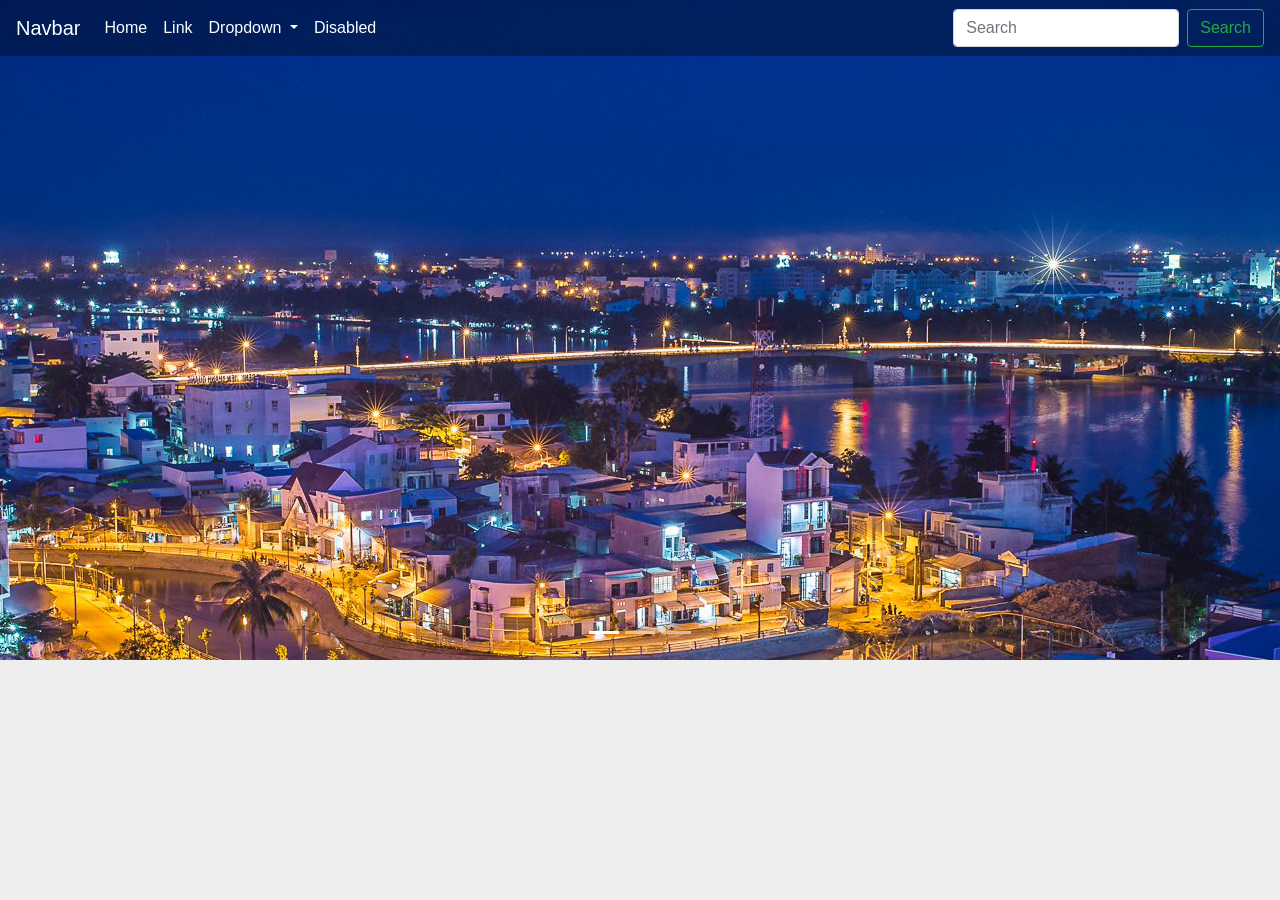
<file: cmm/index.html>
<!DOCTYPE html>
<html lang="en">
<head>
	<meta charset="UTF-8">
	<title>Document</title>
	
	<script type="text/javascript" src="js/jquery-3.3.1.min.js"></script>
	<script type="text/javascript" src="js/bootstrap.js"></script>
	<link rel="stylesheet" href="css/bootstrap.css">
	<link rel="stylesheet" href="css/style.css">
	
</head>
<body>
<div class="chuaMenu">
	<nav class="navbar navbar-expand-lg navbar-light fixed-top" id="menuTop">
	  <a class="navbar-brand" href="#">Navbar</a>
	  <button class="navbar-toggler" type="button" data-toggle="collapse" data-target="#navbarSupportedContent" aria-controls="navbarSupportedContent" aria-expanded="false" aria-label="Toggle navigation">
	    <span class="navbar-toggler-icon"></span>
	  </button>

	  <div class="collapse navbar-collapse" id="navbarSupportedContent">
	    <ul class="navbar-nav mr-auto">
	      <li class="nav-item active">
	        <a class="nav-link" href="#">Home <span class="sr-only">(current)</span></a>
	      </li>
	      <li class="nav-item">
	        <a class="nav-link" href="#">Link</a>
	      </li>
	      <li class="nav-item dropdown">
	        <a class="nav-link dropdown-toggle" href="#" id="navbarDropdown" role="button" data-toggle="dropdown" aria-haspopup="true" aria-expanded="false">
	          Dropdown
	        </a>
	        <div class="dropdown-menu" aria-labelledby="navbarDropdown">
	          <a class="dropdown-item" href="#">Action</a>
	          <a class="dropdown-item" href="#">Another action</a>
	          <div class="dropdown-divider"></div>
	          <a class="dropdown-item" href="#">Something else here</a>
	        </div>
	      </li>
	      <li class="nav-item">
	        <a class="nav-link disabled" href="#">Disabled</a>
	      </li>
	    </ul>
	    <form class="form-inline my-2 my-lg-0">
	      <input class="form-control mr-sm-2" type="search" placeholder="Search" aria-label="Search">
	      <button class="btn btn-outline-success my-2 my-sm-0" type="submit">Search</button>
	    </form>
	  </div>
	</nav>
</div> <!-- end Chua Menu -->

	<div class="chua-carousel">
		<div id="carousel-example-generic" class="carousel slide" data-ride="carousel">
			<ol class="carousel-indicators">
				<li data-target="#carousel-example-generic" data-slide-to="0" class="active"></li>
				<li data-target="#carousel-example-generic" data-slide-to="0"></li>
				<li data-target="#carousel-example-generic" data-slide-to="0"></li>
			</ol>
			<div class="carousel-inner" role="listbox">
				<div class="carousel-item active">
					<img src="images/slide-carousel/1.jpg" alt="First slide">
				</div>
				<div class="carousel-item">
					<img src="images/slide-carousel/2.jpg" alt="First slide">
				</div>
				<div class="carousel-item">
					<img src="images/slide-carousel/3.jpg" alt="First slide">
				</div>
			</div>
			<a class="left carousel-control" href="#carousel-example-generic" role="button" data-slide="prev">
				<span class="icon-prev" aria-hidden="true"></span>
				<span class="sr-only">Previous</span>
			</a>
			<a class="right carousel-control" href="#carousel-example-generic" role="button" data-slide="next">
				<span class="icon-next" aria-hidden="true"></span>
				<span class="sr-only">Next</span>
			</a>
		</div>
	</div> <!-- end chua carousel -->
<br>
	<div class="container">
		
	</div>
</body>
</html>
</file>
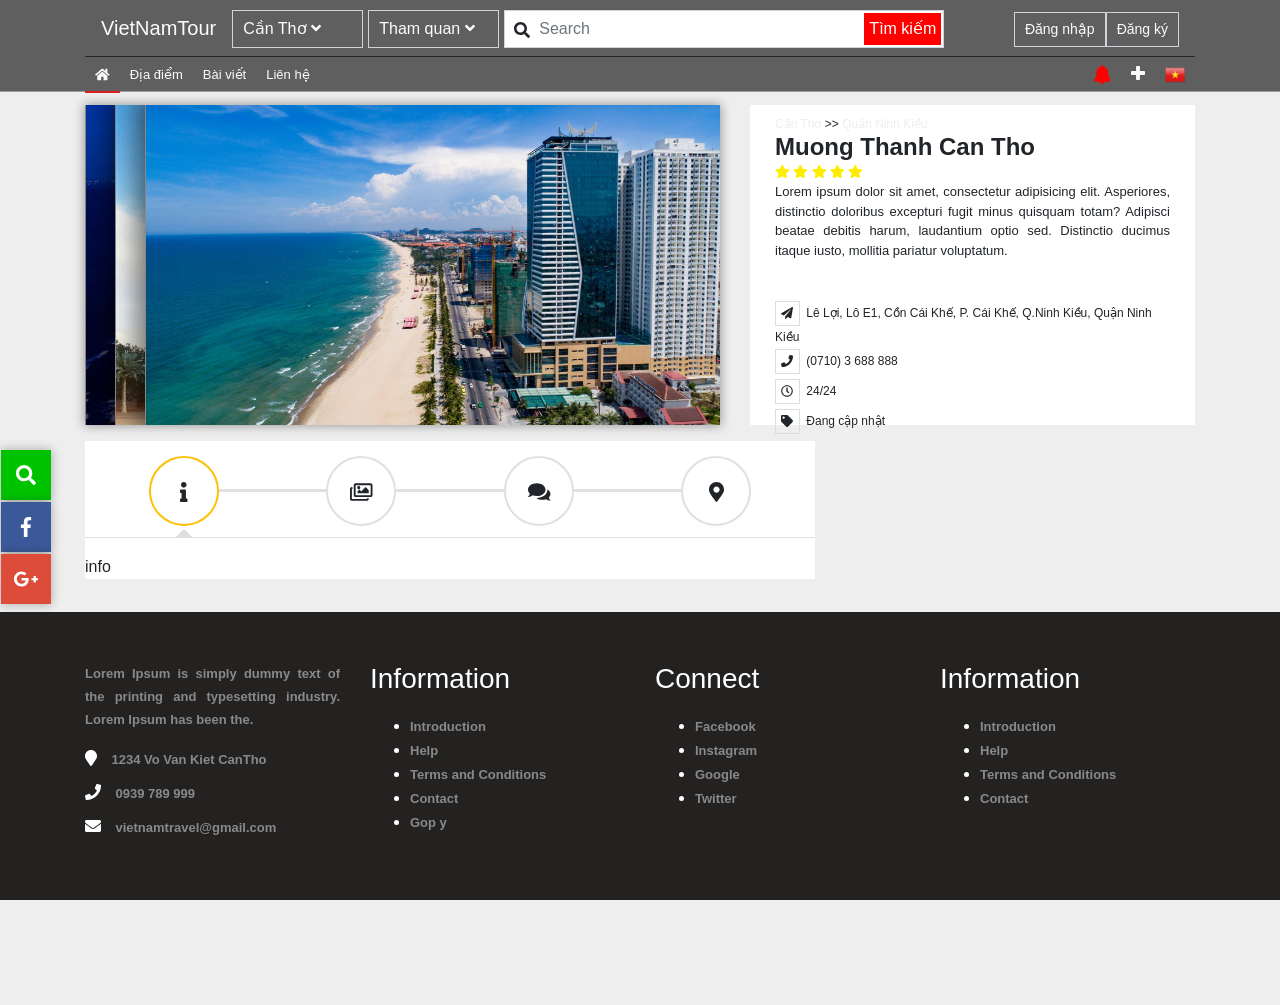
<file: cmm/hotel-detail.html>
<!DOCTYPE html>
<html lang="en">
<head>
	<meta charset="UTF-8">
	<title>Document</title>
	<script type="text/javascript" src="js/jquery-3.3.1.min.js"></script>
	<script type="text/javascript" src="js/bootstrap.js"></script>
	<script src="js/fontawesome-all.min.js" type="text/javascript"></script>

	<link rel="stylesheet" href="css/bootstrap.css">
	<link rel="stylesheet" href="css/fontawesome-all.min.css">
	<link rel="stylesheet" href="css/owl.carousel.min.css">
	<link rel="stylesheet" href="css/owl.theme.default.min.css">
	<link rel="stylesheet" href="css/menu-style.css">
	<link rel="stylesheet" href="css/hotel.css">
	<link rel="stylesheet" href="css/hotel-detail.css">
</head>
<body>
	<!-- ========== icon =========== -->
	<div class="icon-bar">
		<ul>
			<li class="search">
				<a href="###">
					<div class="icon"><i class="fas fa-search"></i></div>
					<div class="slider">
						<p>Search</p>
					</div>
				</a>
			</li>
			<li class="facebook">
				<a href="#">
					<div class="icon"><i class="fab fa-facebook-f"></i></div>
					<div class="slider">
						<p>Facebook</p>
					</div>
				</a>
			</li>
			<li class="google">
				<a href="#">
					<div class="icon"><i class="fab fa-google-plus-g"></i></div>
					<div class="slider">
						<p>Google</p>
					</div>
				</a>
			</li>
		</ul>
	</div>
	<div class="icon-scroll-top" id="id-icon-scroll-top"><a><i class="fas fa-arrow-up"></i></a></div>
	<!-- ========== end icon =========== -->
	
	<!-- ================== header ============= -->
	<section class="header">
		<div class="img-carolsel" hidden="hidden">
			<ul>
				<li class="active-img">
					<div class="img-item">
						<div class="img-content" style="background-image: url('../cmm/images/background/3.jpg');"></div>
					</div>
				</li>
				<li>
					<div class="img-item">
						<div class="img-content" style="background-image: url('../cmm/images/background/2.jpg');"></div>
					</div>
				</li>
				<li >
					<div class="img-item">
						<div class="img-content" style="background-image: url('../cmm/images/background/1.jpg');"></div>
					</div>
				</li>
			</ul>
			<div class="noidung-text">
				
			</div>	
		</div> <!-- end img-carolsel -->
		<div class="container">
			<div class="layer-top" id="id-layer-top">
				<div class="container">
					<nav class="navbar navbar-expand-lg navbar-light menuTop" id="id-menu-Top">
						<a class="navbar-brand" href="#">VietNamTour</a>
						<button class="navbar-toggler" type="button" data-toggle="collapse" data-target="#navbarSupportedContent" aria-controls="navbarSupportedContent" aria-expanded="false" aria-label="Toggle navigation">
							<span class="navbar-toggler-icon"></span>
						</button>

						<div class="collapse navbar-collapse" id="navbarSupportedContent">
							<ul class="navbar-nav mr-auto">
								<li class="nav-item btn-select" >
									<a id="a-tinhTP" class="nav-link a-select" data-hienthi="tinhTP" href="#">Cần Thơ <i class="fas fa-angle-down"></i></a>

									<div class="select-content" id="tinhTP">
										<div class="caption-h5">
						  					<h5><i class="fas fa-globe"></i> Tỉnh thành phố</h5>
						  				</div>

						  				<ul>
						  					<li class="selectItem" data-name="Cần Thơ">
						  						<a href="" class="selectItem-name">
						  							<label>Cần Thơ</label>
						  							<span class="float-right">12.000</span>
						  						</a>
						  					</li>
						  					<li class="selectItem" data-name="HCM">
						  						<a href="" class="selectItem-name">
						  							<label>HCM</label>
						  							<span class="float-right">12.000</span>
						  						</a>
						  					</li>
						  					<li class="selectItem" data-name="Hà Nội">
						  						<a href="" class="selectItem-name">
						  							<label>Hà Nội</label>
						  							<span class="float-right">12.000</span>
						  						</a>
						  					</li>
						  				</ul>
									</div>
								</li> <!-- end btn-select -->
								<li class="nav-item btn-select">
									<a id="a-danhmuc" class="nav-link a-select" data-hienthi="danhmuc" href="#">Tham quan <i class="fas fa-angle-down"></i></a>
									<div class="select-content" id="danhmuc">
										<div class="caption-h5">
						  					<h5><i class="fas fa-globe"></i> Danh mục</h5>
						  				</div>

						  				<ul>
						  					<li class="selectItem2" data-name="Cân Thơ">
						  						<a href="" class="selectItem-name2">
						  							<label>Tham quan</label>
						  							<span class="float-right">1234</span>
						  						</a>
						  					</li>
						  					<li class="selectItem2" data-name="HCM">
						  						<a href="" class="selectItem-name2">
						  							<label>Ăn uống</label>
						  							<span class="float-right">12.000</span>
						  						</a>
						  					</li>
						  					<li class="selectItem2" data-name="Hà Nội">
						  						<a href="" class="selectItem-name2">
						  							<label>Khách sạn</label>
						  							<span class="float-right">12.000</span>
						  						</a>
						  					</li>
						  					<li class="selectItem2" data-name="Hà Nội">
						  						<a href="" class="selectItem-name2">
						  							<label>Vui chơi</label>
						  							<span class="float-right">12.000</span>
						  						</a>
						  					</li>
						  					<li class="selectItem2" data-name="Hà Nội">
						  						<a href="" class="selectItem-name2">
						  							<label>Phương tiện</label>
						  							<span class="float-right">12.000</span>
						  						</a>
						  					</li>
						  				</ul>
									</div>
								</li><!-- end btn-select -->
								<li class="nav-item">
									<form class="form-inline form-search">
										<label class="boloc"><i class="fas fa-search"></i></label>
										<input class="form-control input-search" type="search" placeholder="Search" aria-label="Search">
										<button class="btn btn-outline-success btn-search" type="submit">Tìm kiếm</button>
									</form>
								</li>
							</ul>
							<div class="form-inline my-2 my-lg-0" id="dangnhap-dangky">
								<ul class="navbar-nav mr-auto">
									<li class="nav-item"><a class="nav-link btn-login" id="btn-dangnhap">Đăng nhập</a></li>
									<!-- Modal login -->
									<div id="id01" class="modal-login">
										<div class="container">
											<div class="row">
												<div class="col"></div>
												<div class="col-6">
													<form action="" class="modal-content-dangky animate">
														<span onclick="document.getElementById('id01').style.display='none'" 
														class="close" title="Close Modal">&times;</span>
														<h3 class="text-center">Login</h3>
														<div class="content-login">
															<input type="text" placeholder="Username..." class="text-login">
															<input type="password" placeholder="Password..." class="text-login">
															<div class="row">
																<div class="col">
																	<button type="submit" class="btn btn-success" style="width: 100%; font-weight: 500; margin-top: 10px;">Log In</button>
																</div>
															</div>
														</div>
														<div class="content-login-with">
															<h4 class="text-center">Login</h4>
															<p class="text-center">With your social media acconut</p>
															<div class="row text-center">
																<div class="col"><a href="" class="btn" style="background-color: #3b5998;"><i class="fab fa-facebook-f"></i> Facebook</a></div>
																<div class="col"><a href="" class="btn" style="background-color: #d34836;"><i class="fab fa-google-plus-g"></i> Google+</a></div>
															</div>
														</div>
														<div class="content-register">
															<h6 class="text-center">Đăng ký tài khoản mới tại đây</h6>
															<div class="row">
																<div class="col">
																	<a class="btn btn-info" style="width: 100%; font-weight: 500;">Register</a>
																</div>
															</div>
														</div>
													</form>
												</div>
												<div class="col"></div>
											</div>
										</div>
									</div><!-- end Modal login -->
									<li class="nav-item"><a class="nav-link btn-login">Đăng ký</a></li>
								</ul>
							</div>
						</div>
					</nav>
					<div class="con" id="id-con">
						<div class="row">
							<div class="col-md-5 col-12">
								<div class="right-menu-lam">
									<ul class="float-left ul-right-menu-lam">
										<li class="active-menu"><a href=""><i class="fas fa-home"></i></a></li>
										<li class="hover-menu"><a href="">Địa điểm</a></li>
										<li class="hover-menu"><a href="">Bài viết</a></li>
										<li class="hover-menu"><a href="">Liên hệ</a></li>
									</ul>
								</div>
							</div>
							<div class="col-md-5">
								<div class="ssearch" id="hidden-formSearch" style="display: none; transition: 0.5s; margin-top: -2px;">
									<form action="" class="form-search-menu">
										<label class="boloc2"><i class="fas fa-search"></i></label>
										<input type="text" class="input-search2">
										<button class="btn-search2">Tìm kiếm</button>
									</form>
								</div>
							</div>
							<div class="col-md-2 col-12">
								<ul class="float-right left-menu-lam">
									<li class="cha-notification">
										<a class="a-notification active-thongbao" data-id-hienthi="id-thongBao"><i class="fas fa-bell"></i></a>
										<div class="notification" id="id-thongBao">
											<div class="title-nofi">
												<h6 class="text-center" style="padding: 0; font-weight: 700;">Thông báo</h6>
											</div>
											<div class="content-nofi">
												<ul id="body-nofi">
													<li>
														<a href="" class="a-content-nofi">
															<div class="anh-nofi">
																<img src="images/diadiem.jpg" alt="" class="img-icon-nofi">
															</div>
															<p class="text-nofi">
																Get code suggestions while writing code directly to your Java IDE.
															</p>	
														</a>
													</li>
													<li>
														<a href="" class="a-content-nofi">
															<div class="anh-nofi">
																<img src="images/diadiem.jpg" alt="" class="img-icon-nofi">
															</div>
															<p class="text-nofi">
																Get code suggestions while writing code directly to your Java IDE.
															</p>	
														</a>
													</li>
													<li>
														<a href="" class="a-content-nofi">
															<div class="anh-nofi">
																<img src="images/diadiem.jpg" alt="" class="img-icon-nofi">
															</div>
															<p class="text-nofi">
																Get code suggestions while writing code directly to your Java IDE.
															</p>	
														</a>
													</li>
													<li>
														<a href="" class="a-content-nofi">
															<div class="anh-nofi">
																<img src="images/diadiem.jpg" alt="" class="img-icon-nofi">
															</div>
															<p class="text-nofi">
																Get code suggestions while writing code directly to your Java IDE.
															</p>	
														</a>
													</li>
												</ul>
											</div>
											<div class="xem text-center">
												<a href="" style="color: black !important; font-size: 13px; padding: 5px; font-weight: 700;">
													Xem tất cả
												</a>
											</div>
										</div>
									</li>
									<li class="cha-notification">
										<a class="a-notification" data-id-hienthi="id-tuychinh"><i class="fas fa-plus"></i></a>
										<div class="notification" id="id-tuychinh">
											<div class="title-nofi">
												<h6 class="text-center" style="padding: 0; font-weight: 700;">Thông báo</h6>
											</div>
											<div class="content-nofi">
												<ul id="body-nofi">
													<li>
														<a href="" class="a-content-nofi">
															<div class="anh-nofi">
																<img src="images/diadiem.jpg" alt="" class="img-icon-nofi">
															</div>
															<p class="text-nofi">
																Get code suggestions while writing code directly to your Java IDE.
															</p>	
														</a>
													</li>
													<li>
														<a href="" class="a-content-nofi">
															<div class="anh-nofi">
																<img src="images/diadiem.jpg" alt="" class="img-icon-nofi">
															</div>
															<p class="text-nofi">
																Get code suggestions while writing code directly to your Java IDE.
															</p>	
														</a>
													</li>
													<li>
														<a href="" class="a-content-nofi">
															<div class="anh-nofi">
																<img src="images/diadiem.jpg" alt="" class="img-icon-nofi">
															</div>
															<p class="text-nofi">
																Get code suggestions while writing code directly to your Java IDE.
															</p>	
														</a>
													</li>
													<li>
														<a href="" class="a-content-nofi">
															<div class="anh-nofi">
																<img src="images/diadiem.jpg" alt="" class="img-icon-nofi">
															</div>
															<p class="text-nofi">
																Get code suggestions while writing code directly to your Java IDE.
															</p>	
														</a>
													</li>
												</ul>
											</div>
											<div class="xem text-center">
												<a href="" style="color: black !important; font-size: 13px; padding: 5px; font-weight: 700;">
													Xem tất cả
												</a>
											</div>
										</div>
									</li>
									<li><a href=""><img src="images/icons/vn.png" alt="" style="width: 20px; height: 20px;"></a></li>
								</ul>
							</div>
						</div>
							
					</div>
				</div>	
			</div> <!-- end layer-top -->
		</div>
	</section>
	<!-- ================== end header ============= -->

	<section class="content-detail">
		<div class="container">
			<div class="row">
				<div class="col-md-7">
					<div class="hotel-detail-left">
						<div class="accordian">
							<ul>
								<li>
									<a>
										<img src="images/hotel/detail.jpg"/>
									</a>
								</li>
								<li>
									<a>
										<img src="images/hotel/hotel-background.jpg"/>
									</a>
								</li>
								<li>
									<a>
										<img src="images/hotel/hotel-background2.jpg"/>
									</a>
								</li>
								
							</ul>
						</div>
					</div>
				</div>
				<div class="col-md-5">
					<div class="hotel-detail-right">
						<div class="title">
							<p><a href="">Cần Thơ</a> >> <a href="">Quận Ninh Kiều</a></p>
							<h4>Muong Thanh Can Tho</h4>
							<div class="star">
								<i class="fas fa-star"></i>
								<i class="fas fa-star"></i>
								<i class="fas fa-star"></i>
								<i class="fas fa-star"></i>
								<i class="fas fa-star"></i>
							</div>
						</div>
						<div class="hotel-body">
							<p>Lorem ipsum dolor sit amet, consectetur adipisicing elit. Asperiores, distinctio doloribus excepturi fugit minus quisquam totam? Adipisci beatae debitis harum, laudantium optio sed. Distinctio ducimus itaque iusto, mollitia pariatur voluptatum.</p>
							<div class="service">
								<ul>
									<li>
										<div class="icon-f"><i class="fas fa-paper-plane"></i></div>
										   Lê Lợi, Lô E1, Cồn Cái Khế, P. Cái Khế, Q.Ninh Kiều, Quận Ninh Kiều
									</li>
									<li><div class="icon-f"><i class="fas fa-phone"></i></div> (0710) 3 688 888</li>
									<li><div class="icon-f"><i class="far fa-clock"></i></div> 24/24</li>
									<li><div class="icon-f"><i class="fas fa-tag"></i></div> Đang cập nhật</li>
								</ul>
							</div>
						</div>
					</div>
				</div>
			</div>

			<div class="row">
				<div class="col-md-8">
					<div class="hotel-detail-info">
						<div class="btn-details">
							<div class="line-box"></div>
							<ul class="">
								<li>
									<a class="tablink active-detail" data-hienthi2="info1">
										<span><i class="icon-details fas fa-info"></i></span>
									</a>
								</li>
								<li>
									<a class="tablink" data-hienthi2="imageList1">
										<span><i class="far fa-images"></i></span>
									</a>
								</li>
								<li>
									<a class="tablink" data-hienthi2="comment1">
										<span><i class="fas fa-comments"></i></span>
									</a>
								</li>
								<li>
									<a class="tablink" data-hienthi2="map1">
										<span><i class="fas fa-map-marker-alt"></i></span>
									</a>
								</li>
							</ul>
						</div>

						<div class="content-details">
							<div class="line-body"></div>
							<div class="cha-hotel">
								<div class="body-panel1 info-hotel active-content" id="info1">
									info
								</div>
								<div class="body-panel1 image-list-hotel" id="imageList1">
									image
								</div>
								<div class="body-panel1 comment-hotel" id="comment1">
									comment
								</div>
								<div class="body-panel1 map-hotel" id="map1">
									map
								</div>
							</div>
								
						</div>
					</div>

				</div>
				<div class="col-md-3"></div>
			</div>
		</div>

	</section>

	<!-- ================== FOOTER ============= -->
	<footer>
		<div class="container">
			<div class="row">
				<div class="col-md-3 col-sm-12 col-12">
					<p style="text-align: justify;">Lorem Ipsum is simply dummy text of the printing and typesetting industry. Lorem Ipsum has been the.</p>
					<div class="address">
						<i class="fas fa-map-marker"></i>
						<span>1234 Vo Van Kiet CanTho</span>
					</div>
					<div class="address">
						<i class="fas fa-phone"></i>
						<span>0939 789 999</span>
					</div>
					<div class="address">
						<i class="fas fa-envelope"></i>
						<span>vietnamtravel@gmail.com</span>
					</div>
				</div>
				<div class="col-md-3 col-sm-12 col-12">
					<div class="footer-text">
						<h3>Information</h3>
						<ul>
							<li><a href="#">Introduction</a></li>
							<li><a href="#">Help</a></li>
							<li><a href="#">Terms and Conditions</a></li>
							<li><a href="#">Contact</a></li>
							<li><a href="#">Gop y</a></li>
						</ul>
					</div>
				</div>
				<div class="col-md-3 col-sm-12 col-12">
					<div class="footer-text">
						<h3>Connect</h3>
						<ul>
							<li><a href="#">Facebook</a></li>
							<li><a href="#">Instagram</a></li>
							<li><a href="#">Google</a></li>
							<li><a href="#">Twitter</a></li>
						</ul>
					</div>
				</div>
				<div class="col-md-3 col-sm-12 col-12">
					<div class="footer-text">
						<h3>Information</h3>
						<ul>
							<li><a href="#">Introduction</a></li>
							<li><a href="#">Help</a></li>
							<li><a href="#">Terms and Conditions</a></li>
							<li><a href="#">Contact</a></li>
						</ul>
					</div>
				</div>
			</div>
		</div>
	</footer>
	<!-- ================== END FOOTER ============= -->
	<script src="js/detail-hotel.js"></script>
	<script src="js/menu-style.js"></script>
</body>
</html>
</file>
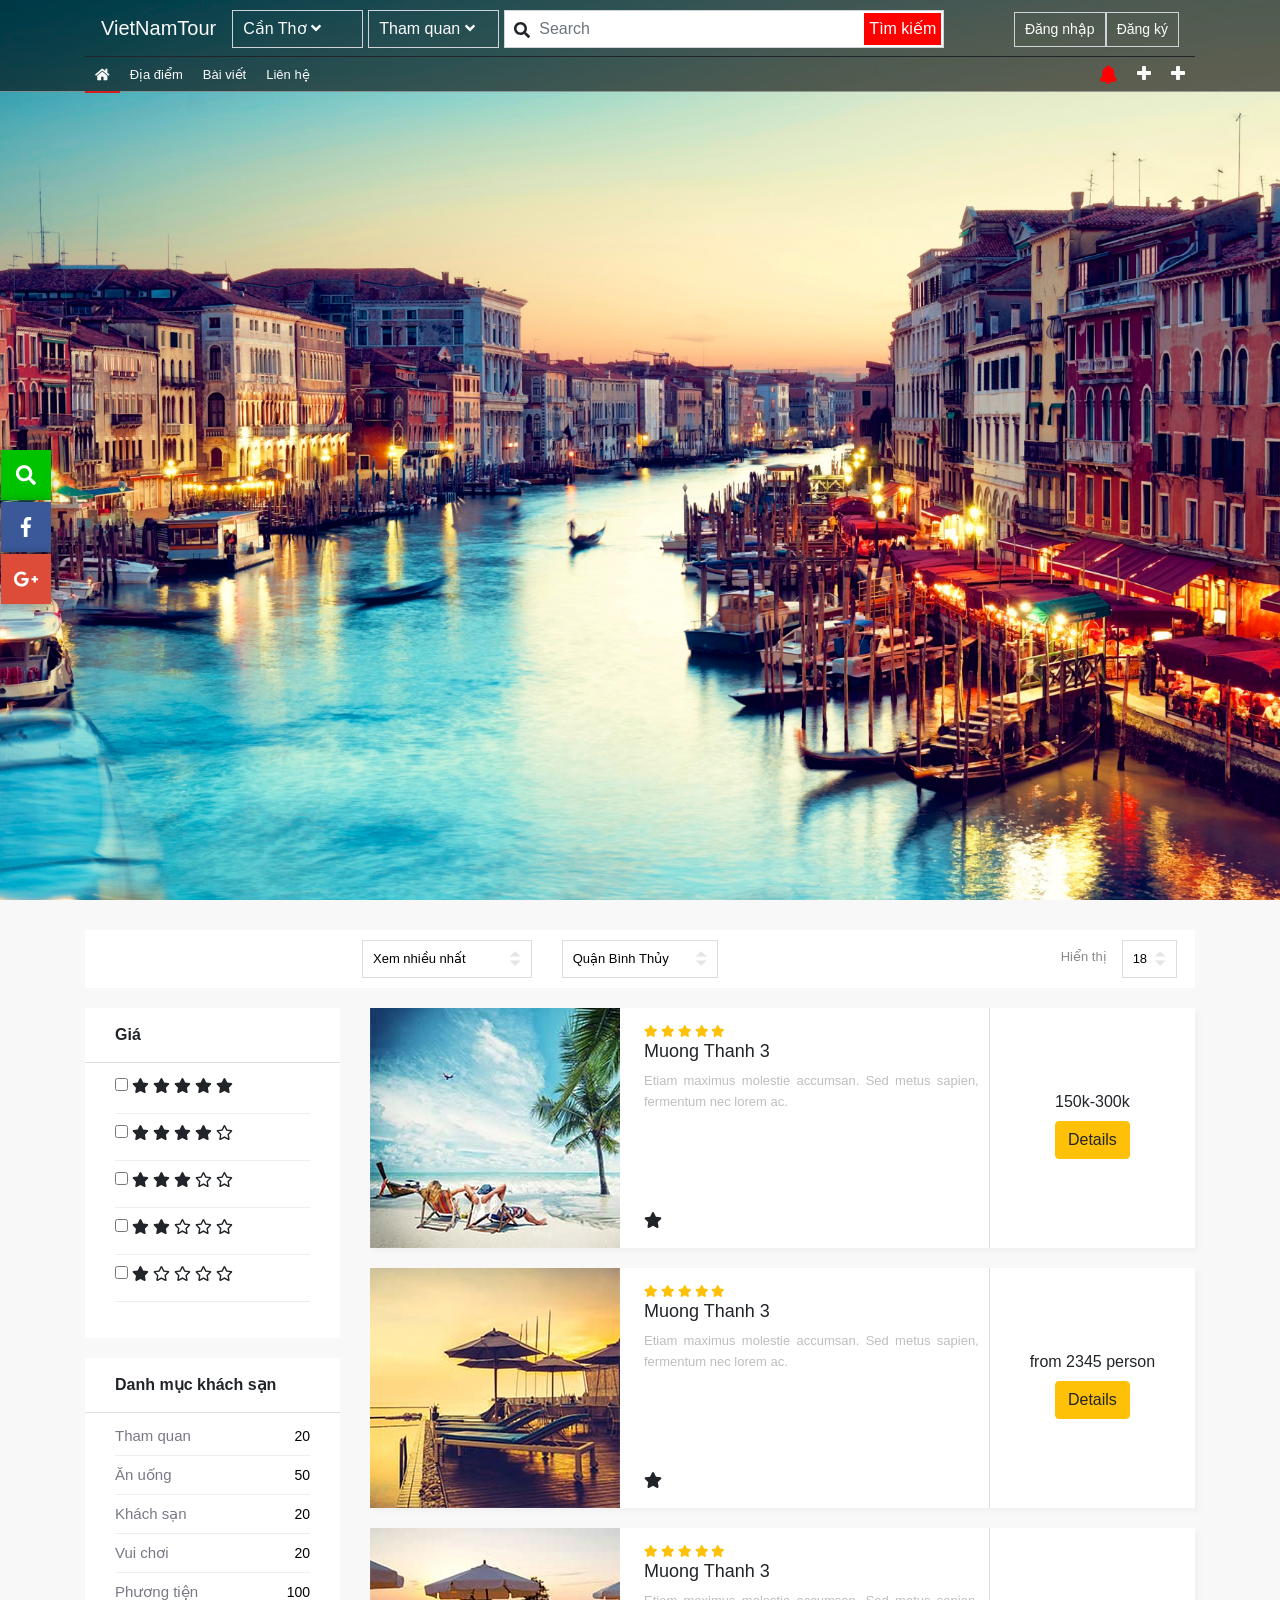
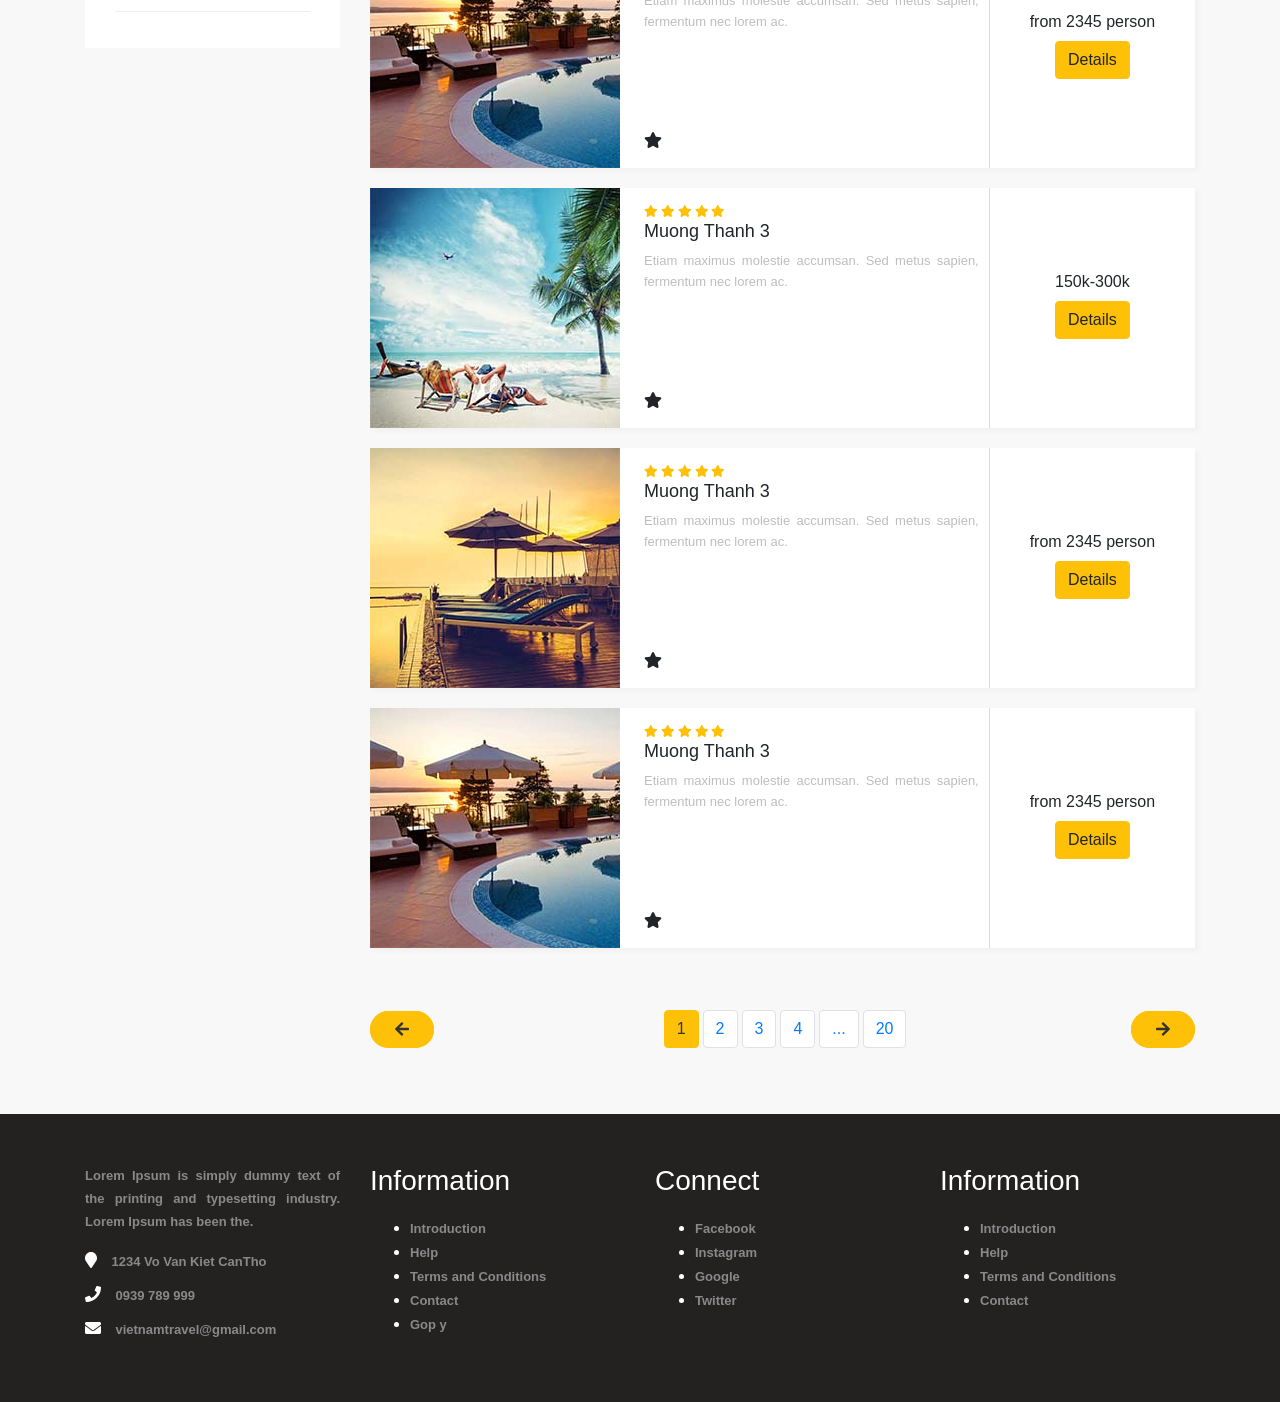
<file: cmm/hotel.html>
<!DOCTYPE html>
<html lang="en">
<head>
	<meta charset="UTF-8">
	<title>Document</title>

	<script type="text/javascript" src="js/jquery-3.3.1.min.js"></script>
	<script type="text/javascript" src="js/bootstrap.js"></script>
	<script src="js/fontawesome-all.min.js" type="text/javascript"></script>

	<link rel="stylesheet" href="css/bootstrap.css">
	<link rel="stylesheet" href="css/search.css">
	<link rel="stylesheet" href="css/owl.carousel.min.css">
	<link rel="stylesheet" href="css/owl.theme.default.min.css">
	<link rel="stylesheet" href="css/menu-style.css">
	<link rel="stylesheet" href="css/hotel.css">
</head>
<body>
	<!-- ========== icon =========== -->
	<div class="icon-bar">
		<ul>
			<li class="search">
				<a href="###">
					<div class="icon"><i class="fas fa-search"></i></div>
					<div class="slider">
						<p>Search</p>
					</div>
				</a>
			</li>
			<li class="facebook">
				<a href="#">
					<div class="icon"><i class="fab fa-facebook-f"></i></div>
					<div class="slider">
						<p>Facebook</p>
					</div>
				</a>
			</li>
			<li class="google">
				<a href="#">
					<div class="icon"><i class="fab fa-google-plus-g"></i></div>
					<div class="slider">
						<p>Google</p>
					</div>
				</a>
			</li>
		</ul>
	</div>
	<div class="icon-scroll-top" id="id-icon-scroll-top"><a><i class="fas fa-arrow-up"></i></a></div>
	<!-- ========== end icon =========== -->

	<!-- ================== header ============= -->
	<section class="header">
		<div class="img-carolsel">
			<ul>
				<li class="active-img">
					<div class="img-item">
						<div class="img-content" style="background-image: url('../cmm/images/background/3.jpg');"></div>
					</div>
				</li>
				<li>
					<div class="img-item">
						<div class="img-content" style="background-image: url('../cmm/images/background/2.jpg');"></div>
					</div>
				</li>
				<li >
					<div class="img-item">
						<div class="img-content" style="background-image: url('../cmm/images/background/1.jpg');"></div>
					</div>
				</li>
			</ul>
			<div class="noidung-text">
				
			</div>	
		</div> <!-- end img-carolsel -->
		<div class="container">
			<div class="layer-top" id="id-layer-top">
				<div class="container">
					<nav class="navbar navbar-expand-lg navbar-light menuTop" id="id-menu-Top">
						<a class="navbar-brand" href="#">VietNamTour</a>
						<button class="navbar-toggler" type="button" data-toggle="collapse" data-target="#navbarSupportedContent" aria-controls="navbarSupportedContent" aria-expanded="false" aria-label="Toggle navigation">
							<span class="navbar-toggler-icon"></span>
						</button>

						<div class="collapse navbar-collapse" id="navbarSupportedContent">
							<ul class="navbar-nav mr-auto">
								<li class="nav-item btn-select" >
									<a id="a-tinhTP" class="nav-link a-select" data-hienthi="tinhTP" href="#">Cần Thơ <i class="fas fa-angle-down"></i></a>

									<div class="select-content" id="tinhTP">
										<div class="caption-h5">
						  					<h5><i class="fas fa-globe"></i> Tỉnh thành phố</h5>
						  				</div>

						  				<ul>
						  					<li class="selectItem" data-name="Cần Thơ">
						  						<a href="" class="selectItem-name">
						  							<label>Cần Thơ</label>
						  							<span class="float-right">12.000</span>
						  						</a>
						  					</li>
						  					<li class="selectItem" data-name="HCM">
						  						<a href="" class="selectItem-name">
						  							<label>HCM</label>
						  							<span class="float-right">12.000</span>
						  						</a>
						  					</li>
						  					<li class="selectItem" data-name="Hà Nội">
						  						<a href="" class="selectItem-name">
						  							<label>Hà Nội</label>
						  							<span class="float-right">12.000</span>
						  						</a>
						  					</li>
						  				</ul>
									</div>
								</li> <!-- end btn-select -->
								<li class="nav-item btn-select">
									<a id="a-danhmuc" class="nav-link a-select" data-hienthi="danhmuc" href="#">Tham quan <i class="fas fa-angle-down"></i></a>
									<div class="select-content" id="danhmuc">
										<div class="caption-h5">
						  					<h5><i class="fas fa-globe"></i> Danh mục</h5>
						  				</div>

						  				<ul>
						  					<li class="selectItem2" data-name="Cân Thơ">
						  						<a href="" class="selectItem-name2">
						  							<label>Tham quan</label>
						  							<span class="float-right">1234</span>
						  						</a>
						  					</li>
						  					<li class="selectItem2" data-name="HCM">
						  						<a href="" class="selectItem-name2">
						  							<label>Ăn uống</label>
						  							<span class="float-right">12.000</span>
						  						</a>
						  					</li>
						  					<li class="selectItem2" data-name="Hà Nội">
						  						<a href="" class="selectItem-name2">
						  							<label>Khách sạn</label>
						  							<span class="float-right">12.000</span>
						  						</a>
						  					</li>
						  					<li class="selectItem2" data-name="Hà Nội">
						  						<a href="" class="selectItem-name2">
						  							<label>Vui chơi</label>
						  							<span class="float-right">12.000</span>
						  						</a>
						  					</li>
						  					<li class="selectItem2" data-name="Hà Nội">
						  						<a href="" class="selectItem-name2">
						  							<label>Phương tiện</label>
						  							<span class="float-right">12.000</span>
						  						</a>
						  					</li>
						  				</ul>
									</div>
								</li><!-- end btn-select -->
								<li class="nav-item">
									<form class="form-inline form-search">
										<label class="boloc"><i class="fas fa-search"></i></label>
										<input class="form-control input-search" type="search" placeholder="Search" aria-label="Search">
										<button class="btn btn-outline-success btn-search" type="submit">Tìm kiếm</button>
									</form>
								</li>
							</ul>
							<div class="form-inline my-2 my-lg-0" id="dangnhap-dangky">
								<ul class="navbar-nav mr-auto">
									<li class="nav-item"><a class="nav-link btn-login" id="btn-dangnhap">Đăng nhập</a></li>
									<!-- Modal login -->
									<div id="id01" class="modal-login">
										<div class="container">
											<div class="row">
												<div class="col"></div>
												<div class="col-6">
													<form action="" class="modal-content-dangky animate">
														<span onclick="document.getElementById('id01').style.display='none'" 
														class="close" title="Close Modal">&times;</span>
														<h3 class="text-center">Login</h3>
														<div class="content-login">
															<input type="text" placeholder="Username..." class="text-login">
															<input type="password" placeholder="Password..." class="text-login">
															<div class="row">
																<div class="col">
																	<button type="submit" class="btn btn-success" style="width: 100%; font-weight: 500; margin-top: 10px;">Log In</button>
																</div>
															</div>
														</div>
														<div class="content-login-with">
															<h4 class="text-center">Login</h4>
															<p class="text-center">With your social media acconut</p>
															<div class="row text-center">
																<div class="col"><a href="" class="btn" style="background-color: #3b5998;"><i class="fab fa-facebook-f"></i> Facebook</a></div>
																<div class="col"><a href="" class="btn" style="background-color: #d34836;"><i class="fab fa-google-plus-g"></i> Google+</a></div>
															</div>
														</div>
														<div class="content-register">
															<h6 class="text-center">Đăng ký tài khoản mới tại đây</h6>
															<div class="row">
																<div class="col">
																	<a class="btn btn-info" style="width: 100%; font-weight: 500;">Register</a>
																</div>
															</div>
														</div>
													</form>
												</div>
												<div class="col"></div>
											</div>
										</div>
									</div><!-- end Modal login -->
									<li class="nav-item"><a class="nav-link btn-login">Đăng ký</a></li>
								</ul>
							</div>
						</div>
					</nav>
					<div class="con" id="id-con">
						<div class="row">
							<div class="col-md-5 col-12">
								<div class="right-menu-lam">
									<ul class="float-left ul-right-menu-lam">
										<li class="active-menu"><a href=""><i class="fas fa-home"></i></a></li>
										<li class="hover-menu"><a href="">Địa điểm</a></li>
										<li class="hover-menu"><a href="">Bài viết</a></li>
										<li class="hover-menu"><a href="">Liên hệ</a></li>
									</ul>
								</div>
							</div>
							<div class="col-md-5">
								<div class="ssearch" id="hidden-formSearch" style="display: none; transition: 0.5s; margin-top: -2px;">
									<form action="" class="form-search-menu">
										<label class="boloc2"><i class="fas fa-search"></i></label>
										<input type="text" class="input-search2">
										<button class="btn-search2">Tìm kiếm</button>
									</form>
								</div>
							</div>
							<div class="col-md-2 col-12">
								<ul class="float-right left-menu-lam">
									<li class="cha-notification">
										<a class="a-notification active-thongbao" data-id-hienthi="id-thongBao"><i class="fas fa-bell"></i></a>
										<div class="notification" id="id-thongBao">
											<div class="title-nofi">
												<h6 class="text-center" style="padding: 0; font-weight: 700;">Thông báo</h6>
											</div>
											<div class="content-nofi">
												<ul id="body-nofi">
													<li>
														<a href="" class="a-content-nofi">
															<div class="anh-nofi">
																<img src="images/diadiem.jpg" alt="" class="img-icon-nofi">
															</div>
															<p class="text-nofi">
																Get code suggestions while writing code directly to your Java IDE.
															</p>	
														</a>
													</li>
													<li>
														<a href="" class="a-content-nofi">
															<div class="anh-nofi">
																<img src="images/diadiem.jpg" alt="" class="img-icon-nofi">
															</div>
															<p class="text-nofi">
																Get code suggestions while writing code directly to your Java IDE.
															</p>	
														</a>
													</li>
													<li>
														<a href="" class="a-content-nofi">
															<div class="anh-nofi">
																<img src="images/diadiem.jpg" alt="" class="img-icon-nofi">
															</div>
															<p class="text-nofi">
																Get code suggestions while writing code directly to your Java IDE.
															</p>	
														</a>
													</li>
													<li>
														<a href="" class="a-content-nofi">
															<div class="anh-nofi">
																<img src="images/diadiem.jpg" alt="" class="img-icon-nofi">
															</div>
															<p class="text-nofi">
																Get code suggestions while writing code directly to your Java IDE.
															</p>	
														</a>
													</li>
												</ul>
											</div>
											<div class="xem text-center">
												<a href="" style="color: black !important; font-size: 13px; padding: 5px; font-weight: 700;">
													Xem tất cả
												</a>
											</div>
										</div>
									</li>
									<li class="cha-notification">
										<a class="a-notification" data-id-hienthi="id-tuychinh"><i class="fas fa-plus"></i></a>
										<div class="notification" id="id-tuychinh">
											<div class="title-nofi">
												<h6 class="text-center" style="padding: 0; font-weight: 700;">Thông báo</h6>
											</div>
											<div class="content-nofi">
												<ul id="body-nofi">
													<li>
														<a href="" class="a-content-nofi">
															<div class="anh-nofi">
																<img src="images/diadiem.jpg" alt="" class="img-icon-nofi">
															</div>
															<p class="text-nofi">
																Get code suggestions while writing code directly to your Java IDE.
															</p>	
														</a>
													</li>
													<li>
														<a href="" class="a-content-nofi">
															<div class="anh-nofi">
																<img src="images/diadiem.jpg" alt="" class="img-icon-nofi">
															</div>
															<p class="text-nofi">
																Get code suggestions while writing code directly to your Java IDE.
															</p>	
														</a>
													</li>
													<li>
														<a href="" class="a-content-nofi">
															<div class="anh-nofi">
																<img src="images/diadiem.jpg" alt="" class="img-icon-nofi">
															</div>
															<p class="text-nofi">
																Get code suggestions while writing code directly to your Java IDE.
															</p>	
														</a>
													</li>
													<li>
														<a href="" class="a-content-nofi">
															<div class="anh-nofi">
																<img src="images/diadiem.jpg" alt="" class="img-icon-nofi">
															</div>
															<p class="text-nofi">
																Get code suggestions while writing code directly to your Java IDE.
															</p>	
														</a>
													</li>
												</ul>
											</div>
											<div class="xem text-center">
												<a href="" style="color: black !important; font-size: 13px; padding: 5px; font-weight: 700;">
													Xem tất cả
												</a>
											</div>
										</div>
									</li>
									<li><a href=""><i class="fas fa-plus"></i></a></li>
								</ul>
							</div>
						</div>
							
					</div>
				</div>	
			</div> <!-- end layer-top -->
		</div>
	</section>
	<!-- ================== end header ============= -->
	
	<section class="hotel-inner">
		<div class="container">
			<div class="row">
				<div class="col-sm-12" id="boloc">
					<div class="tools-ber">
						<div class="row">
							<div class="col-md-3 col-sm-3">
								<div class="input-group custom-search">
									<!-- <input type="text" class="form-control" placeholder="Search...">
									<span class="input-group-btn">
										<button class="btn place-search">
											<span><i class="fas fa-search"></i></span>
										</button>
									</span> -->
								</div>	
							</div>
							<div class="col-md-2 col-sm-3 col-6" style="padding-left: 2px;">
								<!-- filter select -->
								<div class="select-filter">
									<select name="" id="">
										<option value="">Mới nhất</option>
										<option selected>Xem nhiều nhất</option>
										<option>Điểm cao nhất</option>
									</select>
								</div>
							</div>
							<div class="col-md-2 col-sm-3 col-6">
								<div class="select-filter">
									<select name="" id="">
										<option value="">Quận ninh Kiều</option>
										<option selected>Quận Bình Thủy</option>
										<option>Quận Cái Răng</option>
									</select>
								</div>
							</div>
							<div class="col-md-3"></div>
							<div class="col-md-1 text-right-filter"><span>Hiển thị</span></div>
							<div class="col-md-1 float-right">
								<div class="select-filter" style="width: 55px;">
									<select name="" id="">
										<option value="">9</option>
										<option selected>18</option>
										<option>27</option>
									</select>
								</div>
							</div>
						</div>
					</div><!-- end tools-ber -->
				</div>
				<!-- left -->
				<div class="col-md-3 .col-sm-4">
					<div class="left-box">
						<div class="box-title">
							Giá
						</div>
						<div class="box-body">
							<ul>
								<li>
									<label>
										<input type="checkbox">
										<i class="fas fa-star"></i>
										<i class="fas fa-star"></i>
										<i class="fas fa-star"></i>
										<i class="fas fa-star"></i>
										<i class="fas fa-star"></i>
									</label>
								</li>
								<li>
									<label>
										<input type="checkbox">
										<i class="fas fa-star"></i>
										<i class="fas fa-star"></i>
										<i class="fas fa-star"></i>
										<i class="fas fa-star"></i>
										<i class="far fa-star"></i>
									</label>
								</li>
								<li>
									<label>
										<input type="checkbox">
										<i class="fas fa-star"></i>
										<i class="fas fa-star"></i>
										<i class="fas fa-star"></i>
										<i class="far fa-star"></i>
										<i class="far fa-star"></i>
									</label>
								</li>
								<li>
									<label>
										<input type="checkbox">
										<i class="fas fa-star"></i>
										<i class="fas fa-star"></i>
										<i class="far fa-star"></i>
										<i class="far fa-star"></i>
										<i class="far fa-star"></i>
									</label>
								</li>
								<li>
									<label>
										<input type="checkbox">
										<i class="fas fa-star"></i>
										<i class="far fa-star"></i>
										<i class="far fa-star"></i>
										<i class="far fa-star"></i>
										<i class="far fa-star"></i>
									</label>
								</li>
							</ul>
						</div>
					</div>
					<div class="left-box">
						<div class="box-title">
							Danh mục khách sạn
						</div>
						<div class="box-body">
							<ul>
								<li><a href="">Tham quan<span>20</span></a></li>
								<li><a href="">Ăn uống<span>50</span></a></li>
								<li><a href="">Khách sạn<span>20</span></a></li>
								<li><a href="">Vui chơi<span>20</span></a></li>
								<li><a href="">Phương tiện<span>100</span></a></li>
							</ul>
						</div>
					</div>
				</div><!-- end left -->
				<!-- right -->
				<div class="col-md-9 .col-sm-8">
					<div class="hotel-list-content">
						<div class="row">
							<div class="col-md-12 col-sm-12 col-12">
								<div class="hotel-item">
									<div class="hotel-image">
										<div class="img">
											<img src="images/hotel/1.jpg" alt="">
										</div>
									</div>
									<div class="hotel-body">
										<div class="ratting">
											<i class="fas fa-star"></i>
											<i class="fas fa-star"></i>
											<i class="fas fa-star"></i>
											<i class="fas fa-star"></i>
											<i class="fas fa-star"></i>
										</div>
										<h4>Muong Thanh 3</h4>
										<p class="">Etiam maximus molestie accumsan. Sed metus sapien, fermentum nec lorem ac.</p>
										<div class="free-service">
											<i class="fas fa-star"></i>
										</div>
									</div>
									<div class="hotel-right">
										<div class="price">
											150k-300k
										</div>
										<div class="btn">
											<a href="" class="btn btn-warning">Details</a>
										</div>
									</div>
								</div>
								<div class="hotel-item">
									<div class="hotel-image">
										<img src="images/hotel/2.jpg" alt="">
									</div>
									<div class="hotel-body">
										<div class="ratting">
											<i class="fas fa-star"></i>
											<i class="fas fa-star"></i>
											<i class="fas fa-star"></i>
											<i class="fas fa-star"></i>
											<i class="fas fa-star"></i>
										</div>
										<h4>Muong Thanh 3</h4>
										<p>Etiam maximus molestie accumsan. Sed metus sapien, fermentum nec lorem ac.</p>
										<div class="free-service">
											<i class="fas fa-star"></i>
										</div>
									</div>
									<div class="hotel-right">
										<div class="price">
											from
											<span>2345</span>
											person
										</div>
										<div class="btn">
											<a href="" class="btn btn-warning">Details</a>
										</div>
									</div>
								</div>
								<div class="hotel-item">
									<div class="hotel-image">
										<img src="images/hotel/3.jpg" alt="">
									</div>
									<div class="hotel-body">
										<div class="ratting">
											<i class="fas fa-star"></i>
											<i class="fas fa-star"></i>
											<i class="fas fa-star"></i>
											<i class="fas fa-star"></i>
											<i class="fas fa-star"></i>
										</div>
										<h4>Muong Thanh 3</h4>
										<p>Etiam maximus molestie accumsan. Sed metus sapien, fermentum nec lorem ac.</p>
										<div class="free-service">
											<i class="fas fa-star"></i>
										</div>
									</div>
									<div class="hotel-right">
										<div class="price">
											from
											<span>2345</span>
											person
										</div>
										<div class="btn">
											<a href="" class="btn btn-warning">Details</a>
										</div>
									</div>
								</div>
								<div class="hotel-item">
									<div class="hotel-image">
										<div class="img">
											<img src="images/hotel/1.jpg" alt="">
										</div>
									</div>
									<div class="hotel-body">
										<div class="ratting">
											<i class="fas fa-star"></i>
											<i class="fas fa-star"></i>
											<i class="fas fa-star"></i>
											<i class="fas fa-star"></i>
											<i class="fas fa-star"></i>
										</div>
										<h4>Muong Thanh 3</h4>
										<p class="">Etiam maximus molestie accumsan. Sed metus sapien, fermentum nec lorem ac.</p>
										<div class="free-service">
											<i class="fas fa-star"></i>
										</div>
									</div>
									<div class="hotel-right">
										<div class="price">
											150k-300k
										</div>
										<div class="btn">
											<a href="" class="btn btn-warning">Details</a>
										</div>
									</div>
								</div>
								<div class="hotel-item">
									<div class="hotel-image">
										<img src="images/hotel/2.jpg" alt="">
									</div>
									<div class="hotel-body">
										<div class="ratting">
											<i class="fas fa-star"></i>
											<i class="fas fa-star"></i>
											<i class="fas fa-star"></i>
											<i class="fas fa-star"></i>
											<i class="fas fa-star"></i>
										</div>
										<h4>Muong Thanh 3</h4>
										<p>Etiam maximus molestie accumsan. Sed metus sapien, fermentum nec lorem ac.</p>
										<div class="free-service">
											<i class="fas fa-star"></i>
										</div>
									</div>
									<div class="hotel-right">
										<div class="price">
											from
											<span>2345</span>
											person
										</div>
										<div class="btn">
											<a href="" class="btn btn-warning">Details</a>
										</div>
									</div>
								</div>
								<div class="hotel-item">
									<div class="hotel-image">
										<img src="images/hotel/3.jpg" alt="">
									</div>
									<div class="hotel-body">
										<div class="ratting">
											<i class="fas fa-star"></i>
											<i class="fas fa-star"></i>
											<i class="fas fa-star"></i>
											<i class="fas fa-star"></i>
											<i class="fas fa-star"></i>
										</div>
										<h4>Muong Thanh 3</h4>
										<p>Etiam maximus molestie accumsan. Sed metus sapien, fermentum nec lorem ac.</p>
										<div class="free-service">
											<i class="fas fa-star"></i>
										</div>
									</div>
									<div class="hotel-right">
										<div class="price">
											from
											<span>2345</span>
											person
										</div>
										<div class="btn">
											<a href="" class="btn btn-warning">Details</a>
										</div>
									</div>
								</div>
							</div>
						</div>
					</div><!-- end hotel-list-content -->
					<div class="pagination-inner">
						<div class="row">
							<div class="col-md-2 col-sm-2">
								<div class="prev">
									<a href=""><i class="fas fa-arrow-left"></i></a>
								</div>
							</div>
							<div class="col-md-8 col-sm-8 col-12">
								<div class="float-center">
									<ul class="pagination">
										<li class="page-item activee"><a class="page-link" href="#">1</a></li>
										<li class="page-item"><a class="page-link" href="#">2</a></li>
										<li class="page-item"><a class="page-link" href="#">3</a></li>
										<li class="page-item"><a class="page-link" href="#">4</a></li>
										<li class="page-item"><a class="page-link" href="#">...</a></li>
										<li class="page-item"><a class="page-link" href="#">20</a></li>
									</ul>
								</div>
								
							</div>
							<div class="col-md-2 col-sm-2">
								<div class="prev text-right float-right">
									<a href=""><i class="fas fa-arrow-right"></i></a>
								</div>
							</div>
						</div>	
					</div> <!-- end pagination -->
				</div><!-- end right -->
			</div> <!-- end row -->
		</div>
	</section>

	<!-- ================== FOOTER ============= -->
	<footer>
		<div class="container">
			<div class="row">
				<div class="col-md-3 col-sm-12 col-12">
					<p style="text-align: justify;">Lorem Ipsum is simply dummy text of the printing and typesetting industry. Lorem Ipsum has been the.</p>
					<div class="address">
						<i class="fas fa-map-marker"></i>
						<span>1234 Vo Van Kiet CanTho</span>
					</div>
					<div class="address">
						<i class="fas fa-phone"></i>
						<span>0939 789 999</span>
					</div>
					<div class="address">
						<i class="fas fa-envelope"></i>
						<span>vietnamtravel@gmail.com</span>
					</div>
				</div>
				<div class="col-md-3 col-sm-12 col-12">
					<div class="footer-text">
						<h3>Information</h3>
						<ul>
							<li><a href="#">Introduction</a></li>
							<li><a href="#">Help</a></li>
							<li><a href="#">Terms and Conditions</a></li>
							<li><a href="#">Contact</a></li>
							<li><a href="#">Gop y</a></li>
						</ul>
					</div>
				</div>
				<div class="col-md-3 col-sm-12 col-12">
					<div class="footer-text">
						<h3>Connect</h3>
						<ul>
							<li><a href="#">Facebook</a></li>
							<li><a href="#">Instagram</a></li>
							<li><a href="#">Google</a></li>
							<li><a href="#">Twitter</a></li>
						</ul>
					</div>
				</div>
				<div class="col-md-3 col-sm-12 col-12">
					<div class="footer-text">
						<h3>Information</h3>
						<ul>
							<li><a href="#">Introduction</a></li>
							<li><a href="#">Help</a></li>
							<li><a href="#">Terms and Conditions</a></li>
							<li><a href="#">Contact</a></li>
						</ul>
					</div>
				</div>
			</div>
		</div>
	</footer>
	<!-- ================== END FOOTER ============= -->






	<script type="text/javascript">
		
		
	</script>

	<script src="js/menu-style.js"></script>
</body>
</html>
</file>
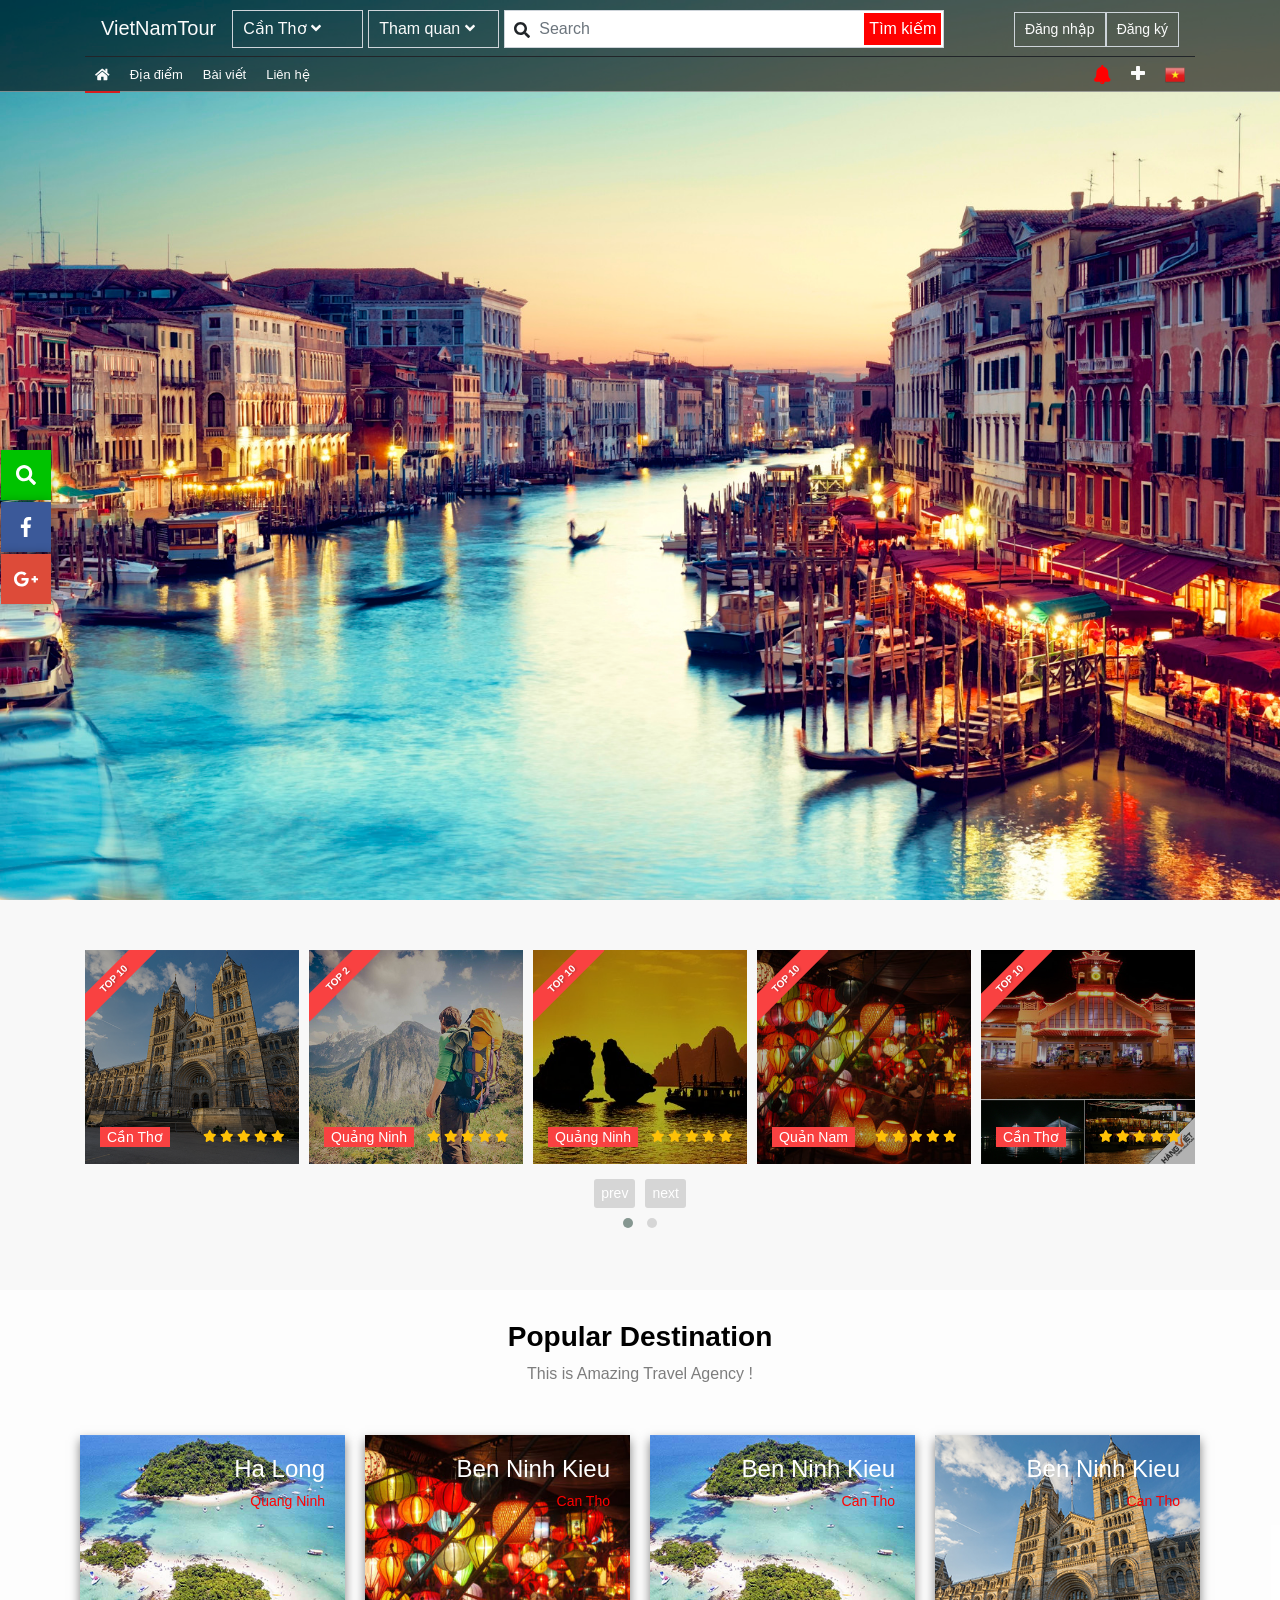
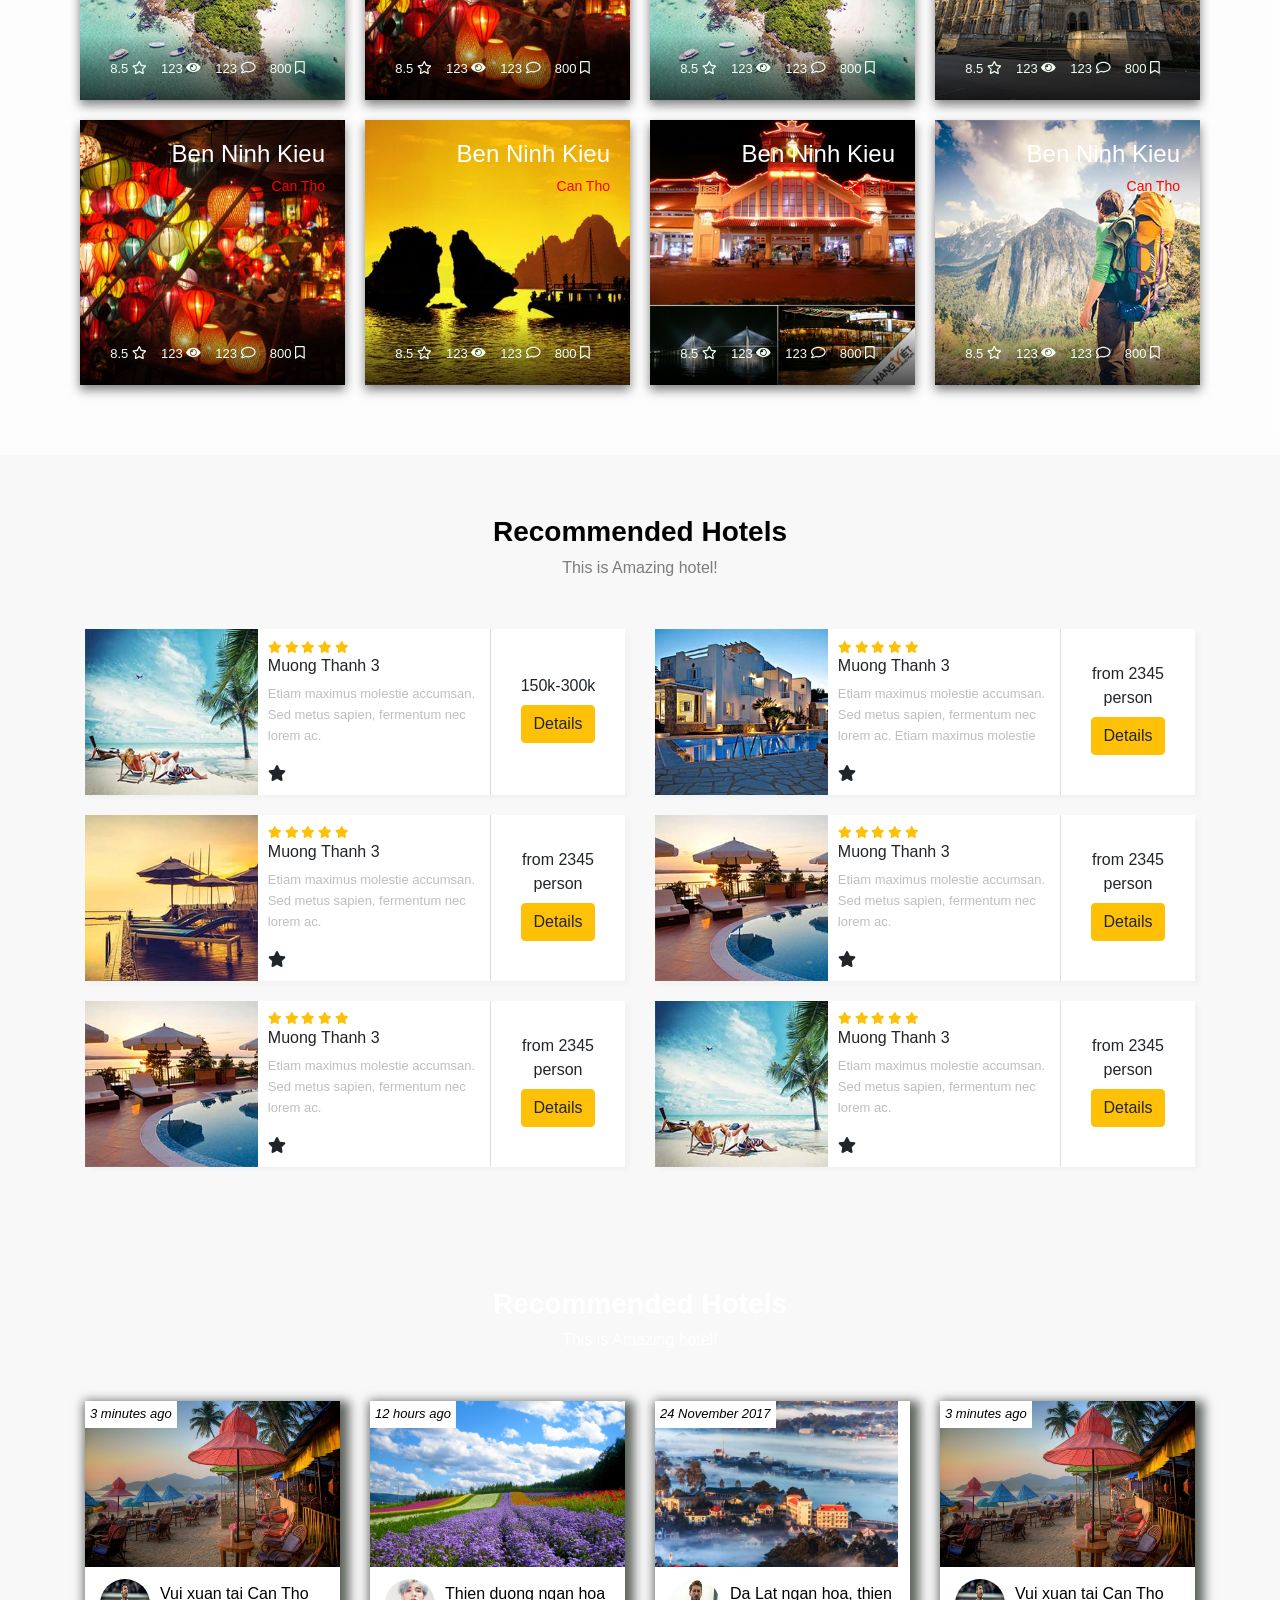
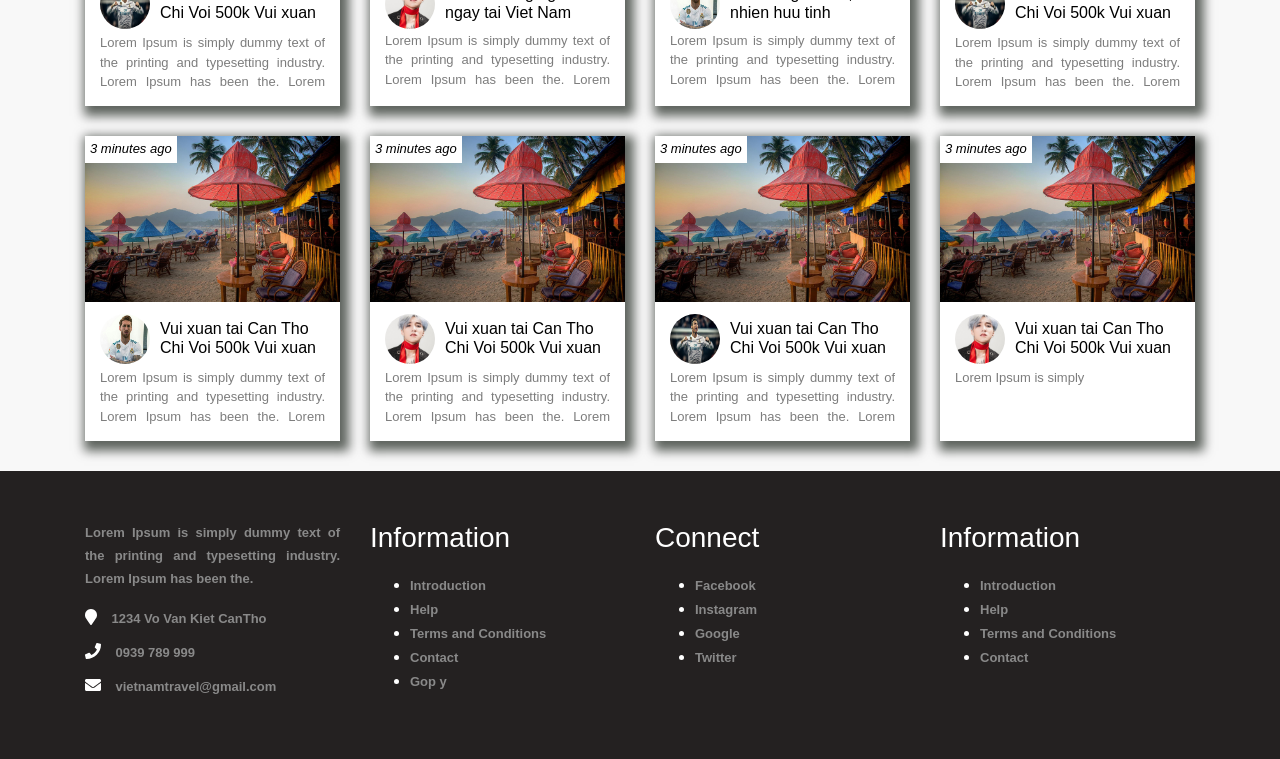
<file: cmm/index.complete.html>
<!DOCTYPE html>
<html lang="en">
<head>
	<meta charset="UTF-8">
	<title>VietNamTravel</title>

	<script type="text/javascript" src="js/jquery-3.3.1.min.js"></script>
	<script type="text/javascript" src="js/bootstrap.js"></script>
	<script src="js/fontawesome-all.min.js" type="text/javascript"></script>

	<link rel="stylesheet" href="css/bootstrap.css">
	<link rel="stylesheet" href="css/search.css">
	<link rel="stylesheet" href="css/owl.carousel.min.css">
	<link rel="stylesheet" href="css/owl.theme.default.min.css">
	<link rel="stylesheet" href="css/place.css">
	<link rel="stylesheet" href="css/style.index.css">
	<link rel="stylesheet" href="css/menu-style.css">
</head>
<body>
	
	<!-- ========== icon =========== -->
	<div class="icon-bar">
		<ul>
			<li class="search">
				<a href="###">
					<div class="icon"><i class="fas fa-search"></i></div>
					<div class="slider">
						<p>Search</p>
					</div>
				</a>
			</li>
			<li class="facebook">
				<a href="#">
					<div class="icon"><i class="fab fa-facebook-f"></i></div>
					<div class="slider">
						<p>Facebook</p>
					</div>
				</a>
			</li>
			<li class="google">
				<a href="#">
					<div class="icon"><i class="fab fa-google-plus-g"></i></div>
					<div class="slider">
						<p>Google</p>
					</div>
				</a>
			</li>
		</ul>
	</div>
	<div class="icon-scroll-top" id="id-icon-scroll-top"><a><i class="fas fa-arrow-up"></i></a></div>
	<!-- ========== end icon =========== -->

	<!-- ================== header ============= -->
	<section class="header">
		<div class="img-carolsel">
			<ul>
				<li class="active-img">
					<div class="img-item">
						<div class="img-content" style="background-image: url('../cmm/images/background/3.jpg');"></div>
					</div>
				</li>
				<li>
					<div class="img-item">
						<div class="img-content" style="background-image: url('../cmm/images/background/2.jpg');"></div>
					</div>
				</li>
				<li >
					<div class="img-item">
						<div class="img-content" style="background-image: url('../cmm/images/background/1.jpg');"></div>
					</div>
				</li>
			</ul>
			<div class="noidung-text">
				
			</div>	
		</div> <!-- end img-carolsel -->
		<div class="container">
			<div class="layer-top" id="id-layer-top">
				<div class="container">
					<nav class="navbar navbar-expand-lg navbar-light menuTop" id="id-menu-Top">
						<a class="navbar-brand" href="#">VietNamTour</a>
						<button class="navbar-toggler" type="button" data-toggle="collapse" data-target="#navbarSupportedContent" aria-controls="navbarSupportedContent" aria-expanded="false" aria-label="Toggle navigation">
							<span class="navbar-toggler-icon"></span>
						</button>

						<div class="collapse navbar-collapse" id="navbarSupportedContent">
							<ul class="navbar-nav mr-auto">
								<li class="nav-item btn-select" >
									<a id="a-tinhTP" class="nav-link a-select" data-hienthi="tinhTP" href="#">Cần Thơ <i class="fas fa-angle-down"></i></a>

									<div class="select-content" id="tinhTP">
										<div class="caption-h5">
						  					<h5><i class="fas fa-globe"></i> Tỉnh thành phố</h5>
						  				</div>

						  				<ul>
						  					<li class="selectItem" data-name="Cần Thơ">
						  						<a href="" class="selectItem-name">
						  							<label>Cần Thơ</label>
						  							<span class="float-right">12.000</span>
						  						</a>
						  					</li>
						  					<li class="selectItem" data-name="HCM">
						  						<a href="" class="selectItem-name">
						  							<label>HCM</label>
						  							<span class="float-right">12.000</span>
						  						</a>
						  					</li>
						  					<li class="selectItem" data-name="Hà Nội">
						  						<a href="" class="selectItem-name">
						  							<label>Hà Nội</label>
						  							<span class="float-right">12.000</span>
						  						</a>
						  					</li>
						  				</ul>
									</div>
								</li> <!-- end btn-select -->
								<li class="nav-item btn-select">
									<a id="a-danhmuc" class="nav-link a-select" data-hienthi="danhmuc" href="#">Tham quan <i class="fas fa-angle-down"></i></a>
									<div class="select-content" id="danhmuc">
										<div class="caption-h5">
						  					<h5><i class="fas fa-globe"></i> Danh mục</h5>
						  				</div>

						  				<ul>
						  					<li class="selectItem2" data-name="Cân Thơ">
						  						<a href="" class="selectItem-name2">
						  							<label>Tham quan</label>
						  							<span class="float-right">1234</span>
						  						</a>
						  					</li>
						  					<li class="selectItem2" data-name="HCM">
						  						<a href="" class="selectItem-name2">
						  							<label>Ăn uống</label>
						  							<span class="float-right">12.000</span>
						  						</a>
						  					</li>
						  					<li class="selectItem2" data-name="Hà Nội">
						  						<a href="" class="selectItem-name2">
						  							<label>Khách sạn</label>
						  							<span class="float-right">12.000</span>
						  						</a>
						  					</li>
						  					<li class="selectItem2" data-name="Hà Nội">
						  						<a href="" class="selectItem-name2">
						  							<label>Vui chơi</label>
						  							<span class="float-right">12.000</span>
						  						</a>
						  					</li>
						  					<li class="selectItem2" data-name="Hà Nội">
						  						<a href="" class="selectItem-name2">
						  							<label>Phương tiện</label>
						  							<span class="float-right">12.000</span>
						  						</a>
						  					</li>
						  				</ul>
									</div>
								</li><!-- end btn-select -->
								<li class="nav-item">
									<form class="form-inline form-search">
										<label class="boloc"><i class="fas fa-search"></i></label>
										<input class="form-control input-search" type="search" placeholder="Search" aria-label="Search">
										<button class="btn btn-outline-success btn-search" type="submit">Tìm kiếm</button>
									</form>
								</li>
							</ul>
							<div class="form-inline my-2 my-lg-0" id="dangnhap-dangky">
								<ul class="navbar-nav mr-auto">
									<li class="nav-item"><a class="nav-link btn-login" id="btn-dangnhap">Đăng nhập</a></li>
									<!-- Modal login -->
									<div id="id01" class="modal-login">
										<div class="container">
											<div class="row">
												<div class="col"></div>
												<div class="col-6">
													<form action="" class="modal-content-dangky animate">
														<span onclick="document.getElementById('id01').style.display='none'" 
														class="close" title="Close Modal">&times;</span>
														<h3 class="text-center">Login</h3>
														<div class="content-login">
															<input type="text" placeholder="Username..." class="text-login">
															<input type="password" placeholder="Password..." class="text-login">
															<div class="row">
																<div class="col">
																	<button type="submit" class="btn btn-success" style="width: 100%; font-weight: 500; margin-top: 10px;">Log In</button>
																</div>
															</div>
														</div>
														<div class="content-login-with">
															<h4 class="text-center">Login</h4>
															<p class="text-center">With your social media acconut</p>
															<div class="row text-center">
																<div class="col"><a href="" class="btn" style="background-color: #3b5998;"><i class="fab fa-facebook-f"></i> Facebook</a></div>
																<div class="col"><a href="" class="btn" style="background-color: #d34836;"><i class="fab fa-google-plus-g"></i> Google+</a></div>
															</div>
														</div>
														<div class="content-register">
															<h6 class="text-center">Đăng ký tài khoản mới tại đây</h6>
															<div class="row">
																<div class="col">
																	<a class="btn btn-info" style="width: 100%; font-weight: 500;">Register</a>
																</div>
															</div>
														</div>
													</form>
												</div>
												<div class="col"></div>
											</div>
										</div>
									</div><!-- end Modal login -->
									<li class="nav-item"><a class="nav-link btn-login">Đăng ký</a></li>
								</ul>
							</div>
						</div>
					</nav>
					<div class="con" id="id-con">
						<div class="row">
							<div class="col-md-5 col-12">
								<div class="right-menu-lam">
									<ul class="float-left ul-right-menu-lam">
										<li class="active-menu"><a href=""><i class="fas fa-home"></i></a></li>
										<li class="hover-menu"><a href="">Địa điểm</a></li>
										<li class="hover-menu"><a href="">Bài viết</a></li>
										<li class="hover-menu"><a href="">Liên hệ</a></li>
									</ul>
								</div>
							</div>
							<div class="col-md-5">
								<div class="ssearch" id="hidden-formSearch" style="display: none; transition: 0.5s; margin-top: -2px;">
									<form action="" class="form-search-menu">
										<label class="boloc2"><i class="fas fa-search"></i></label>
										<input type="text" class="input-search2">
										<button class="btn-search2">Tìm kiếm</button>
									</form>
								</div>
							</div>
							<div class="col-md-2 col-12">
								<ul class="float-right left-menu-lam">
									<li class="cha-notification">
										<a class="a-notification active-thongbao" data-id-hienthi="id-thongBao"><i class="fas fa-bell"></i></a>
										<div class="notification" id="id-thongBao">
											<div class="title-nofi">
												<h6 class="text-center" style="padding: 0; font-weight: 700;">Thông báo</h6>
											</div>
											<div class="content-nofi">
												<ul id="body-nofi">
													<li>
														<a href="" class="a-content-nofi">
															<div class="anh-nofi">
																<img src="images/diadiem.jpg" alt="" class="img-icon-nofi">
															</div>
															<p class="text-nofi">
																Get code suggestions while writing code directly to your Java IDE.
															</p>	
														</a>
													</li>
													<li>
														<a href="" class="a-content-nofi">
															<div class="anh-nofi">
																<img src="images/diadiem.jpg" alt="" class="img-icon-nofi">
															</div>
															<p class="text-nofi">
																Get code suggestions while writing code directly to your Java IDE.
															</p>	
														</a>
													</li>
													<li>
														<a href="" class="a-content-nofi">
															<div class="anh-nofi">
																<img src="images/diadiem.jpg" alt="" class="img-icon-nofi">
															</div>
															<p class="text-nofi">
																Get code suggestions while writing code directly to your Java IDE.
															</p>	
														</a>
													</li>
													<li>
														<a href="" class="a-content-nofi">
															<div class="anh-nofi">
																<img src="images/diadiem.jpg" alt="" class="img-icon-nofi">
															</div>
															<p class="text-nofi">
																Get code suggestions while writing code directly to your Java IDE.
															</p>	
														</a>
													</li>
												</ul>
											</div>
											<div class="xem text-center">
												<a href="" style="color: black !important; font-size: 13px; padding: 5px; font-weight: 700;">
													Xem tất cả
												</a>
											</div>
										</div>
									</li>
									<li class="cha-notification">
										<a class="a-notification" data-id-hienthi="id-tuychinh"><i class="fas fa-plus"></i></a>
										<div class="notification" id="id-tuychinh">
											<div class="title-nofi">
												<h6 class="text-center" style="padding: 0; font-weight: 700;">Thông báo</h6>
											</div>
											<div class="content-nofi">
												<ul id="body-nofi">
													<li>
														<a href="" class="a-content-nofi">
															<div class="anh-nofi">
																<img src="images/diadiem.jpg" alt="" class="img-icon-nofi">
															</div>
															<p class="text-nofi">
																Get code suggestions while writing code directly to your Java IDE.
															</p>	
														</a>
													</li>
													<li>
														<a href="" class="a-content-nofi">
															<div class="anh-nofi">
																<img src="images/diadiem.jpg" alt="" class="img-icon-nofi">
															</div>
															<p class="text-nofi">
																Get code suggestions while writing code directly to your Java IDE.
															</p>	
														</a>
													</li>
													<li>
														<a href="" class="a-content-nofi">
															<div class="anh-nofi">
																<img src="images/diadiem.jpg" alt="" class="img-icon-nofi">
															</div>
															<p class="text-nofi">
																Get code suggestions while writing code directly to your Java IDE.
															</p>	
														</a>
													</li>
													<li>
														<a href="" class="a-content-nofi">
															<div class="anh-nofi">
																<img src="images/diadiem.jpg" alt="" class="img-icon-nofi">
															</div>
															<p class="text-nofi">
																Get code suggestions while writing code directly to your Java IDE.
															</p>	
														</a>
													</li>
												</ul>
											</div>
											<div class="xem text-center">
												<a href="" style="color: black !important; font-size: 13px; padding: 5px; font-weight: 700;">
													Xem tất cả
												</a>
											</div>
										</div>
									</li>
									<li><a href=""><img src="images/icons/vn.png" alt="" style="width: 20px; height: 20px;"></a></li>
								</ul>
							</div>
						</div>
							
					</div>
				</div>	
			</div> <!-- end layer-top -->
		</div>
	</section>
	<!-- ================== end header ============= -->
	
	<!-- ==================TINH TP============= -->
	<section class="tinhthanhpho">
		<div class="container">
			<div class="owl-carousel owl-theme">
			    <div class="item">
			    	<div class="grid-item">
			    		<div class="grid-img-thumb">
			    			<div class="ribbon">
			    				<span>Top 10</span>
			    			</div>
				    		<a href="#"><img src="images/img-BaiViet/4.jpg" alt=""></a>
				    	</div>
				    	<div class="grid-content">
				    		<div class="grid-price text-left">
				    			<span>1234</span>
				    			<i class="far fa-hand-peace"></i>
				    		</div>
				    		<div class="grid-text">
				    			<div class="place-name">Cần Thơ</div>
				    			<span class="pull-right">
			    					<i class="fas fa-star"></i>
			    					<i class="fas fa-star"></i>
			    					<i class="fas fa-star"></i>
			    					<i class="fas fa-star"></i>
			    					<i class="fas fa-star"></i>
			    				</span>
				    		</div>
				    	</div>
			    	</div>    	
			    </div>
				<div class="item">
			    	<div class="grid-item">
			    		<div class="grid-img-thumb">
			    			<div class="ribbon">
			    				<span>Top 2</span>
			    			</div>
				    		<a href="#"><img src="images/img-BaiViet/5.jpg" alt=""></a>
				    	</div>
				    	<div class="grid-content">
				    		<div class="grid-price text-left">
				    			<span>1234</span>
				    			<i class="far fa-hand-peace"></i>
				    		</div>
				    		<div class="grid-text">
				    			<div class="place-name">Quảng Ninh</div>
				    			<span class="pull-right">
			    					<i class="fas fa-star"></i>
			    					<i class="fas fa-star"></i>
			    					<i class="fas fa-star"></i>
			    					<i class="fas fa-star"></i>
			    					<i class="fas fa-star"></i>
			    				</span>
				    		</div>
				    	</div>
			    	</div>    	
			    </div>
			    <div class="item">
			    	<div class="grid-item">
			    		<div class="grid-img-thumb">
			    			<div class="ribbon">
			    				<span>Top 10</span>
			    			</div>
				    		<a href="#"><img src="images/img-BaiViet/6.jpg" alt=""></a>
				    	</div>
				    	<div class="grid-content">
				    		<div class="grid-price text-left">
				    			<span>1234</span>
				    			<i class="far fa-hand-peace"></i>
				    		</div>
				    		<div class="grid-text">
				    			<div class="place-name">Quảng Ninh</div>
				    			<span class="pull-right">
			    					<i class="fas fa-star"></i>
			    					<i class="fas fa-star"></i>
			    					<i class="fas fa-star"></i>
			    					<i class="fas fa-star"></i>
			    					<i class="fas fa-star"></i>
			    				</span>
				    		</div>
				    	</div>
			    	</div>    	
			    </div>
			    <div class="item">
			    	<div class="grid-item">
			    		<div class="grid-img-thumb">
			    			<div class="ribbon">
			    				<span>Top 10</span>
			    			</div>
				    		<a href="#"><img src="images/img-BaiViet/7.jpg" alt=""></a>
				    	</div>
				    	<div class="grid-content">
				    		<div class="grid-price text-left">
				    			<span>1234</span>
				    			<i class="far fa-hand-peace"></i>
				    		</div>
				    		<div class="grid-text">
				    			<div class="place-name">Quản Nam</div>
				    			<span class="pull-right">
			    					<i class="fas fa-star"></i>
			    					<i class="fas fa-star"></i>
			    					<i class="fas fa-star"></i>
			    					<i class="fas fa-star"></i>
			    					<i class="fas fa-star"></i>
			    				</span>
				    		</div>
				    	</div>
			    	</div>    	
			    </div>
			    <div class="item">
			    	<div class="grid-item">
			    		<div class="grid-img-thumb">
			    			<div class="ribbon">
			    				<span>Top 10</span>
			    			</div>
				    		<a href="#"><img src="images/img-BaiViet/8.jpg" alt=""></a>
				    	</div>
				    	<div class="grid-content">
				    		<div class="grid-price text-left">
				    			<span>1234</span>
				    			<i class="far fa-hand-peace"></i>
				    		</div>
				    		<div class="grid-text">
				    			<div class="place-name">Cần Thơ</div>
				    			<span class="pull-right">
			    					<i class="fas fa-star"></i>
			    					<i class="fas fa-star"></i>
			    					<i class="fas fa-star"></i>
			    					<i class="fas fa-star"></i>
			    					<i class="fas fa-star"></i>
			    				</span>
				    		</div>
				    	</div>
			    	</div>    	
			    </div>
			    <div class="item">
			    	<div class="grid-item">
			    		<div class="grid-img-thumb">
			    			<div class="ribbon">
			    				<span>Top 10</span>
			    			</div>
				    		<a href="#"><img src="images/img-BaiViet/4.jpg" alt=""></a>
				    	</div>
				    	<div class="grid-content">
				    		<div class="grid-price text-left">
				    			<span>1234</span>
				    			<i class="far fa-hand-peace"></i>
				    		</div>
				    		<div class="grid-text">
				    			<div class="place-name">Cần Thơ</div>
				    			<span class="pull-right">
			    					<i class="fas fa-star"></i>
			    					<i class="fas fa-star"></i>
			    					<i class="fas fa-star"></i>
			    					<i class="fas fa-star"></i>
			    					<i class="fas fa-star"></i>
			    				</span>
				    		</div>
				    	</div>
			    	</div>    	
			    </div>
			    <div class="item">
			    	<div class="grid-item">
			    		<div class="grid-img-thumb">
			    			<div class="ribbon">
			    				<span>Top 10</span>
			    			</div>
				    		<a href="#"><img src="images/img-BaiViet/4.jpg" alt=""></a>
				    	</div>
				    	<div class="grid-content">
				    		<div class="grid-price text-left">
				    			<span>1234</span>
				    			<i class="far fa-hand-peace"></i>
				    		</div>
				    		<div class="grid-text">
				    			<div class="place-name">Cần Thơ</div>
				    			<span class="pull-right">
			    					<i class="fas fa-star"></i>
			    					<i class="fas fa-star"></i>
			    					<i class="fas fa-star"></i>
			    					<i class="fas fa-star"></i>
			    					<i class="fas fa-star"></i>
			    				</span>
				    		</div>
				    	</div>
			    	</div>    	
			    </div> 
			</div>
		</div>
	</section>
	<!-- ==================END TINH TP============= -->

	<!-- ================== POPULAR DESTINATION============= -->
	<section class="destination" style="background-image: url('../cmm/images/background/1.jpg');">
		<div class="container">
			<div class="row">
				<div class="col-md-6 offset-md-3">
					<div class="title">
						<h3 class="">Popular Destination</h3>
						<p>This is Amazing Travel Agency !</p>
					</div>
				</div>
					
			</div>
			<div class="row">
				<div class="col-md-3 col-sm-6 col-12 thumbnail-padding">
					<div class="destination-grid">
						<a href=""><img src="images/img-BaiViet/9.jpg" alt=""></a>
						<div class="destination-name">
							<h4>Ha Long</h4>
							<h5>Quang Ninh</h5>
						</div>
						<div class="destination-icon">	
							<a>8.5 <i class="far fa-star"></i></a>	
							<a>123 <i class="fas fa-eye"></i></a>
							<a>123 <i class="far fa-comment"></i></a>
							<a>800 <i class="far fa-bookmark"></i></a>
						</div>
					</div>
				</div>
				<div class="col-md-3 col-sm-6 col-12 thumbnail-padding">
					<div class="destination-grid">
						<a href=""><img src="images/img-BaiViet/7.jpg" alt=""></a>
						<div class="destination-name">
							<h4>Ben Ninh Kieu</h4>
							<h5>Can Tho</h5>
						</div>
						<div class="destination-icon">	
							<a>8.5 <i class="far fa-star"></i></a>	
							<a>123 <i class="fas fa-eye"></i></a>
							<a>123 <i class="far fa-comment"></i></a>
							<a>800 <i class="far fa-bookmark"></i></a>
						</div>
					</div>
				</div>
				<div class="col-md-3 col-sm-6 col-12 thumbnail-padding">
					<div class="destination-grid">
						<a href=""><img src="images/img-BaiViet/9.jpg" alt=""></a>
						<div class="destination-name">
							<h4>Ben Ninh Kieu</h4>
							<h5>Can Tho</h5>
						</div>
						<div class="destination-icon">	
							<a>8.5 <i class="far fa-star"></i></a>	
							<a>123 <i class="fas fa-eye"></i></a>
							<a>123 <i class="far fa-comment"></i></a>
							<a>800 <i class="far fa-bookmark"></i></a>
						</div>
					</div>
				</div>
				<div class="col-md-3 col-sm-6 col-12 thumbnail-padding">
					<div class="destination-grid">
						<a href=""><img src="images/img-BaiViet/4.jpg" alt=""></a>
						<div class="destination-name">
							<h4>Ben Ninh Kieu</h4>
							<h5>Can Tho</h5>
						</div>
						<div class="destination-icon">	
							<a>8.5 <i class="far fa-star"></i></a>	
							<a>123 <i class="fas fa-eye"></i></a>
							<a>123 <i class="far fa-comment"></i></a>
							<a>800 <i class="far fa-bookmark"></i></a>
						</div>
					</div>
				</div>
				<div class="col-md-3 col-sm-6 col-12 thumbnail-padding">
					<div class="destination-grid">
						<a href=""><img src="images/img-BaiViet/7.jpg" alt=""></a>
						<div class="destination-name">
							<h4>Ben Ninh Kieu</h4>
							<h5>Can Tho</h5>
						</div>
						<div class="destination-icon">	
							<a>8.5 <i class="far fa-star"></i></a>	
							<a>123 <i class="fas fa-eye"></i></a>
							<a>123 <i class="far fa-comment"></i></a>
							<a>800 <i class="far fa-bookmark"></i></a>
						</div>
					</div>
				</div>
				<div class="col-md-3 col-sm-6 col-12 thumbnail-padding">
					<div class="destination-grid">
						<a href=""><img src="images/img-BaiViet/6.jpg" alt=""></a>
						<div class="destination-name">
							<h4>Ben Ninh Kieu</h4>
							<h5>Can Tho</h5>
						</div>
						<div class="destination-icon">	
							<a>8.5 <i class="far fa-star"></i></a>	
							<a>123 <i class="fas fa-eye"></i></a>
							<a>123 <i class="far fa-comment"></i></a>
							<a>800 <i class="far fa-bookmark"></i></a>
						</div>
					</div>
				</div>
				<div class="col-md-3 col-sm-6 col-12 thumbnail-padding">
					<div class="destination-grid">
						<a href=""><img src="images/img-BaiViet/8.jpg" alt=""></a>
						<div class="destination-name">
							<h4>Ben Ninh Kieu</h4>
							<h5>Can Tho</h5>
						</div>
						<div class="destination-icon">	
							<a>8.5 <i class="far fa-star"></i></a>	
							<a>123 <i class="fas fa-eye"></i></a>
							<a>123 <i class="far fa-comment"></i></a>
							<a>800 <i class="far fa-bookmark"></i></a>
						</div>
					</div>
				</div>
				<div class="col-md-3 col-sm-6 col-12 thumbnail-padding">
					<div class="destination-grid">
						<a href=""><img src="images/img-BaiViet/5.jpg" alt=""></a>
						<div class="destination-name">
							<h4>Ben Ninh Kieu</h4>
							<h5>Can Tho</h5>
						</div>
						<div class="destination-icon">	
							<a>8.5 <i class="far fa-star"></i></a>	
							<a>123 <i class="fas fa-eye"></i></a>
							<a>123 <i class="far fa-comment"></i></a>
							<a>800 <i class="far fa-bookmark"></i></a>
						</div>
					</div>
				</div>
			</div>
		</div>
	</section>
	<!-- ================== END POPULAR DESTINATION============= -->

	<!-- ================== HOTEL ============= -->
	<section class="hotel">
		<div class="container">
			<div class="row">
				<div class="col-md-6 offset-md-3">
					<div class="title">
						<h3 class="">Recommended Hotels</h3>
						<p>This is Amazing hotel!</p>
					</div>
				</div>	
			</div>
			<div class="row">
				<div class="col-md-6 col-sm-12 col-12">
					<div class="hotel-item">
						<div class="hotel-image">
							<div class="img">
								<img src="images/hotel/1.jpg" alt="">
							</div>
						</div>
						<div class="hotel-body">
							<div class="ratting">
								<i class="fas fa-star"></i>
								<i class="fas fa-star"></i>
								<i class="fas fa-star"></i>
								<i class="fas fa-star"></i>
								<i class="fas fa-star"></i>
							</div>
							<h4>Muong Thanh 3</h4>
							<p class="">Etiam maximus molestie accumsan. Sed metus sapien, fermentum nec lorem ac.</p>
							<div class="free-service">
								<i class="fas fa-star"></i>
							</div>
						</div>
						<div class="hotel-right">
							<div class="price">
								150k-300k
							</div>
							<div class="btn">
								<a href="" class="btn btn-warning">Details</a>
							</div>
						</div>
					</div>
					<div class="hotel-item">
						<div class="hotel-image">
							<img src="images/hotel/2.jpg" alt="">
						</div>
						<div class="hotel-body">
							<div class="ratting">
								<i class="fas fa-star"></i>
								<i class="fas fa-star"></i>
								<i class="fas fa-star"></i>
								<i class="fas fa-star"></i>
								<i class="fas fa-star"></i>
							</div>
							<h4>Muong Thanh 3</h4>
							<p>Etiam maximus molestie accumsan. Sed metus sapien, fermentum nec lorem ac.</p>
							<div class="free-service">
								<i class="fas fa-star"></i>
							</div>
						</div>
						<div class="hotel-right">
							<div class="price">
								from
								<span>2345</span>
								person
							</div>
							<div class="btn">
								<a href="" class="btn btn-warning">Details</a>
							</div>
						</div>
					</div>
					<div class="hotel-item">
						<div class="hotel-image">
							<img src="images/hotel/3.jpg" alt="">
						</div>
						<div class="hotel-body">
							<div class="ratting">
								<i class="fas fa-star"></i>
								<i class="fas fa-star"></i>
								<i class="fas fa-star"></i>
								<i class="fas fa-star"></i>
								<i class="fas fa-star"></i>
							</div>
							<h4>Muong Thanh 3</h4>
							<p>Etiam maximus molestie accumsan. Sed metus sapien, fermentum nec lorem ac.</p>
							<div class="free-service">
								<i class="fas fa-star"></i>
							</div>
						</div>
						<div class="hotel-right">
							<div class="price">
								from
								<span>2345</span>
								person
							</div>
							<div class="btn">
								<a href="" class="btn btn-warning">Details</a>
							</div>
						</div>
					</div>
				</div>
				<div class="col-md-6 col-sm-12 col-12">
					<div class="hotel-item">
						<div class="hotel-image">
							<img src="images/hotel/4.jpg" alt="">
						</div>
						<div class="hotel-body">
							<div class="ratting">
								<i class="fas fa-star"></i>
								<i class="fas fa-star"></i>
								<i class="fas fa-star"></i>
								<i class="fas fa-star"></i>
								<i class="fas fa-star"></i>
							</div>
							<h4>Muong Thanh 3</h4>
							<p>Etiam maximus molestie accumsan. Sed metus sapien, fermentum nec lorem ac. Etiam maximus molestie accumsan. Sed metus sapien, fermentum nec lorem ac.</p>
							<div class="free-service">
								<i class="fas fa-star"></i>
							</div>
						</div>
						<div class="hotel-right">
							<div class="price">
								from
								<span>2345</span>
								person
							</div>
							<div class="btn">
								<a href="" class="btn btn-warning">Details</a>
							</div>
						</div>
					</div>
					<div class="hotel-item">
						<div class="hotel-image">
							<img src="images/hotel/3.jpg" alt="">
						</div>
						<div class="hotel-body">
							<div class="ratting">
								<i class="fas fa-star"></i>
								<i class="fas fa-star"></i>
								<i class="fas fa-star"></i>
								<i class="fas fa-star"></i>
								<i class="fas fa-star"></i>
							</div>
							<h4>Muong Thanh 3</h4>
							<p>Etiam maximus molestie accumsan. Sed metus sapien, fermentum nec lorem ac.</p>
							<div class="free-service">
								<i class="fas fa-star"></i>
							</div>
						</div>
						<div class="hotel-right">
							<div class="price">
								from
								<span>2345</span>
								person
							</div>
							<div class="btn">
								<a href="" class="btn btn-warning">Details</a>
							</div>
						</div>
					</div>
					<div class="hotel-item">
						<div class="hotel-image">
							<img src="images/hotel/1.jpg" alt="">
						</div>
						<div class="hotel-body">
							<div class="ratting">
								<i class="fas fa-star"></i>
								<i class="fas fa-star"></i>
								<i class="fas fa-star"></i>
								<i class="fas fa-star"></i>
								<i class="fas fa-star"></i>
							</div>
							<h4>Muong Thanh 3</h4>
							<p>Etiam maximus molestie accumsan. Sed metus sapien, fermentum nec lorem ac.</p>
							<div class="free-service">
								<i class="fas fa-star"></i>
							</div>
						</div>
						<div class="hotel-right">
							<div class="price">
								from
								<span>2345</span>
								person
							</div>
							<div class="btn">
								<a href="" class="btn btn-warning">Details</a>
							</div>
						</div>
					</div>
				</div>
			</div>
		</div>
	</section>
	<!-- ================== END HOTEL ============= -->

	<!-- ================== POST ============= -->
	<section class="post" style="background-image: url('../cmm/images/background/2.jpg');">
		<div class="container">
			<div class="row">
				<div class="col-md-6 offset-md-3">
					<div class="title">
						<h3 class="" style="color: white;">Recommended Hotels</h3>
						<p style="color: white;">This is Amazing hotel!</p>
					</div>
				</div>	
			</div>
			<div class="row">
				<div class="col-md-3 col-sm-4 col-12">
					<div class="post-wiget">
						<a href="#">
							<div class="post-image">
								<figure>
									<img src="images/post/1.jpg" alt="">
									<figcaption>
										<span><i>3 minutes ago</i></span>
									</figcaption>
								</figure>	
							</div>
							<div class="post-content">
								<div class="caption">
									<div class="post-user">
										<img src="images/user/1.jpg" alt="">
									</div>
									<h5>Vui xuan tai Can Tho Chi Voi 500k Vui xuan tai Can Tho Chi Voi 500k</h5>
								</div>
									
								<p>Lorem Ipsum is simply dummy text of the printing and typesetting industry. Lorem Ipsum has been the.
								Lorem Ipsum is simply dummy text of the printing and typesetting industry. Lorem Ipsum has been the.</p>
							</div>
						</a>
					</div>
				</div>
				<div class="col-md-3 col-sm-4 col-12">
					<div class="post-wiget">
						<a href="#">
							<div class="post-image">
								<figure>
									<img src="images/post/2.png" alt="">
									<figcaption>
										<span><i>12 hours ago</i></span>
									</figcaption>
								</figure>
								
							</div>
							<div class="post-content">
								<div class="caption">
									<div class="post-user">
										<img src="images/user/2.jpg" alt="">
									</div>
									<h5>Thien duong ngan hoa ngay tai Viet Nam</h5>
								</div>
									
								<p>Lorem Ipsum is simply dummy text of the printing and typesetting industry. Lorem Ipsum has been the.
								Lorem Ipsum is simply dummy text of the printing and typesetting industry. Lorem Ipsum has been the.</p>
							</div>
						</a>
					</div>
				</div>
				<div class="col-md-3 col-sm-4 col-12">
					<div class="post-wiget">
						<a href="#">
							<div class="post-image">
								<figure>
									<img src="images/post/3.jpg" alt="">
									<figcaption>
										<span><i>24 November 2017</i></span>
									</figcaption>
								</figure>
								
							</div>
							<div class="post-content">
								<div class="caption">
									<div class="post-user">
										<img src="images/user/3.jpg" alt="">
									</div>
									<h5>Da Lat ngan hoa, thien nhien huu tinh</h5>
								</div>
									
								<p>Lorem Ipsum is simply dummy text of the printing and typesetting industry. Lorem Ipsum has been the.
								Lorem Ipsum is simply dummy text of the printing and typesetting industry. Lorem Ipsum has been the.</p>
							</div>
						</a>
					</div>
				</div>
				<div class="col-md-3 col-sm-4 col-12">
					<div class="post-wiget">
						<a href="#">
							<div class="post-image">
								<figure>
									<img src="images/post/1.jpg" alt="">
									<figcaption>
										<span><i>3 minutes ago</i></span>
									</figcaption>
								</figure>
								
							</div>
							<div class="post-content">
								<div class="caption">
									<div class="post-user">
										<img src="images/user/1.jpg" alt="">
									</div>
									<h5>Vui xuan tai Can Tho Chi Voi 500k Vui xuan tai Can Tho Chi Voi 500k</h5>
								</div>
									
								<p>Lorem Ipsum is simply dummy text of the printing and typesetting industry. Lorem Ipsum has been the.
								Lorem Ipsum is simply dummy text of the printing and typesetting industry. Lorem Ipsum has been the.</p>
							</div>
						</a>
					</div>
				</div>
				<div class="col-md-3 col-sm-4 col-12">
					<div class="post-wiget">
						<a href="#">
							<div class="post-image">
								<figure>
									<img src="images/post/1.jpg" alt="">
									<figcaption>
										<span><i>3 minutes ago</i></span>
									</figcaption>
								</figure>	
							</div>
							<div class="post-content">
								<div class="caption">
									<div class="post-user">
										<img src="images/user/3.jpg" alt="">
									</div>
									<h5>Vui xuan tai Can Tho Chi Voi 500k Vui xuan tai Can Tho Chi Voi 500k</h5>
								</div>
									
								<p>Lorem Ipsum is simply dummy text of the printing and typesetting industry. Lorem Ipsum has been the.
								Lorem Ipsum is simply dummy text of the printing and typesetting industry. Lorem Ipsum has been the.</p>
							</div>
						</a>
					</div>
				</div>
				<div class="col-md-3 col-sm-4 col-12">
					<div class="post-wiget">
						<a href="#">
							<div class="post-image">
								<figure>
									<img src="images/post/1.jpg" alt="">
									<figcaption>
										<span><i>3 minutes ago</i></span>
									</figcaption>
								</figure>
								
							</div>
							<div class="post-content">
								<div class="caption">
									<div class="post-user">
										<img src="images/user/2.jpg" alt="">
									</div>
									<h5>Vui xuan tai Can Tho Chi Voi 500k Vui xuan tai Can Tho Chi Voi 500k</h5>
								</div>
									
								<p>Lorem Ipsum is simply dummy text of the printing and typesetting industry. Lorem Ipsum has been the.
								Lorem Ipsum is simply dummy text of the printing and typesetting industry. Lorem Ipsum has been the.</p>
							</div>
						</a>
					</div>
				</div>
				<div class="col-md-3 col-sm-4 col-12">
					<div class="post-wiget">
						<a href="#">
							<div class="post-image">
								<figure>
									<img src="images/post/1.jpg" alt="">
									<figcaption>
										<span><i>3 minutes ago</i></span>
									</figcaption>
								</figure>
								
							</div>
							<div class="post-content">
								<div class="caption">
									<div class="post-user">
										<img src="images/user/1.jpg" alt="">
									</div>
									<h5>Vui xuan tai Can Tho Chi Voi 500k Vui xuan tai Can Tho Chi Voi 500k</h5>
								</div>
									
								<p>Lorem Ipsum is simply dummy text of the printing and typesetting industry. Lorem Ipsum has been the.
								Lorem Ipsum is simply dummy text of the printing and typesetting industry. Lorem Ipsum has been the.</p>
							</div>
						</a>
					</div>
				</div>
				<div class="col-md-3 col-sm-4 col-12">
					<div class="post-wiget">
						<a href="#">
							<div class="post-image">
								<figure>
									<img src="images/post/1.jpg" alt="">
									<figcaption>
										<span><i>3 minutes ago</i></span>
									</figcaption>
								</figure>
								
							</div>
							<div class="post-content">
								<div class="caption">
									<div class="post-user">
										<img src="images/user/2.jpg" alt="">
									</div>
									<h5>Vui xuan tai Can Tho Chi Voi 500k Vui xuan tai Can Tho Chi Voi 500k</h5>
								</div>
									
								<p>Lorem Ipsum is simply </p>
							</div>
						</a>
					</div>
				</div>
			</div>
		</div>
	</section>
	<!-- ================== END POST ============= -->

	<!-- ================== FOOTER ============= -->
	<footer>
		<div class="container">
			<div class="row">
				<div class="col-md-3 col-sm-12 col-12">
					<p style="text-align: justify;">Lorem Ipsum is simply dummy text of the printing and typesetting industry. Lorem Ipsum has been the.</p>
					<div class="address">
						<i class="fas fa-map-marker"></i>
						<span>1234 Vo Van Kiet CanTho</span>
					</div>
					<div class="address">
						<i class="fas fa-phone"></i>
						<span>0939 789 999</span>
					</div>
					<div class="address">
						<i class="fas fa-envelope"></i>
						<span>vietnamtravel@gmail.com</span>
					</div>
				</div>
				<div class="col-md-3 col-sm-12 col-12">
					<div class="footer-text">
						<h3>Information</h3>
						<ul>
							<li><a href="#">Introduction</a></li>
							<li><a href="#">Help</a></li>
							<li><a href="#">Terms and Conditions</a></li>
							<li><a href="#">Contact</a></li>
							<li><a href="#">Gop y</a></li>
						</ul>
					</div>
				</div>
				<div class="col-md-3 col-sm-12 col-12">
					<div class="footer-text">
						<h3>Connect</h3>
						<ul>
							<li><a href="#">Facebook</a></li>
							<li><a href="#">Instagram</a></li>
							<li><a href="#">Google</a></li>
							<li><a href="#">Twitter</a></li>
						</ul>
					</div>
				</div>
				<div class="col-md-3 col-sm-12 col-12">
					<div class="footer-text">
						<h3>Information</h3>
						<ul>
							<li><a href="#">Introduction</a></li>
							<li><a href="#">Help</a></li>
							<li><a href="#">Terms and Conditions</a></li>
							<li><a href="#">Contact</a></li>
						</ul>
					</div>
				</div>
			</div>
		</div>
	</footer>
	<!-- ================== END FOOTER ============= -->


	<!-- script -->
	<script type="text/javascript" src="js/owl.carousel.js"></script>
	<script type="text/javascript">
		$('.owl-carousel').owlCarousel({
		    loop:true,
		    margin:10,
		    nav:true,
		    responsive:{
		        0:{
		            items:3
		        },
		        600:{
		            items:3
		        },
		        1000:{
		            items:5
		        }
		    }
		})
	</script>
	<script src="js/menu-style.js"></script>
	<!-- end script -->
</body>
</html>
</file>
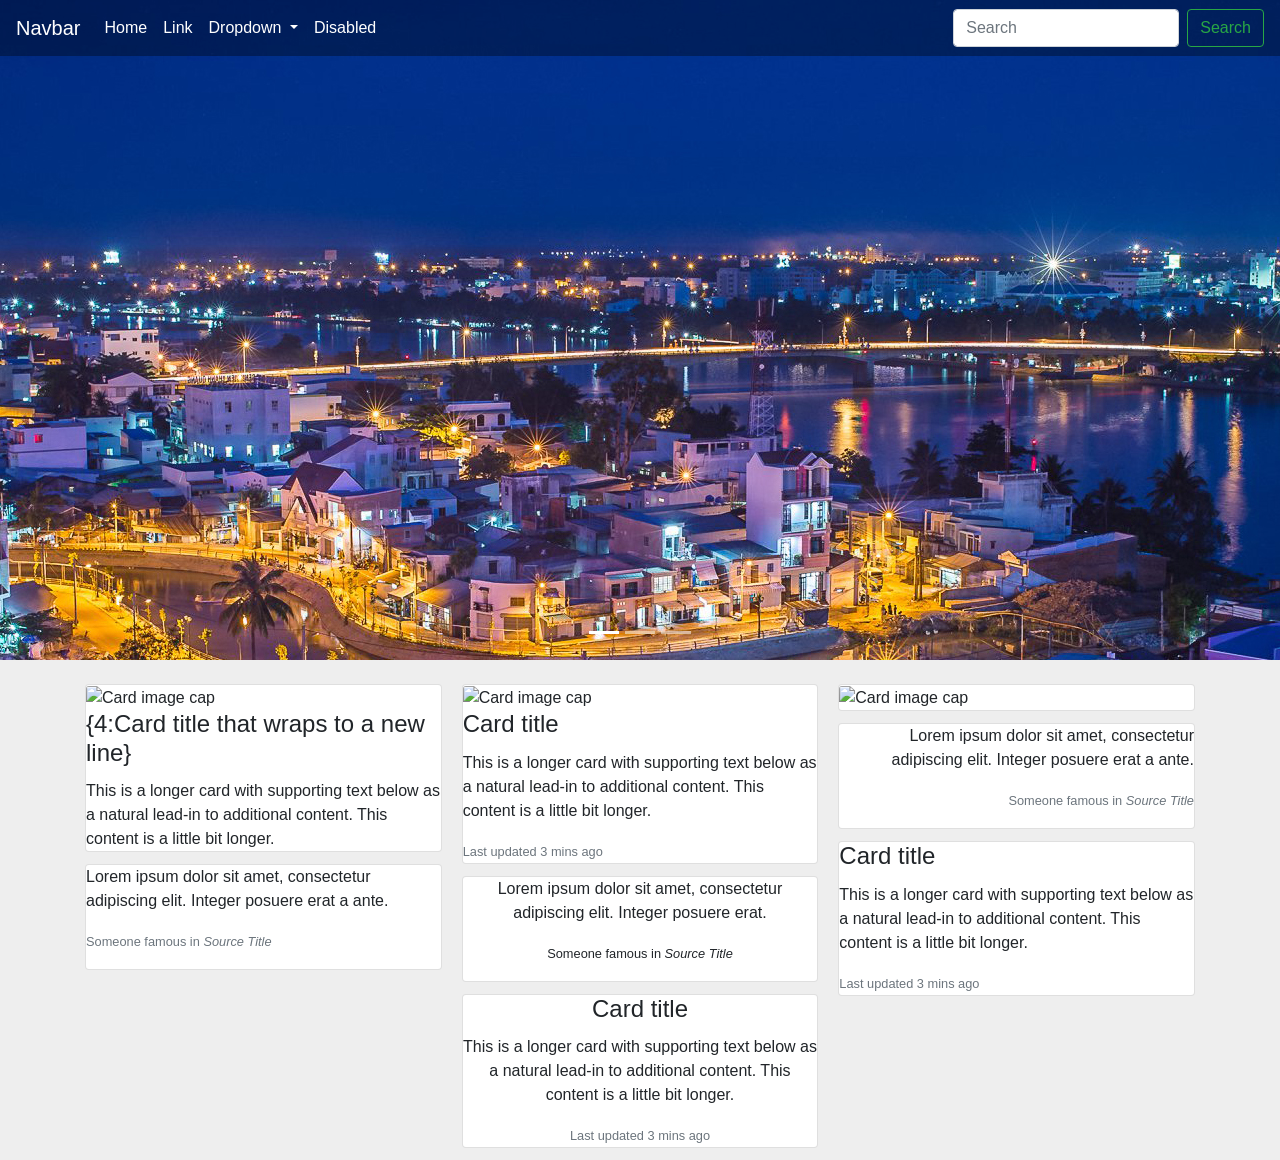
<file: cmm/index2.html>
<!DOCTYPE html>
<html lang="en">
<head>
	<meta charset="UTF-8">
	<title>Document</title>
	<script type="text/javascript" src="js/jquery-3.3.1.min.js"></script>
	<script type="text/javascript" src="js/bootstrap.js"></script>
	<link rel="stylesheet" href="css/bootstrap.css">
	<link rel="stylesheet" href="css/style.css">
</head>
<body>
	<div class="chuaMenu">
		<div class="container">
		<nav class="navbar navbar-expand-lg navbar-light fixed-top" id="menuTop">
		  <a class="navbar-brand" href="#">Navbar</a>
		  <button class="navbar-toggler" type="button" data-toggle="collapse" data-target="#navbarSupportedContent" aria-controls="navbarSupportedContent" aria-expanded="false" aria-label="Toggle navigation">
		    <span class="navbar-toggler-icon"></span>
		  </button>

		  <div class="collapse navbar-collapse" id="navbarSupportedContent">
		    <ul class="navbar-nav mr-auto">
		      <li class="nav-item active">
		        <a class="nav-link" href="#">Home <span class="sr-only">(current)</span></a>
		      </li>
		      <li class="nav-item">
		        <a class="nav-link" href="#">Link</a>
		      </li>
		      <li class="nav-item dropdown">
		        <a class="nav-link dropdown-toggle" href="#" id="navbarDropdown" role="button" data-toggle="dropdown" aria-haspopup="true" aria-expanded="false">
		          Dropdown
		        </a>
		        <div class="dropdown-menu" aria-labelledby="navbarDropdown">
		          <a class="dropdown-item" href="#">Action</a>
		          <a class="dropdown-item" href="#">Another action</a>
		          <div class="dropdown-divider"></div>
		          <a class="dropdown-item" href="#">Something else here</a>
		        </div>
		      </li>
		      <li class="nav-item">
		        <a class="nav-link disabled" href="#">Disabled</a>
		      </li>
		    </ul>
		    <form class="form-inline my-2 my-lg-0">
		      <input class="form-control mr-sm-2" type="search" placeholder="Search" aria-label="Search">
		      <button class="btn btn-outline-success my-2 my-sm-0" type="submit">Search</button>
		    </form>
		  </div>
		</nav>
		</div>
	</div> <!-- end Chua Menu -->

	<div class="chuaCarousel">
		<div id="carousel-example-generic" class="carousel slide" data-ride="carousel">
			<ol class="carousel-indicators">
				<li data-target="#carousel-example-generic" data-slide-to="0" class="active"></li>
				<li data-target="#carousel-example-generic" data-slide-to="0"></li>
				<li data-target="#carousel-example-generic" data-slide-to="0"></li>
			</ol>
			<div class="carousel-inner" role="listbox">
				<div class="carousel-item active">
					<img src="images/slide-carousel/1.jpg" alt="First slide">
				</div>
				<div class="carousel-item">
					<img src="images/slide-carousel/2.jpg" alt="First slide">
				</div>
				<div class="carousel-item">
					<img src="images/slide-carousel/3.jpg" alt="First slide">
				</div>
			</div>
			<a class="left carousel-control" href="#carousel-example-generic" role="button" data-slide="prev">
				<span class="icon-prev" aria-hidden="true"></span>
				<span class="sr-only">Previous</span>
			</a>
			<a class="right carousel-control" href="#carousel-example-generic" role="button" data-slide="next">
				<span class="icon-next" aria-hidden="true"></span>
				<span class="sr-only">Next</span>
			</a>
		</div>
	</div><!-- end Chua Carousel -->

<br>
	<div class="container">
		<div class="card-columns">
			<div class="card">
				<img class="card-img-top" data-src="holder.js/100%x160/" alt="Card image cap">
				<div class="card-block">
					<h4 class="card-title">{4:Card title that wraps to a new line}</h4>
					<p class="card-text">This is a longer card with supporting text below as a natural lead-in to additional content. This content is a little bit longer.</p>
				</div>
			</div>
			<div class="card card-block">
				<blockquote class="card-blockquote">
					<p>Lorem ipsum dolor sit amet, consectetur adipiscing elit. Integer posuere erat a ante.</p>
					<footer>
						<small class="text-muted">
							Someone famous in <cite title="Source Title">Source Title</cite>
						</small>
					</footer>
				</blockquote>
			</div>
			<div class="card">
				<img class="card-img-top" data-src="holder.js/100%x160/" alt="Card image cap">
				<div class="card-block">
					<h4 class="card-title">Card title</h4>
					<p class="card-text">This is a longer card with supporting text below as a natural lead-in to additional content. This content is a little bit longer.</p>
					<p class="card-text"><small class="text-muted">Last updated 3 mins ago</small></p>
				</div>
			</div>
			<div class="card card-block card-inverse card-primary text-center">
				<blockquote class="card-blockquote">
					<p>Lorem ipsum dolor sit amet, consectetur adipiscing elit. Integer posuere erat.</p>
					<footer>
						<small>
							Someone famous in <cite title="Source Title">Source Title</cite>
						</small>
					</footer>
				</blockquote>
			</div>
			<div class="card card-block text-center">
				<h4 class="card-title">Card title</h4>
				<p class="card-text">This is a longer card with supporting text below as a natural lead-in to additional content. This content is a little bit longer.</p>
				<p class="card-text"><small class="text-muted">Last updated 3 mins ago</small></p>
			</div>
			<div class="card">
				<img class="card-img" data-src="holder.js/100%x160/" alt="Card image cap">
			</div>
			<div class="card card-block text-right">
				<blockquote class="card-blockquote">
					<p>Lorem ipsum dolor sit amet, consectetur adipiscing elit. Integer posuere erat a ante.</p>
					<footer>
						<small class="text-muted">
							Someone famous in <cite title="Source Title">Source Title</cite>
						</small>
					</footer>
				</blockquote>
			</div>
			<div class="card card-block">
				<h4 class="card-title">Card title</h4>
				<p class="card-text">This is a longer card with supporting text below as a natural lead-in to additional content. This content is a little bit longer.</p>
				<p class="card-text"><small class="text-muted">Last updated 3 mins ago</small></p>
			</div>
		</div>
	</div>
</body>
</html>
</file>
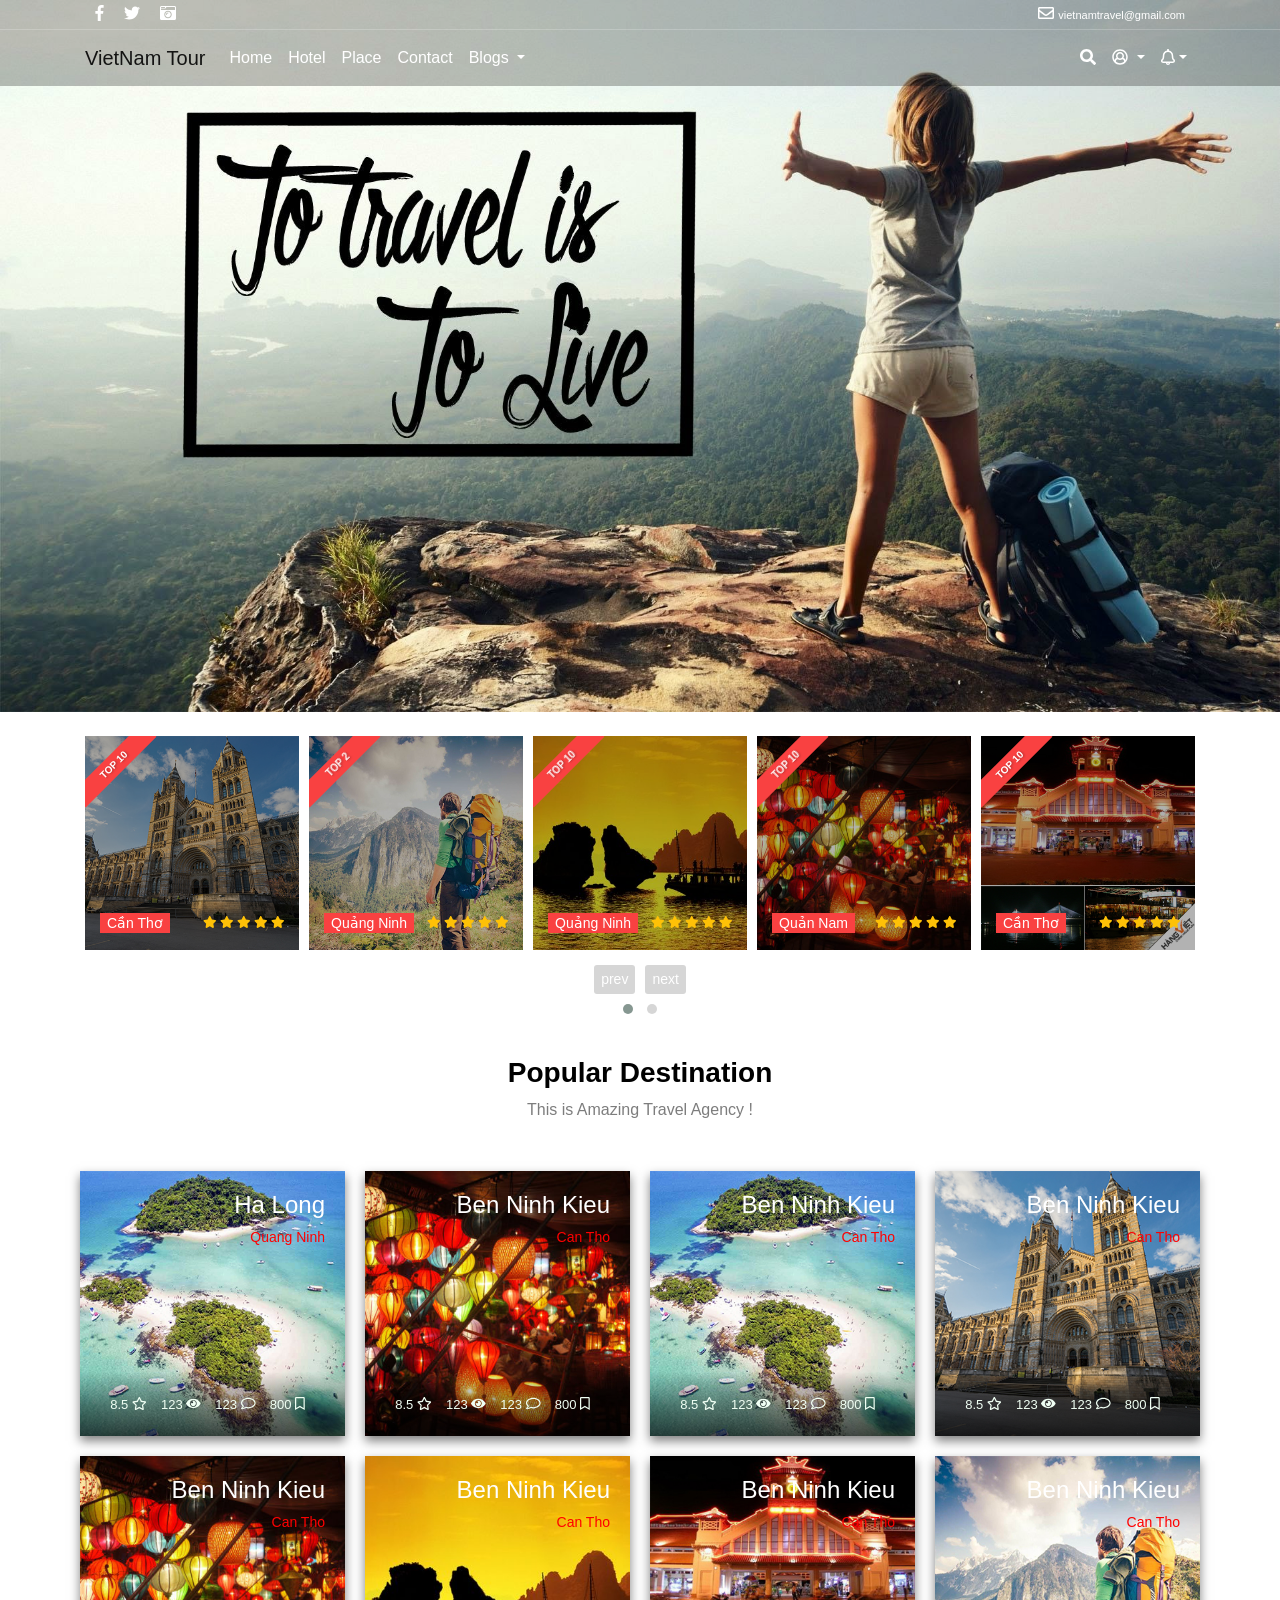
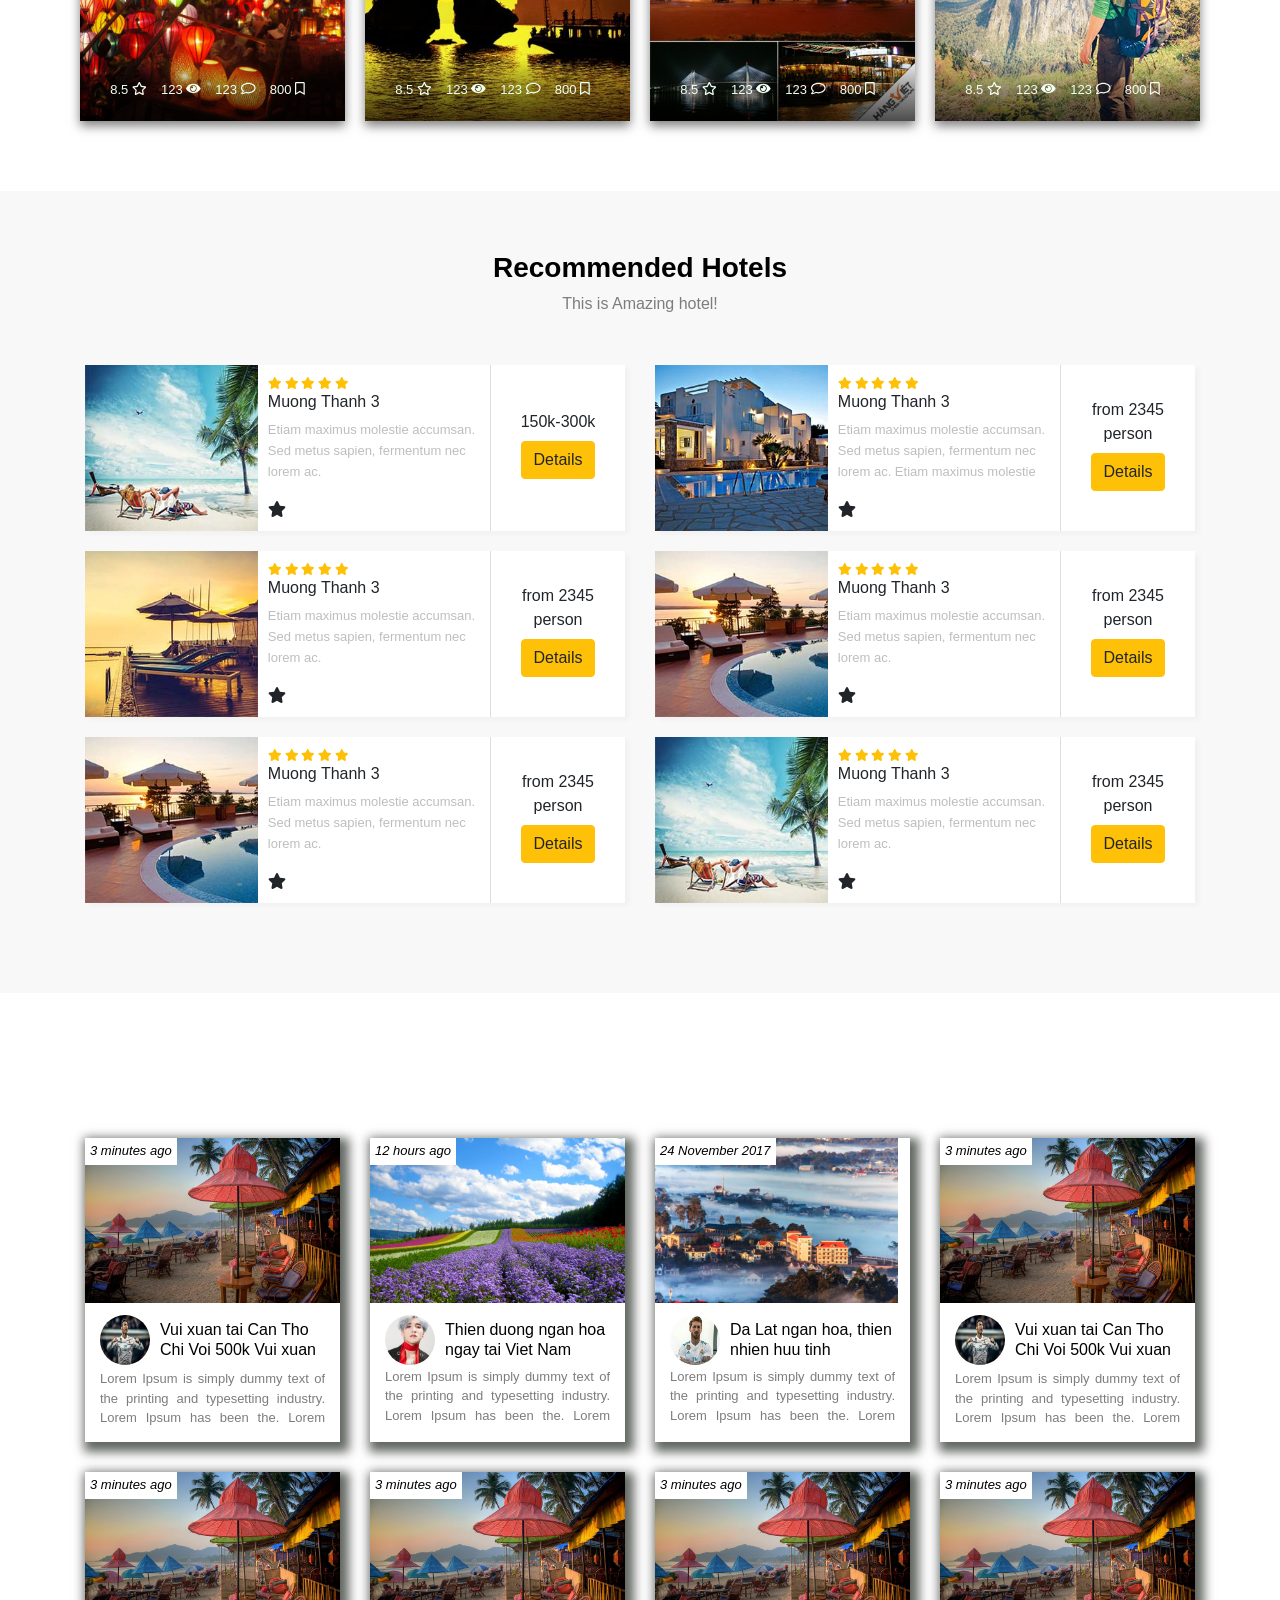
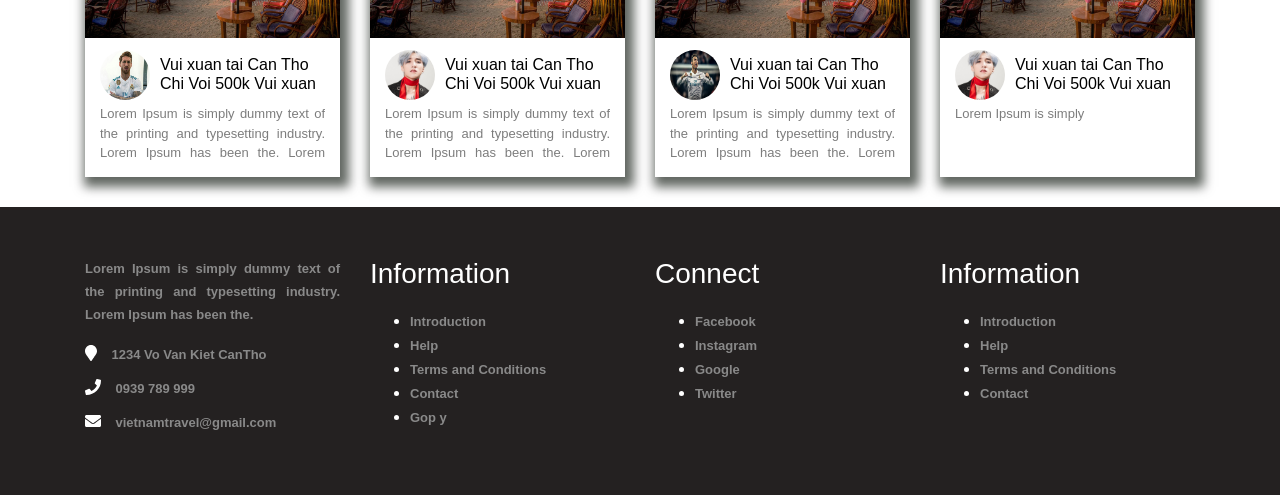
<file: cmm/index3.html>
<!DOCTYPE html>
<html lang="en">
<head>
	<meta charset="UTF-8">
	<title>Document</title>
	<script type="text/javascript" src="js/jquery-3.3.1.min.js"></script>
	<script type="text/javascript" src="js/bootstrap.js"></script>
	<script src="js/fontawesome-all.min.js" type="text/javascript"></script>

	<link rel="stylesheet" href="css/bootstrap.css">
	<link rel="stylesheet" href="css/style.index.css">
	<link rel="stylesheet" href="css/search.css">
	<link rel="stylesheet" href="css/owl.carousel.min.css">
	<link rel="stylesheet" href="css/owl.theme.default.min.css">
	<link rel="stylesheet" href="css/header/menu.css">
</head>
<body>
	<div class="icon-bar">
		<ul>
			<li class="search">
				<a href="###">
					<div class="icon"><i class="fas fa-search"></i></div>
					<div class="slider">
						<p>Search</p>
					</div>
				</a>
			</li>
			<li class="facebook">
				<a href="#">
					<div class="icon"><i class="fab fa-facebook-f"></i></div>
					<div class="slider">
						<p>Facebook</p>
					</div>
				</a>
			</li>
			<li class="google">
				<a href="#">
					<div class="icon"><i class="fab fa-google-plus-g"></i></div>
					<div class="slider">
						<p>Google</p>
					</div>
				</a>
			</li>
		</ul>
	</div>
	<div class="layer-father">
		<div class="layer1">
			<img src="images/maxresdefault.jpg" alt="">
		</div>
		<div class="layer3 fixed-top">
			<div class="container">
				<div class="row">
					<div class="col-md-6 col-6">
						<ul>
							<li><a href=""><i class="fab fa-facebook-f"></i></a></li>
							<li><a href=""><i class="fab fa-twitter"></i></a></li>
							<li><a href=""><i class="fas fa-camera-retro"></i></a></li>
						</ul>
					</div>
					<div class="col-md-6 col-6 right">
						<ul>
							<li><a href=""><i class="far fa-envelope"></i> <span class="d-col-none" style="font-size: 11px;">vietnamtravel@gmail.com</span></a></li>
						</ul>
					</div>
				</div>
			</div>
				
		</div>
		<div class="container layer2">
			<nav class="navbar navbar-expand-sm navbar-light bg-light fixed-top" id="menu">
				<div class="container">
					<a class="navbar-brand" href="#">VietNam Tour</a>
				  <button class="navbar-toggler" type="button" data-toggle="collapse" data-target="#navbarSupportedContent" aria-controls="navbarSupportedContent" aria-expanded="false" aria-label="Toggle navigation">
				    <span class="navbar-toggler-icon"></span>
				  </button>

				  <div class="collapse navbar-collapse" id="navbarSupportedContent">
				    <ul class="navbar-nav mr-auto" id="menu-left">
				      <li class="nav-item active">
				        <a class="nav-link" href="#">Home <span class="sr-only">(current)</span></a>
				      </li>
				      <li class="nav-item active">
				        <a class="nav-link" href="#">Hotel <span class="sr-only">(current)</span></a>
				      </li>
				      <li class="nav-item">
				        <a class="nav-link" href="#">Place</a>
				      </li>
				      <li class="nav-item">
				        <a class="nav-link" href="#">Contact</a>
				      </li>
				      <li class="nav-item dropdown">
				        <a class="nav-link dropdown-toggle" href="#" id="navbarDropdown" role="button" data-toggle="dropdown" aria-haspopup="true" aria-expanded="false">
				          Blogs
				        </a>
				        <div class="dropdown-menu" aria-labelledby="navbarDropdown">
				          <a class="dropdown-item" href="#">Action</a>
				          <a class="dropdown-item" href="#">Another action</a>
				          <div class="dropdown-divider"></div>
				          <a class="dropdown-item" href="#">Something else here</a>
				        </div>
				      </li>
				    </ul>
				    
					<div class="form-search">
						<div id="myOverlay" class="overlay">
						  <span class="closebtn" onclick="closeSearch()" title="Close Overlay">×</span>
						  <div class="overlay-content">
						  	<div class="selectTinhTp">
						  		<div class="nutchon">
						  			<input id="btn-select" type="button" value="All" onclick="toggleSelect()">
						  			<div class="select-content" id="select-content-id">
							  			<div class="caption">
							  				<div class="caption-h5">
							  					<div class="mui-ten"></div>
							  					<h5><i class="fas fa-globe"></i> Tỉnh thành phố</h5>
							  				</div>
							  					
							  				<ul>
							  					<li class="selectItem" data-name="Cân Thơ">
							  						<a href="" class="selectItem-name">
							  							<label>Cần Thơ</label>
							  							<span class="float-right">12.000</span>
							  						</a>
							  					</li>
							  					<li class="selectItem" data-name="HCM">
							  						<a href="" class="selectItem-name">
							  							<label>HCM</label>
							  							<span class="float-right">12.000</span>
							  						</a>
							  					</li>
							  					<li class="selectItem" data-name="Hà Nội">
							  						<a href="" class="selectItem-name">
							  							<label>Hà Nội</label>
							  							<span class="float-right">12.000</span>
							  						</a>
							  					</li>
							  				</ul>
							  			</div>
							  		</div>
						  		</div>
						  		
						  		
						  	</div>
						  	
							
						    <form action="/action_page.php">
						      <input type="text" placeholder="Search.." name="search">
						      <button type="submit"><i class="fa fa-search"></i></button>
						    </form>
						  </div>
						</div>
				    </div>
				    <div class="taikhoan">
						<ul class="navbar-nav mr-auto">
						  <li class="nav-item">
						  	<a class="nav-link openBtn" href="#" onclick="openSearch()"><i class="fas fa-search"></i>
						  	</a>
						  </li>
					      <li class="nav-item dropdown">
					        <a class="nav-link dropdown-toggle" href="#" id="navbarDropdown" role="button" data-toggle="dropdown" aria-haspopup="true" aria-expanded="false">
					          <i class="far fa-user-circle"></i>
					        </a>
					        <div class="dropdown-menu dropdown-menu-right" aria-labelledby="navbarDropdown">
					          <a class="dropdown-item" href="#">Action</a>
					          <a class="dropdown-item" href="#">Another action</a>
					          <div class="dropdown-divider"></div>
					          <a class="dropdown-item" href="#">Something else here</a>
					        </div>
					      </li>
					      <li class="nav-item dropdown">
					        <a class="nav-link dropdown-toggle dropdown-toggle-split" href="" id="navbarDropdownMenuLink" data-toggle="dropdown" aria-haspopup="false" aria-expanded="false">
					          <i class="far fa-bell"></i>
					        </a>
					        <div class="dropdown-menu dropdown-menu-right" aria-labelledby="navbarDropdownMenuLink">
					          <a class="dropdown-item" href="#">Action</a>
					          <a class="dropdown-item" href="#">Another action</a>
					          <a class="dropdown-item" href="#">Something else here</a>
					        </div>
					      </li>   
					    </ul>
					</div>

				  </div>
				</div><!-- end container -->
			</nav>
		</div>
	</div>
<br>

	<!-- ==================TINH TP============= -->
	<div class="container">
		<div class="owl-carousel owl-theme">
		    <div class="item">
		    	<div class="grid-item">
		    		<div class="grid-img-thumb">
		    			<div class="ribbon">
		    				<span>Top 10</span>
		    			</div>
			    		<a href="#"><img src="images/img-BaiViet/4.jpg" alt=""></a>
			    	</div>
			    	<div class="grid-content">
			    		<div class="grid-price text-left">
			    			<span>1234</span>
			    			<i class="far fa-hand-peace"></i>
			    		</div>
			    		<div class="grid-text">
			    			<div class="place-name">Cần Thơ</div>
			    			<span class="pull-right">
		    					<i class="fas fa-star"></i>
		    					<i class="fas fa-star"></i>
		    					<i class="fas fa-star"></i>
		    					<i class="fas fa-star"></i>
		    					<i class="fas fa-star"></i>
		    				</span>
			    		</div>
			    	</div>
		    	</div>    	
		    </div>
			<div class="item">
		    	<div class="grid-item">
		    		<div class="grid-img-thumb">
		    			<div class="ribbon">
		    				<span>Top 2</span>
		    			</div>
			    		<a href="#"><img src="images/img-BaiViet/5.jpg" alt=""></a>
			    	</div>
			    	<div class="grid-content">
			    		<div class="grid-price text-left">
			    			<span>1234</span>
			    			<i class="far fa-hand-peace"></i>
			    		</div>
			    		<div class="grid-text">
			    			<div class="place-name">Quảng Ninh</div>
			    			<span class="pull-right">
		    					<i class="fas fa-star"></i>
		    					<i class="fas fa-star"></i>
		    					<i class="fas fa-star"></i>
		    					<i class="fas fa-star"></i>
		    					<i class="fas fa-star"></i>
		    				</span>
			    		</div>
			    	</div>
		    	</div>    	
		    </div>
		    <div class="item">
		    	<div class="grid-item">
		    		<div class="grid-img-thumb">
		    			<div class="ribbon">
		    				<span>Top 10</span>
		    			</div>
			    		<a href="#"><img src="images/img-BaiViet/6.jpg" alt=""></a>
			    	</div>
			    	<div class="grid-content">
			    		<div class="grid-price text-left">
			    			<span>1234</span>
			    			<i class="far fa-hand-peace"></i>
			    		</div>
			    		<div class="grid-text">
			    			<div class="place-name">Quảng Ninh</div>
			    			<span class="pull-right">
		    					<i class="fas fa-star"></i>
		    					<i class="fas fa-star"></i>
		    					<i class="fas fa-star"></i>
		    					<i class="fas fa-star"></i>
		    					<i class="fas fa-star"></i>
		    				</span>
			    		</div>
			    	</div>
		    	</div>    	
		    </div>
		    <div class="item">
		    	<div class="grid-item">
		    		<div class="grid-img-thumb">
		    			<div class="ribbon">
		    				<span>Top 10</span>
		    			</div>
			    		<a href="#"><img src="images/img-BaiViet/7.jpg" alt=""></a>
			    	</div>
			    	<div class="grid-content">
			    		<div class="grid-price text-left">
			    			<span>1234</span>
			    			<i class="far fa-hand-peace"></i>
			    		</div>
			    		<div class="grid-text">
			    			<div class="place-name">Quản Nam</div>
			    			<span class="pull-right">
		    					<i class="fas fa-star"></i>
		    					<i class="fas fa-star"></i>
		    					<i class="fas fa-star"></i>
		    					<i class="fas fa-star"></i>
		    					<i class="fas fa-star"></i>
		    				</span>
			    		</div>
			    	</div>
		    	</div>    	
		    </div>
		    <div class="item">
		    	<div class="grid-item">
		    		<div class="grid-img-thumb">
		    			<div class="ribbon">
		    				<span>Top 10</span>
		    			</div>
			    		<a href="#"><img src="images/img-BaiViet/8.jpg" alt=""></a>
			    	</div>
			    	<div class="grid-content">
			    		<div class="grid-price text-left">
			    			<span>1234</span>
			    			<i class="far fa-hand-peace"></i>
			    		</div>
			    		<div class="grid-text">
			    			<div class="place-name">Cần Thơ</div>
			    			<span class="pull-right">
		    					<i class="fas fa-star"></i>
		    					<i class="fas fa-star"></i>
		    					<i class="fas fa-star"></i>
		    					<i class="fas fa-star"></i>
		    					<i class="fas fa-star"></i>
		    				</span>
			    		</div>
			    	</div>
		    	</div>    	
		    </div>
		    <div class="item">
		    	<div class="grid-item">
		    		<div class="grid-img-thumb">
		    			<div class="ribbon">
		    				<span>Top 10</span>
		    			</div>
			    		<a href="#"><img src="images/img-BaiViet/4.jpg" alt=""></a>
			    	</div>
			    	<div class="grid-content">
			    		<div class="grid-price text-left">
			    			<span>1234</span>
			    			<i class="far fa-hand-peace"></i>
			    		</div>
			    		<div class="grid-text">
			    			<div class="place-name">Cần Thơ</div>
			    			<span class="pull-right">
		    					<i class="fas fa-star"></i>
		    					<i class="fas fa-star"></i>
		    					<i class="fas fa-star"></i>
		    					<i class="fas fa-star"></i>
		    					<i class="fas fa-star"></i>
		    				</span>
			    		</div>
			    	</div>
		    	</div>    	
		    </div>
		    <div class="item">
		    	<div class="grid-item">
		    		<div class="grid-img-thumb">
		    			<div class="ribbon">
		    				<span>Top 10</span>
		    			</div>
			    		<a href="#"><img src="images/img-BaiViet/4.jpg" alt=""></a>
			    	</div>
			    	<div class="grid-content">
			    		<div class="grid-price text-left">
			    			<span>1234</span>
			    			<i class="far fa-hand-peace"></i>
			    		</div>
			    		<div class="grid-text">
			    			<div class="place-name">Cần Thơ</div>
			    			<span class="pull-right">
		    					<i class="fas fa-star"></i>
		    					<i class="fas fa-star"></i>
		    					<i class="fas fa-star"></i>
		    					<i class="fas fa-star"></i>
		    					<i class="fas fa-star"></i>
		    				</span>
			    		</div>
			    	</div>
		    	</div>    	
		    </div> 
		</div>
	</div>
	<!-- ==================END TINH TP============= -->

	<!-- ================== POPULAR DESTINATION============= -->
	<section class="destination" style="background-image: url('../cmm/images/background/1.jpg');">
		<div class="container">
			<div class="row">
				<div class="col-md-6 offset-md-3">
					<div class="title">
						<h3 class="">Popular Destination</h3>
						<p>This is Amazing Travel Agency !</p>
					</div>
				</div>
					
			</div>
			<div class="row">
				<div class="col-md-3 col-sm-6 col-12 thumbnail-padding">
					<div class="destination-grid">
						<a href=""><img src="images/img-BaiViet/9.jpg" alt=""></a>
						<div class="destination-name">
							<h4>Ha Long</h4>
							<h5>Quang Ninh</h5>
						</div>
						<div class="destination-icon">	
							<a>8.5 <i class="far fa-star"></i></a>	
							<a>123 <i class="fas fa-eye"></i></a>
							<a>123 <i class="far fa-comment"></i></a>
							<a>800 <i class="far fa-bookmark"></i></a>
						</div>
					</div>
				</div>
				<div class="col-md-3 col-sm-6 col-12 thumbnail-padding">
					<div class="destination-grid">
						<a href=""><img src="images/img-BaiViet/7.jpg" alt=""></a>
						<div class="destination-name">
							<h4>Ben Ninh Kieu</h4>
							<h5>Can Tho</h5>
						</div>
						<div class="destination-icon">	
							<a>8.5 <i class="far fa-star"></i></a>	
							<a>123 <i class="fas fa-eye"></i></a>
							<a>123 <i class="far fa-comment"></i></a>
							<a>800 <i class="far fa-bookmark"></i></a>
						</div>
					</div>
				</div>
				<div class="col-md-3 col-sm-6 col-12 thumbnail-padding">
					<div class="destination-grid">
						<a href=""><img src="images/img-BaiViet/9.jpg" alt=""></a>
						<div class="destination-name">
							<h4>Ben Ninh Kieu</h4>
							<h5>Can Tho</h5>
						</div>
						<div class="destination-icon">	
							<a>8.5 <i class="far fa-star"></i></a>	
							<a>123 <i class="fas fa-eye"></i></a>
							<a>123 <i class="far fa-comment"></i></a>
							<a>800 <i class="far fa-bookmark"></i></a>
						</div>
					</div>
				</div>
				<div class="col-md-3 col-sm-6 col-12 thumbnail-padding">
					<div class="destination-grid">
						<a href=""><img src="images/img-BaiViet/4.jpg" alt=""></a>
						<div class="destination-name">
							<h4>Ben Ninh Kieu</h4>
							<h5>Can Tho</h5>
						</div>
						<div class="destination-icon">	
							<a>8.5 <i class="far fa-star"></i></a>	
							<a>123 <i class="fas fa-eye"></i></a>
							<a>123 <i class="far fa-comment"></i></a>
							<a>800 <i class="far fa-bookmark"></i></a>
						</div>
					</div>
				</div>
				<div class="col-md-3 col-sm-6 col-12 thumbnail-padding">
					<div class="destination-grid">
						<a href=""><img src="images/img-BaiViet/7.jpg" alt=""></a>
						<div class="destination-name">
							<h4>Ben Ninh Kieu</h4>
							<h5>Can Tho</h5>
						</div>
						<div class="destination-icon">	
							<a>8.5 <i class="far fa-star"></i></a>	
							<a>123 <i class="fas fa-eye"></i></a>
							<a>123 <i class="far fa-comment"></i></a>
							<a>800 <i class="far fa-bookmark"></i></a>
						</div>
					</div>
				</div>
				<div class="col-md-3 col-sm-6 col-12 thumbnail-padding">
					<div class="destination-grid">
						<a href=""><img src="images/img-BaiViet/6.jpg" alt=""></a>
						<div class="destination-name">
							<h4>Ben Ninh Kieu</h4>
							<h5>Can Tho</h5>
						</div>
						<div class="destination-icon">	
							<a>8.5 <i class="far fa-star"></i></a>	
							<a>123 <i class="fas fa-eye"></i></a>
							<a>123 <i class="far fa-comment"></i></a>
							<a>800 <i class="far fa-bookmark"></i></a>
						</div>
					</div>
				</div>
				<div class="col-md-3 col-sm-6 col-12 thumbnail-padding">
					<div class="destination-grid">
						<a href=""><img src="images/img-BaiViet/8.jpg" alt=""></a>
						<div class="destination-name">
							<h4>Ben Ninh Kieu</h4>
							<h5>Can Tho</h5>
						</div>
						<div class="destination-icon">	
							<a>8.5 <i class="far fa-star"></i></a>	
							<a>123 <i class="fas fa-eye"></i></a>
							<a>123 <i class="far fa-comment"></i></a>
							<a>800 <i class="far fa-bookmark"></i></a>
						</div>
					</div>
				</div>
				<div class="col-md-3 col-sm-6 col-12 thumbnail-padding">
					<div class="destination-grid">
						<a href=""><img src="images/img-BaiViet/5.jpg" alt=""></a>
						<div class="destination-name">
							<h4>Ben Ninh Kieu</h4>
							<h5>Can Tho</h5>
						</div>
						<div class="destination-icon">	
							<a>8.5 <i class="far fa-star"></i></a>	
							<a>123 <i class="fas fa-eye"></i></a>
							<a>123 <i class="far fa-comment"></i></a>
							<a>800 <i class="far fa-bookmark"></i></a>
						</div>
					</div>
				</div>
			</div>
		</div>
	</section>
	<!-- ================== END POPULAR DESTINATION============= -->

	<!-- ================== HOTEL ============= -->
	<section class="hotel">
		<div class="container">
			<div class="row">
				<div class="col-md-6 offset-md-3">
					<div class="title">
						<h3 class="">Recommended Hotels</h3>
						<p>This is Amazing hotel!</p>
					</div>
				</div>	
			</div>
			<div class="row">
				<div class="col-md-6 col-sm-12 col-12">
					<div class="hotel-item">
						<div class="hotel-image">
							<div class="img">
								<img src="images/hotel/1.jpg" alt="">
							</div>
						</div>
						<div class="hotel-body">
							<div class="ratting">
								<i class="fas fa-star"></i>
								<i class="fas fa-star"></i>
								<i class="fas fa-star"></i>
								<i class="fas fa-star"></i>
								<i class="fas fa-star"></i>
							</div>
							<h4>Muong Thanh 3</h4>
							<p class="">Etiam maximus molestie accumsan. Sed metus sapien, fermentum nec lorem ac.</p>
							<div class="free-service">
								<i class="fas fa-star"></i>
							</div>
						</div>
						<div class="hotel-right">
							<div class="price">
								150k-300k
							</div>
							<div class="btn">
								<a href="" class="btn btn-warning">Details</a>
							</div>
						</div>
					</div>
					<div class="hotel-item">
						<div class="hotel-image">
							<img src="images/hotel/2.jpg" alt="">
						</div>
						<div class="hotel-body">
							<div class="ratting">
								<i class="fas fa-star"></i>
								<i class="fas fa-star"></i>
								<i class="fas fa-star"></i>
								<i class="fas fa-star"></i>
								<i class="fas fa-star"></i>
							</div>
							<h4>Muong Thanh 3</h4>
							<p>Etiam maximus molestie accumsan. Sed metus sapien, fermentum nec lorem ac.</p>
							<div class="free-service">
								<i class="fas fa-star"></i>
							</div>
						</div>
						<div class="hotel-right">
							<div class="price">
								from
								<span>2345</span>
								person
							</div>
							<div class="btn">
								<a href="" class="btn btn-warning">Details</a>
							</div>
						</div>
					</div>
					<div class="hotel-item">
						<div class="hotel-image">
							<img src="images/hotel/3.jpg" alt="">
						</div>
						<div class="hotel-body">
							<div class="ratting">
								<i class="fas fa-star"></i>
								<i class="fas fa-star"></i>
								<i class="fas fa-star"></i>
								<i class="fas fa-star"></i>
								<i class="fas fa-star"></i>
							</div>
							<h4>Muong Thanh 3</h4>
							<p>Etiam maximus molestie accumsan. Sed metus sapien, fermentum nec lorem ac.</p>
							<div class="free-service">
								<i class="fas fa-star"></i>
							</div>
						</div>
						<div class="hotel-right">
							<div class="price">
								from
								<span>2345</span>
								person
							</div>
							<div class="btn">
								<a href="" class="btn btn-warning">Details</a>
							</div>
						</div>
					</div>
				</div>
				<div class="col-md-6 col-sm-12 col-12">
					<div class="hotel-item">
						<div class="hotel-image">
							<img src="images/hotel/4.jpg" alt="">
						</div>
						<div class="hotel-body">
							<div class="ratting">
								<i class="fas fa-star"></i>
								<i class="fas fa-star"></i>
								<i class="fas fa-star"></i>
								<i class="fas fa-star"></i>
								<i class="fas fa-star"></i>
							</div>
							<h4>Muong Thanh 3</h4>
							<p>Etiam maximus molestie accumsan. Sed metus sapien, fermentum nec lorem ac. Etiam maximus molestie accumsan. Sed metus sapien, fermentum nec lorem ac.</p>
							<div class="free-service">
								<i class="fas fa-star"></i>
							</div>
						</div>
						<div class="hotel-right">
							<div class="price">
								from
								<span>2345</span>
								person
							</div>
							<div class="btn">
								<a href="" class="btn btn-warning">Details</a>
							</div>
						</div>
					</div>
					<div class="hotel-item">
						<div class="hotel-image">
							<img src="images/hotel/3.jpg" alt="">
						</div>
						<div class="hotel-body">
							<div class="ratting">
								<i class="fas fa-star"></i>
								<i class="fas fa-star"></i>
								<i class="fas fa-star"></i>
								<i class="fas fa-star"></i>
								<i class="fas fa-star"></i>
							</div>
							<h4>Muong Thanh 3</h4>
							<p>Etiam maximus molestie accumsan. Sed metus sapien, fermentum nec lorem ac.</p>
							<div class="free-service">
								<i class="fas fa-star"></i>
							</div>
						</div>
						<div class="hotel-right">
							<div class="price">
								from
								<span>2345</span>
								person
							</div>
							<div class="btn">
								<a href="" class="btn btn-warning">Details</a>
							</div>
						</div>
					</div>
					<div class="hotel-item">
						<div class="hotel-image">
							<img src="images/hotel/1.jpg" alt="">
						</div>
						<div class="hotel-body">
							<div class="ratting">
								<i class="fas fa-star"></i>
								<i class="fas fa-star"></i>
								<i class="fas fa-star"></i>
								<i class="fas fa-star"></i>
								<i class="fas fa-star"></i>
							</div>
							<h4>Muong Thanh 3</h4>
							<p>Etiam maximus molestie accumsan. Sed metus sapien, fermentum nec lorem ac.</p>
							<div class="free-service">
								<i class="fas fa-star"></i>
							</div>
						</div>
						<div class="hotel-right">
							<div class="price">
								from
								<span>2345</span>
								person
							</div>
							<div class="btn">
								<a href="" class="btn btn-warning">Details</a>
							</div>
						</div>
					</div>
				</div>
			</div>
		</div>
	</section>
	<!-- ================== END HOTEL ============= -->

	<!-- ================== POST ============= -->
	<section class="post" style="background-image: url('../cmm/images/background/2.jpg');">
		<div class="container">
			<div class="row">
				<div class="col-md-6 offset-md-3">
					<div class="title">
						<h3 class="" style="color: white;">Recommended Hotels</h3>
						<p style="color: white;">This is Amazing hotel!</p>
					</div>
				</div>	
			</div>
			<div class="row">
				<div class="col-md-3 col-sm-4 col-12">
					<div class="post-wiget">
						<a href="#">
							<div class="post-image">
								<figure>
									<img src="images/post/1.jpg" alt="">
									<figcaption>
										<span><i>3 minutes ago</i></span>
									</figcaption>
								</figure>	
							</div>
							<div class="post-content">
								<div class="caption">
									<div class="post-user">
										<img src="images/user/1.jpg" alt="">
									</div>
									<h5>Vui xuan tai Can Tho Chi Voi 500k Vui xuan tai Can Tho Chi Voi 500k</h5>
								</div>
									
								<p>Lorem Ipsum is simply dummy text of the printing and typesetting industry. Lorem Ipsum has been the.
								Lorem Ipsum is simply dummy text of the printing and typesetting industry. Lorem Ipsum has been the.</p>
							</div>
						</a>
					</div>
				</div>
				<div class="col-md-3 col-sm-4 col-12">
					<div class="post-wiget">
						<a href="#">
							<div class="post-image">
								<figure>
									<img src="images/post/2.png" alt="">
									<figcaption>
										<span><i>12 hours ago</i></span>
									</figcaption>
								</figure>
								
							</div>
							<div class="post-content">
								<div class="caption">
									<div class="post-user">
										<img src="images/user/2.jpg" alt="">
									</div>
									<h5>Thien duong ngan hoa ngay tai Viet Nam</h5>
								</div>
									
								<p>Lorem Ipsum is simply dummy text of the printing and typesetting industry. Lorem Ipsum has been the.
								Lorem Ipsum is simply dummy text of the printing and typesetting industry. Lorem Ipsum has been the.</p>
							</div>
						</a>
					</div>
				</div>
				<div class="col-md-3 col-sm-4 col-12">
					<div class="post-wiget">
						<a href="#">
							<div class="post-image">
								<figure>
									<img src="images/post/3.jpg" alt="">
									<figcaption>
										<span><i>24 November 2017</i></span>
									</figcaption>
								</figure>
								
							</div>
							<div class="post-content">
								<div class="caption">
									<div class="post-user">
										<img src="images/user/3.jpg" alt="">
									</div>
									<h5>Da Lat ngan hoa, thien nhien huu tinh</h5>
								</div>
									
								<p>Lorem Ipsum is simply dummy text of the printing and typesetting industry. Lorem Ipsum has been the.
								Lorem Ipsum is simply dummy text of the printing and typesetting industry. Lorem Ipsum has been the.</p>
							</div>
						</a>
					</div>
				</div>
				<div class="col-md-3 col-sm-4 col-12">
					<div class="post-wiget">
						<a href="#">
							<div class="post-image">
								<figure>
									<img src="images/post/1.jpg" alt="">
									<figcaption>
										<span><i>3 minutes ago</i></span>
									</figcaption>
								</figure>
								
							</div>
							<div class="post-content">
								<div class="caption">
									<div class="post-user">
										<img src="images/user/1.jpg" alt="">
									</div>
									<h5>Vui xuan tai Can Tho Chi Voi 500k Vui xuan tai Can Tho Chi Voi 500k</h5>
								</div>
									
								<p>Lorem Ipsum is simply dummy text of the printing and typesetting industry. Lorem Ipsum has been the.
								Lorem Ipsum is simply dummy text of the printing and typesetting industry. Lorem Ipsum has been the.</p>
							</div>
						</a>
					</div>
				</div>
				<div class="col-md-3 col-sm-4 col-12">
					<div class="post-wiget">
						<a href="#">
							<div class="post-image">
								<figure>
									<img src="images/post/1.jpg" alt="">
									<figcaption>
										<span><i>3 minutes ago</i></span>
									</figcaption>
								</figure>	
							</div>
							<div class="post-content">
								<div class="caption">
									<div class="post-user">
										<img src="images/user/3.jpg" alt="">
									</div>
									<h5>Vui xuan tai Can Tho Chi Voi 500k Vui xuan tai Can Tho Chi Voi 500k</h5>
								</div>
									
								<p>Lorem Ipsum is simply dummy text of the printing and typesetting industry. Lorem Ipsum has been the.
								Lorem Ipsum is simply dummy text of the printing and typesetting industry. Lorem Ipsum has been the.</p>
							</div>
						</a>
					</div>
				</div>
				<div class="col-md-3 col-sm-4 col-12">
					<div class="post-wiget">
						<a href="#">
							<div class="post-image">
								<figure>
									<img src="images/post/1.jpg" alt="">
									<figcaption>
										<span><i>3 minutes ago</i></span>
									</figcaption>
								</figure>
								
							</div>
							<div class="post-content">
								<div class="caption">
									<div class="post-user">
										<img src="images/user/2.jpg" alt="">
									</div>
									<h5>Vui xuan tai Can Tho Chi Voi 500k Vui xuan tai Can Tho Chi Voi 500k</h5>
								</div>
									
								<p>Lorem Ipsum is simply dummy text of the printing and typesetting industry. Lorem Ipsum has been the.
								Lorem Ipsum is simply dummy text of the printing and typesetting industry. Lorem Ipsum has been the.</p>
							</div>
						</a>
					</div>
				</div>
				<div class="col-md-3 col-sm-4 col-12">
					<div class="post-wiget">
						<a href="#">
							<div class="post-image">
								<figure>
									<img src="images/post/1.jpg" alt="">
									<figcaption>
										<span><i>3 minutes ago</i></span>
									</figcaption>
								</figure>
								
							</div>
							<div class="post-content">
								<div class="caption">
									<div class="post-user">
										<img src="images/user/1.jpg" alt="">
									</div>
									<h5>Vui xuan tai Can Tho Chi Voi 500k Vui xuan tai Can Tho Chi Voi 500k</h5>
								</div>
									
								<p>Lorem Ipsum is simply dummy text of the printing and typesetting industry. Lorem Ipsum has been the.
								Lorem Ipsum is simply dummy text of the printing and typesetting industry. Lorem Ipsum has been the.</p>
							</div>
						</a>
					</div>
				</div>
				<div class="col-md-3 col-sm-4 col-12">
					<div class="post-wiget">
						<a href="#">
							<div class="post-image">
								<figure>
									<img src="images/post/1.jpg" alt="">
									<figcaption>
										<span><i>3 minutes ago</i></span>
									</figcaption>
								</figure>
								
							</div>
							<div class="post-content">
								<div class="caption">
									<div class="post-user">
										<img src="images/user/2.jpg" alt="">
									</div>
									<h5>Vui xuan tai Can Tho Chi Voi 500k Vui xuan tai Can Tho Chi Voi 500k</h5>
								</div>
									
								<p>Lorem Ipsum is simply </p>
							</div>
						</a>
					</div>
				</div>
			</div>
		</div>
	</section>
	<!-- ================== END POST ============= -->

	<!-- ================== FOOTER ============= -->
	<footer>
		<div class="container">
			<div class="row">
				<div class="col-md-3 col-sm-12 col-12">
					<p style="text-align: justify;">Lorem Ipsum is simply dummy text of the printing and typesetting industry. Lorem Ipsum has been the.</p>
					<div class="address">
						<i class="fas fa-map-marker"></i>
						<span>1234 Vo Van Kiet CanTho</span>
					</div>
					<div class="address">
						<i class="fas fa-phone"></i>
						<span>0939 789 999</span>
					</div>
					<div class="address">
						<i class="fas fa-envelope"></i>
						<span>vietnamtravel@gmail.com</span>
					</div>
				</div>
				<div class="col-md-3 col-sm-12 col-12">
					<div class="footer-text">
						<h3>Information</h3>
						<ul>
							<li><a href="#">Introduction</a></li>
							<li><a href="#">Help</a></li>
							<li><a href="#">Terms and Conditions</a></li>
							<li><a href="#">Contact</a></li>
							<li><a href="#">Gop y</a></li>
						</ul>
					</div>
				</div>
				<div class="col-md-3 col-sm-12 col-12">
					<div class="footer-text">
						<h3>Connect</h3>
						<ul>
							<li><a href="#">Facebook</a></li>
							<li><a href="#">Instagram</a></li>
							<li><a href="#">Google</a></li>
							<li><a href="#">Twitter</a></li>
						</ul>
					</div>
				</div>
				<div class="col-md-3 col-sm-12 col-12">
					<div class="footer-text">
						<h3>Information</h3>
						<ul>
							<li><a href="#">Introduction</a></li>
							<li><a href="#">Help</a></li>
							<li><a href="#">Terms and Conditions</a></li>
							<li><a href="#">Contact</a></li>
						</ul>
					</div>
				</div>
			</div>
		</div>
	</footer>
	<!-- ================== END FOOTER ============= -->
	
	
	<script type="text/javascript" src="js/owl.carousel.js"></script>
	<script type="text/javascript">
		$('.owl-carousel').owlCarousel({
		    loop:true,
		    margin:10,
		    nav:true,
		    responsive:{
		        0:{
		            items:3
		        },
		        600:{
		            items:3
		        },
		        1000:{
		            items:5
		        }
		    }
		})

		
		// document.getElementById("item-select").setAttribute("data-name","Hà Nội");

		// hien thi select Tinh TP
		function toggleSelect(){
			var e = document.getElementById("select-content-id");
			if (e.style.display == "none" || e.style.display == "") 
				e.style.display = "block";
			else
				e.style.display = "none";
			// alert("Bạn vừa click vào button");
		}

		//click chon Tinh Tp
		function selectItemTinhTp(){
			// var e = document.getElementsByClassName("item-select").getAttribute("data-name");
			
			// // document.getElementById("btn-select").value = e;
			// alert(e);
		}


		// Open the full screen search box 
		function openSearch() {
		  document.getElementById("myOverlay").style.display = "block";
		}

		// Close the full screen search box 
		function closeSearch() {
		  document.getElementById("myOverlay").style.display = "none";
		}

		// scroll menu
		$(document).ready(function () {  
		    $(window).bind("scroll", function(e) {
		        var top = $(window).scrollTop();
		      if (top> 144) { //Khoảng cách đã đo được
		      	$(".layer3").addClass("hidden");
		      	$("#menu").addClass("fixed-topp");
		      	$("#menu").removeClass("bg-light");
		        $("#menu").addClass("scroll-menu");
		        $(".icon-bar").removeClass("hidden");
		      } else {
		      	$(".icon-bar").addClass("hidden");
		        $("#menu").removeClass("scroll-menu");
		        $("#menu").removeClass("fixed-topp");
		        $("#menu").addClass("bg-light");
		        $(".layer3").removeClass("hidden");
		      } 
		    });
		});
	</script>

	<script src="js/tdl.js"></script>
</body>
</html>
</file>
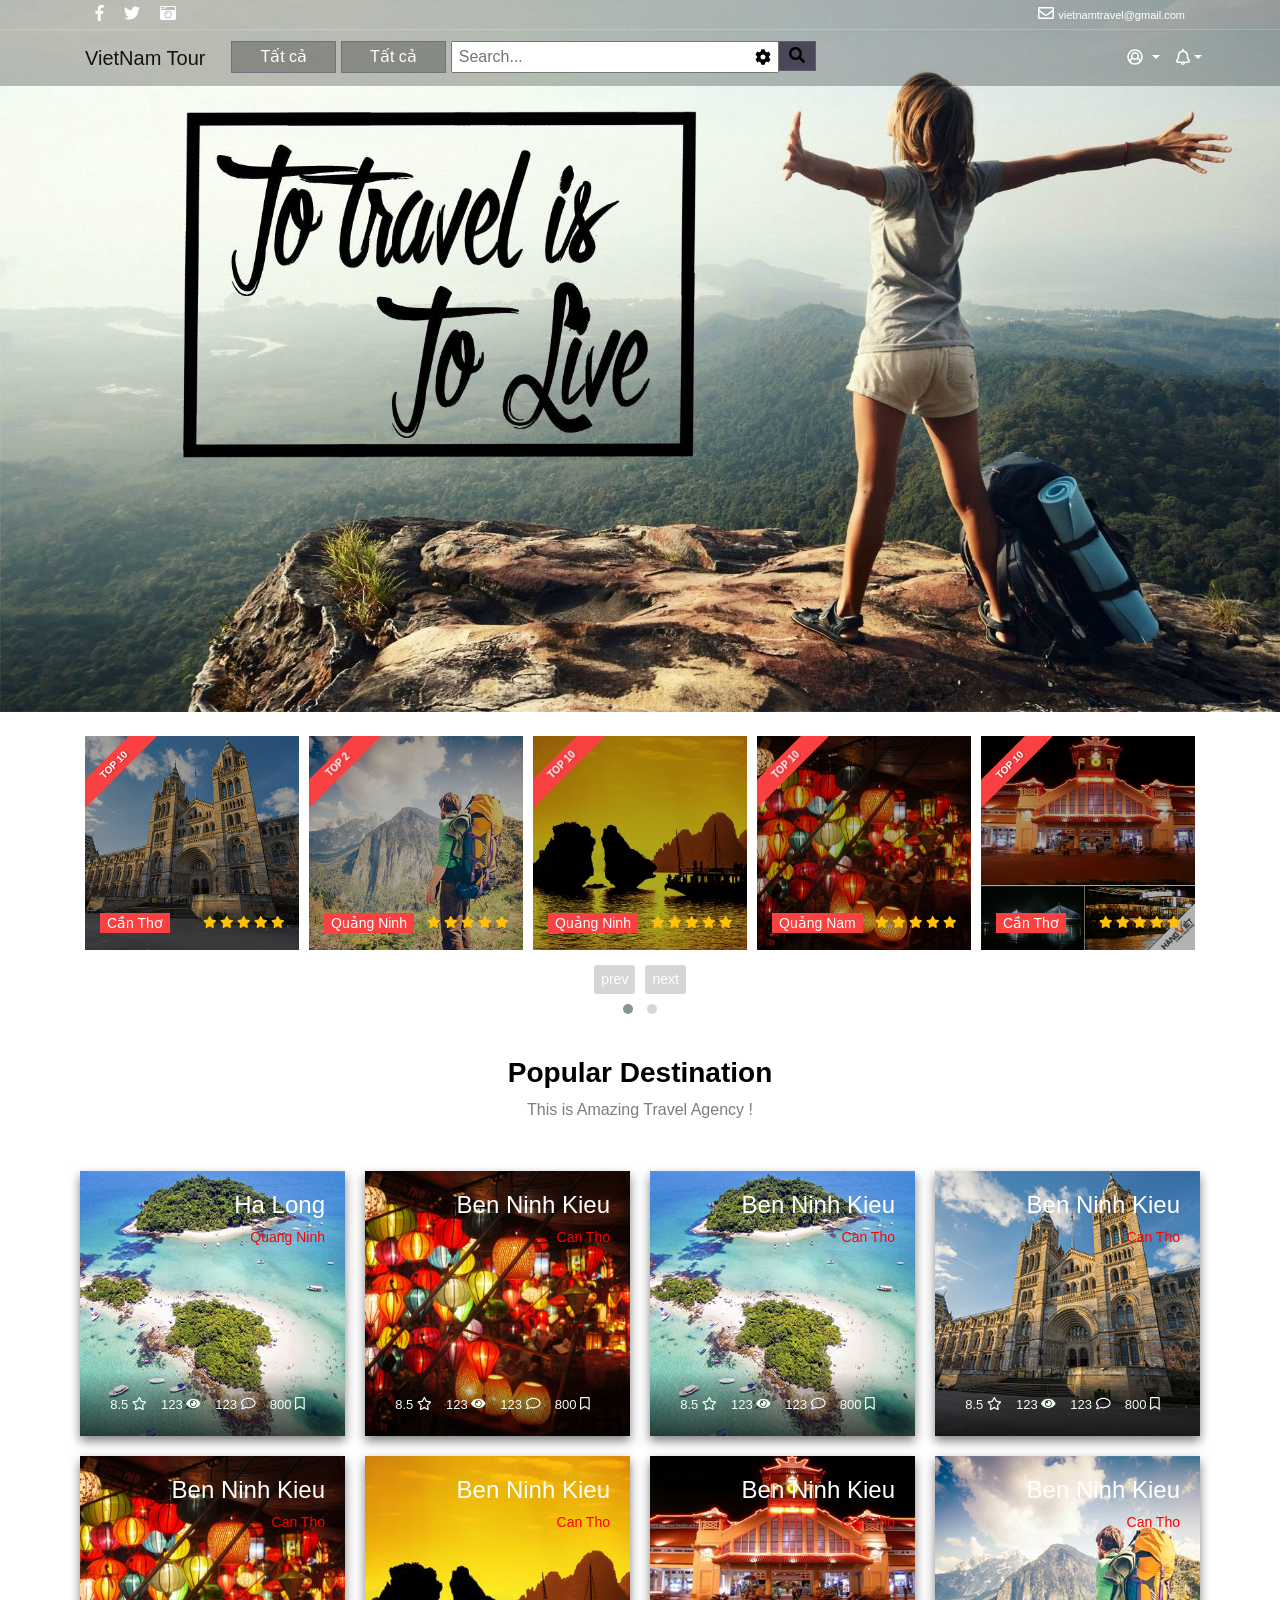
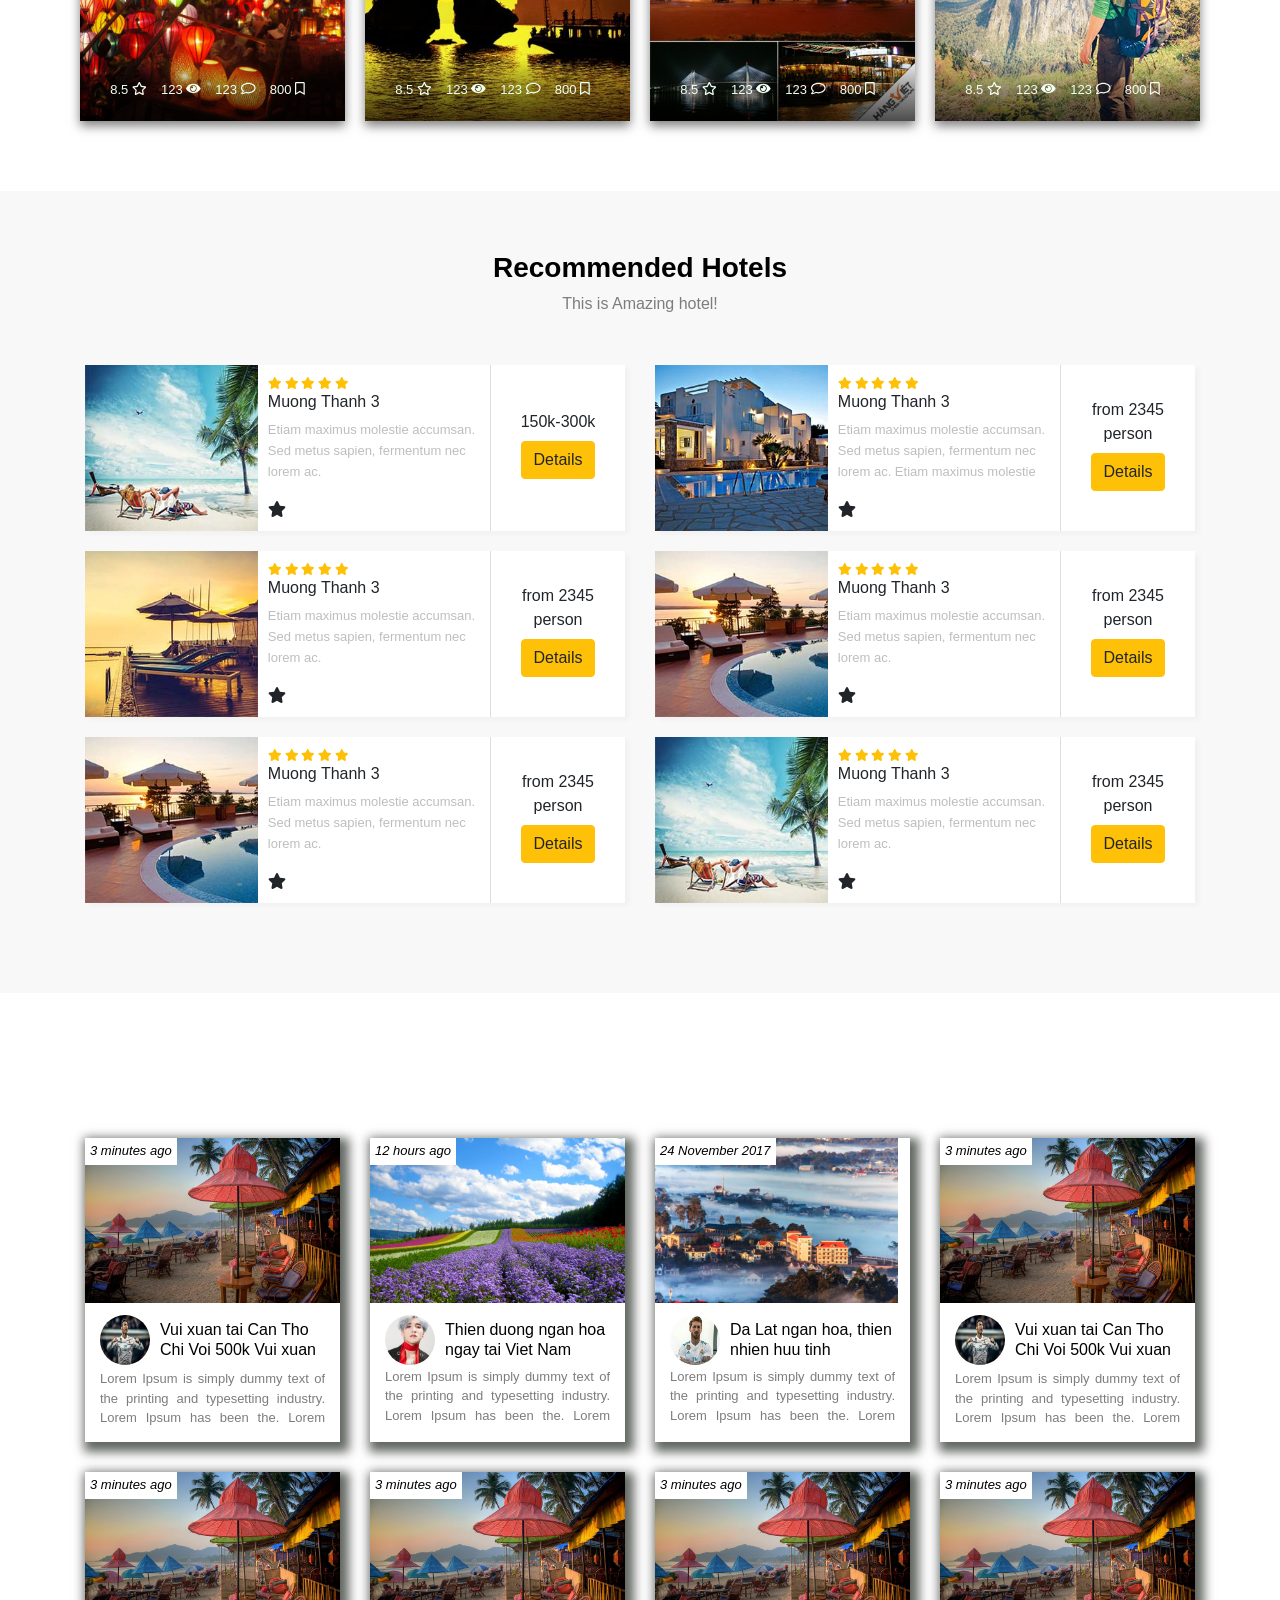
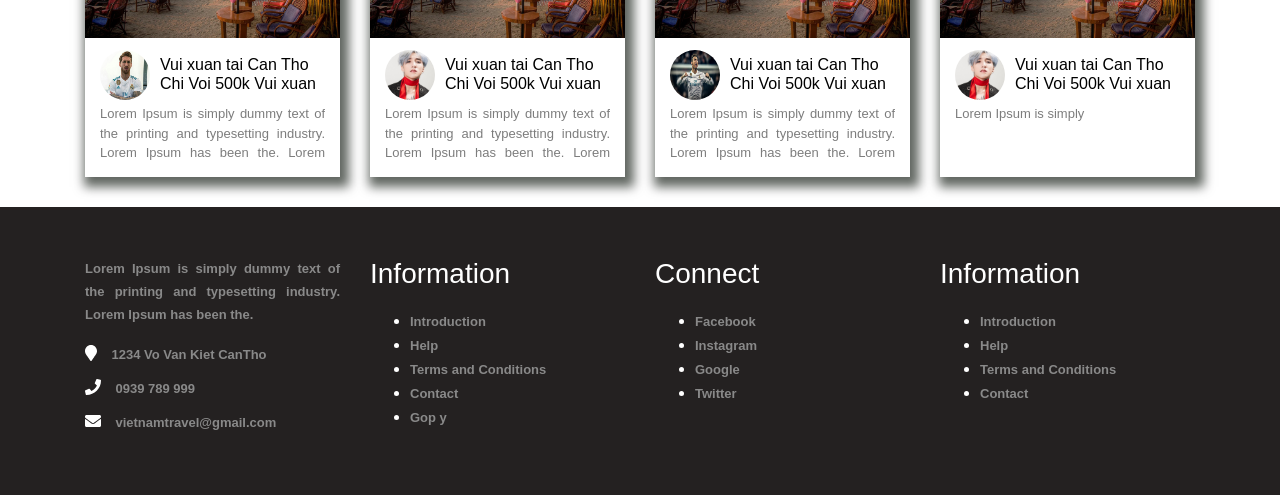
<file: cmm/index4.html>
<!DOCTYPE html>
<html lang="en">
<head>
	<meta charset="UTF-8">
	<title>Document</title>
	<script type="text/javascript" src="js/jquery-3.3.1.min.js"></script>
	<script type="text/javascript" src="js/bootstrap.js"></script>
	<script src="js/fontawesome-all.min.js" type="text/javascript"></script>

	<link rel="stylesheet" href="css/bootstrap.css">
	<link rel="stylesheet" href="css/style.index.css">
	<link rel="stylesheet" href="css/search.css">
	<link rel="stylesheet" href="css/owl.carousel.min.css">
	<link rel="stylesheet" href="css/owl.theme.default.min.css">
	<link rel="stylesheet" href="css/header/menu.css">
	<link rel="stylesheet" href="css/search3.css">
</head>
<body>
	<div class="icon-bar">
		<ul>
			<li class="search">
				<a href="###">
					<div class="icon"><i class="fas fa-search"></i></div>
					<div class="slider">
						<p>Search</p>
					</div>
				</a>
			</li>
			<li class="facebook">
				<a href="#">
					<div class="icon"><i class="fab fa-facebook-f"></i></div>
					<div class="slider">
						<p>Facebook</p>
					</div>
				</a>
			</li>
			<li class="google">
				<a href="#">
					<div class="icon"><i class="fab fa-google-plus-g"></i></div>
					<div class="slider">
						<p>Google</p>
					</div>
				</a>
			</li>
		</ul>
	</div>
	<div class="layer-father">
		<div class="layer1">
			<img src="images/maxresdefault.jpg" alt="">
		</div>
		<div class="layer3 fixed-top">
			<div class="container">
				<div class="row">
					<div class="col-md-6 col-6">
						<ul>
							<li><a href=""><i class="fab fa-facebook-f"></i></a></li>
							<li><a href=""><i class="fab fa-twitter"></i></a></li>
							<li><a href=""><i class="fas fa-camera-retro"></i></a></li>
						</ul>
					</div>
					<div class="col-md-6 col-6 right">
						<ul>
							<li><a href=""><i class="far fa-envelope"></i> <span class="d-col-none" style="font-size: 11px;">vietnamtravel@gmail.com</span></a></li>
						</ul>
					</div>
				</div>
			</div>
				
		</div>
		<div class="container layer2">
			<nav class="navbar navbar-expand-sm navbar-light bg-light fixed-top" id="menu">
				<div class="container">
					<a class="navbar-brand" href="#">VietNam Tour</a>
				  <button class="navbar-toggler" type="button" data-toggle="collapse" data-target="#navbarSupportedContent" aria-controls="navbarSupportedContent" aria-expanded="false" aria-label="Toggle navigation">
				    <span class="navbar-toggler-icon"></span>
				  </button>

				  <div class="collapse navbar-collapse" id="navbarSupportedContent">
				  	
				  		<ul class="navbar-nav mr-auto hidden-sm" id="menu-left">
				    	  <li class="nav-item">
					        <input type="button" class="btn-select btn btn-outline-secondary" value="Tất cả">
						  </li>
					      <li class="nav-item active">
					        <input type="button" class="btn-select btn btn-outline-secondary" value="Tất cả">
					      </li>
					      <li class="nav-item" id="cha-text-search">
					      	<div id="" style="clear: both;">
					      		<input id="btn-text-search" type="text" class="text-search text-search-nho col-md-9 col-sm-6 col-8" value="" placeholder="Search...">
					      		<button class="btn-search btn btn-outline-secondary"><i class="fas fa-search"></i></button>
					      		
					      	</div>

					        <div class="btn-filter">
					        	<a id="id-btn-filter" class="btn btn-info" title="Bộ lọc"><i id="icon-bo-loc" class="fas fa-cog"></i></a>
					        </div>	<!--nut bo loc-->
					        <div id="id-filter-content" class="filter-content">
					        	<div class="caption"><h6 class="text-sm-center" style="background-color: #eee; padding: 5px 2px;">Khu vực</h6></div>
					        	<div class="content-khuvuc">
					        		<div class="row">
					        			<div class="col-md-6">
						        			<label><input name="khuvuc" type="checkbox" value="Quận Ninh Kiều"> Quận Ninh Kiều</label>
						        		</div>
						        		<div class="col-md-6">
						        			<label><input name="khuvuc" type="checkbox" value="Quận Bình Thủy"> Quận Bình Thủy</label>
						        		</div>
						        		<div class="col-md-6">
						        			<label><input name="khuvuc" type="checkbox" value="Quận Ninh Kiều2"> Quận Ninh Kiều2</label>
						        		</div>
						        		<div class="col-md-6">
						        			<label><input name="khuvuc" type="checkbox" value="Quận Ninh Kiều3"> Quận Ninh Kiều3</label>
						        		</div>
						        		<div class="col-md-6">
						        			<label><input name="khuvuc" type="checkbox" value="Quận Cái Răng"> Quận Cái Răng</label>
						        		</div>
						        		<div class="col-md-6">
						        			<label><input name="khuvuc" type="checkbox" value="Quận Bình Thủy2"> Quận Bình Thủy2</label>
						        		</div>
					        		</div>
					        		
					        	</div>
					        	<div class="d-flex justify-content-center" style="background-color: #eee;">
				        			<div class="btn-timkiem" style="padding: 4px 0px">
					        			<button type="submit" id="id-btn-timkiem" class="btn btn-info">Tìm kiếm</button>
					        		</div>
				        		</div>
					        </div>
					      </li>
					    </ul>
				  	
					    
				    
					<div class="form-search">
						<div id="myOverlay" class="overlay">
						  <span class="closebtn" onclick="closeSearch()" title="Close Overlay">×</span>
						  <div class="overlay-content">
						  	<div class="selectTinhTp">
						  		<div class="nutchon">
						  			<input id="btn-select" type="button" value="All" onclick="toggleSelect()">
						  			<div class="select-content" id="select-content-id">
							  			<div class="caption">
							  				<div class="caption-h5">
							  					<div class="mui-ten"></div>
							  					<h5><i class="fas fa-globe"></i> Tỉnh thành phố</h5>
							  				</div>
							  					
							  				<ul>
							  					<li class="selectItem" data-name="Cân Thơ">
							  						<a href="" class="selectItem-name">
							  							<label>Cần Thơ</label>
							  							<span class="float-right">12.000</span>
							  						</a>
							  					</li>
							  					<li class="selectItem" data-name="HCM">
							  						<a href="" class="selectItem-name">
							  							<label>HCM</label>
							  							<span class="float-right">12.000</span>
							  						</a>
							  					</li>
							  					<li class="selectItem" data-name="Hà Nội">
							  						<a href="" class="selectItem-name">
							  							<label>Hà Nội</label>
							  							<span class="float-right">12.000</span>
							  						</a>
							  					</li>
							  				</ul>
							  			</div>
							  		</div>
						  		</div>
						  		
						  		
						  	</div>
						  	
							
						    <form action="/action_page.php">
						      <input type="text" placeholder="Search.." name="search">
						      <button type="submit"><i class="fa fa-search"></i></button>
						    </form>
						  </div>
						</div>
				    </div>

				    <div id="taikhoan" class="row">
						<ul class="navbar-nav mr-auto">
					      <li class="nav-item dropdown">
					        <a class="nav-link dropdown-toggle" href="#" id="navbarDropdown" role="button" data-toggle="dropdown" aria-haspopup="true" aria-expanded="false">
					          <i class="far fa-user-circle"></i>
					        </a>
					        <div class="dropdown-menu dropdown-menu-right" aria-labelledby="navbarDropdown">
					          <a class="dropdown-item" href="#">Action</a>
					          <a class="dropdown-item" href="#">Another action</a>
					          <div class="dropdown-divider"></div>
					          <a class="dropdown-item" href="#">Something else here</a>
					        </div>
					      </li>
					      <li class="nav-item dropdown">
					        <a class="nav-link dropdown-toggle dropdown-toggle-split" href="" id="navbarDropdownMenuLink" data-toggle="dropdown" aria-haspopup="false" aria-expanded="false">
					          <i class="far fa-bell"></i>
					        </a>
					        <div class="dropdown-menu dropdown-menu-right" aria-labelledby="navbarDropdownMenuLink">
					          <a class="dropdown-item" href="#">Action</a>
					          <a class="dropdown-item" href="#">Another action</a>
					          <a class="dropdown-item" href="#">Something else here</a>
					        </div>
					      </li>   
					    </ul>
					</div>

				  </div>
				</div><!-- end container -->
			</nav>
		</div>
	</div>
<br>

	<!-- ==================TINH TP============= -->
	<div class="container">
		<div class="owl-carousel owl-theme">
		    <div class="item">
		    	<div class="grid-item">
		    		<div class="grid-img-thumb">
		    			<div class="ribbon">
		    				<span>Top 10</span>
		    			</div>
			    		<a href="#"><img src="images/img-BaiViet/4.jpg" alt=""></a>
			    	</div>
			    	<div class="grid-content">
			    		<div class="grid-price text-left">
			    			<span>1234</span>
			    			<i class="far fa-hand-peace"></i>
			    		</div>
			    		<div class="grid-text">
			    			<div class="place-name">Cần Thơ</div>
			    			<span class="pull-right">
		    					<i class="fas fa-star"></i>
		    					<i class="fas fa-star"></i>
		    					<i class="fas fa-star"></i>
		    					<i class="fas fa-star"></i>
		    					<i class="fas fa-star"></i>
		    				</span>
			    		</div>
			    	</div>
		    	</div>    	
		    </div>
			<div class="item">
		    	<div class="grid-item">
		    		<div class="grid-img-thumb">
		    			<div class="ribbon">
		    				<span>Top 2</span>
		    			</div>
			    		<a href="#"><img src="images/img-BaiViet/5.jpg" alt=""></a>
			    	</div>
			    	<div class="grid-content">
			    		<div class="grid-price text-left">
			    			<span>1234</span>
			    			<i class="far fa-hand-peace"></i>
			    		</div>
			    		<div class="grid-text">
			    			<div class="place-name">Quảng Ninh</div>
			    			<span class="pull-right">
		    					<i class="fas fa-star"></i>
		    					<i class="fas fa-star"></i>
		    					<i class="fas fa-star"></i>
		    					<i class="fas fa-star"></i>
		    					<i class="fas fa-star"></i>
		    				</span>
			    		</div>
			    	</div>
		    	</div>    	
		    </div>
		    <div class="item">
		    	<div class="grid-item">
		    		<div class="grid-img-thumb">
		    			<div class="ribbon">
		    				<span>Top 10</span>
		    			</div>
			    		<a href="#"><img src="images/img-BaiViet/6.jpg" alt=""></a>
			    	</div>
			    	<div class="grid-content">
			    		<div class="grid-price text-left">
			    			<span>1234</span>
			    			<i class="far fa-hand-peace"></i>
			    		</div>
			    		<div class="grid-text">
			    			<div class="place-name">Quảng Ninh</div>
			    			<span class="pull-right">
		    					<i class="fas fa-star"></i>
		    					<i class="fas fa-star"></i>
		    					<i class="fas fa-star"></i>
		    					<i class="fas fa-star"></i>
		    					<i class="fas fa-star"></i>
		    				</span>
			    		</div>
			    	</div>
		    	</div>    	
		    </div>
		    <div class="item">
		    	<div class="grid-item">
		    		<div class="grid-img-thumb">
		    			<div class="ribbon">
		    				<span>Top 10</span>
		    			</div>
			    		<a href="#"><img src="images/img-BaiViet/7.jpg" alt=""></a>
			    	</div>
			    	<div class="grid-content">
			    		<div class="grid-price text-left">
			    			<span>1234</span>
			    			<i class="far fa-hand-peace"></i>
			    		</div>
			    		<div class="grid-text">
			    			<div class="place-name">Quảng Nam</div>
			    			<span class="pull-right">
		    					<i class="fas fa-star"></i>
		    					<i class="fas fa-star"></i>
		    					<i class="fas fa-star"></i>
		    					<i class="fas fa-star"></i>
		    					<i class="fas fa-star"></i>
		    				</span>
			    		</div>
			    	</div>
		    	</div>    	
		    </div>
		    <div class="item">
		    	<div class="grid-item">
		    		<div class="grid-img-thumb">
		    			<div class="ribbon">
		    				<span>Top 10</span>
		    			</div>
			    		<a href="#"><img src="images/img-BaiViet/8.jpg" alt=""></a>
			    	</div>
			    	<div class="grid-content">
			    		<div class="grid-price text-left">
			    			<span>1234</span>
			    			<i class="far fa-hand-peace"></i>
			    		</div>
			    		<div class="grid-text">
			    			<div class="place-name">Cần Thơ</div>
			    			<span class="pull-right">
		    					<i class="fas fa-star"></i>
		    					<i class="fas fa-star"></i>
		    					<i class="fas fa-star"></i>
		    					<i class="fas fa-star"></i>
		    					<i class="fas fa-star"></i>
		    				</span>
			    		</div>
			    	</div>
		    	</div>    	
		    </div>
		    <div class="item">
		    	<div class="grid-item">
		    		<div class="grid-img-thumb">
		    			<div class="ribbon">
		    				<span>Top 10</span>
		    			</div>
			    		<a href="#"><img src="images/img-BaiViet/4.jpg" alt=""></a>
			    	</div>
			    	<div class="grid-content">
			    		<div class="grid-price text-left">
			    			<span>1234</span>
			    			<i class="far fa-hand-peace"></i>
			    		</div>
			    		<div class="grid-text">
			    			<div class="place-name">Cần Thơ</div>
			    			<span class="pull-right">
		    					<i class="fas fa-star"></i>
		    					<i class="fas fa-star"></i>
		    					<i class="fas fa-star"></i>
		    					<i class="fas fa-star"></i>
		    					<i class="fas fa-star"></i>
		    				</span>
			    		</div>
			    	</div>
		    	</div>    	
		    </div>
		    <div class="item">
		    	<div class="grid-item">
		    		<div class="grid-img-thumb">
		    			<div class="ribbon">
		    				<span>Top 10</span>
		    			</div>
			    		<a href="#"><img src="images/img-BaiViet/4.jpg" alt=""></a>
			    	</div>
			    	<div class="grid-content">
			    		<div class="grid-price text-left">
			    			<span>1234</span>
			    			<i class="far fa-hand-peace"></i>
			    		</div>
			    		<div class="grid-text">
			    			<div class="place-name">Cần Thơ</div>
			    			<span class="pull-right">
		    					<i class="fas fa-star"></i>
		    					<i class="fas fa-star"></i>
		    					<i class="fas fa-star"></i>
		    					<i class="fas fa-star"></i>
		    					<i class="fas fa-star"></i>
		    				</span>
			    		</div>
			    	</div>
		    	</div>    	
		    </div> 
		</div>
	</div>
	<!-- ==================END TINH TP============= -->

	<!-- ================== POPULAR DESTINATION============= -->
	<section class="destination" style="background-image: url('../cmm/images/background/1.jpg');">
		<div class="container">
			<div class="row">
				<div class="col-md-6 offset-md-3">
					<div class="title">
						<h3 class="">Popular Destination</h3>
						<p>This is Amazing Travel Agency !</p>
					</div>
				</div>
					
			</div>
			<div class="row">
				<div class="col-md-3 col-sm-6 col-12 thumbnail-padding">
					<div class="destination-grid">
						<a href=""><img src="images/img-BaiViet/9.jpg" alt=""></a>
						<div class="destination-name">
							<h4>Ha Long</h4>
							<h5>Quang Ninh</h5>
						</div>
						<div class="destination-icon">	
							<a>8.5 <i class="far fa-star"></i></a>	
							<a>123 <i class="fas fa-eye"></i></a>
							<a>123 <i class="far fa-comment"></i></a>
							<a>800 <i class="far fa-bookmark"></i></a>
						</div>
					</div>
				</div>
				<div class="col-md-3 col-sm-6 col-12 thumbnail-padding">
					<div class="destination-grid">
						<a href=""><img src="images/img-BaiViet/7.jpg" alt=""></a>
						<div class="destination-name">
							<h4>Ben Ninh Kieu</h4>
							<h5>Can Tho</h5>
						</div>
						<div class="destination-icon">	
							<a>8.5 <i class="far fa-star"></i></a>	
							<a>123 <i class="fas fa-eye"></i></a>
							<a>123 <i class="far fa-comment"></i></a>
							<a>800 <i class="far fa-bookmark"></i></a>
						</div>
					</div>
				</div>
				<div class="col-md-3 col-sm-6 col-12 thumbnail-padding">
					<div class="destination-grid">
						<a href=""><img src="images/img-BaiViet/9.jpg" alt=""></a>
						<div class="destination-name">
							<h4>Ben Ninh Kieu</h4>
							<h5>Can Tho</h5>
						</div>
						<div class="destination-icon">	
							<a>8.5 <i class="far fa-star"></i></a>	
							<a>123 <i class="fas fa-eye"></i></a>
							<a>123 <i class="far fa-comment"></i></a>
							<a>800 <i class="far fa-bookmark"></i></a>
						</div>
					</div>
				</div>
				<div class="col-md-3 col-sm-6 col-12 thumbnail-padding">
					<div class="destination-grid">
						<a href=""><img src="images/img-BaiViet/4.jpg" alt=""></a>
						<div class="destination-name">
							<h4>Ben Ninh Kieu</h4>
							<h5>Can Tho</h5>
						</div>
						<div class="destination-icon">	
							<a>8.5 <i class="far fa-star"></i></a>	
							<a>123 <i class="fas fa-eye"></i></a>
							<a>123 <i class="far fa-comment"></i></a>
							<a>800 <i class="far fa-bookmark"></i></a>
						</div>
					</div>
				</div>
				<div class="col-md-3 col-sm-6 col-12 thumbnail-padding">
					<div class="destination-grid">
						<a href=""><img src="images/img-BaiViet/7.jpg" alt=""></a>
						<div class="destination-name">
							<h4>Ben Ninh Kieu</h4>
							<h5>Can Tho</h5>
						</div>
						<div class="destination-icon">	
							<a>8.5 <i class="far fa-star"></i></a>	
							<a>123 <i class="fas fa-eye"></i></a>
							<a>123 <i class="far fa-comment"></i></a>
							<a>800 <i class="far fa-bookmark"></i></a>
						</div>
					</div>
				</div>
				<div class="col-md-3 col-sm-6 col-12 thumbnail-padding">
					<div class="destination-grid">
						<a href=""><img src="images/img-BaiViet/6.jpg" alt=""></a>
						<div class="destination-name">
							<h4>Ben Ninh Kieu</h4>
							<h5>Can Tho</h5>
						</div>
						<div class="destination-icon">	
							<a>8.5 <i class="far fa-star"></i></a>	
							<a>123 <i class="fas fa-eye"></i></a>
							<a>123 <i class="far fa-comment"></i></a>
							<a>800 <i class="far fa-bookmark"></i></a>
						</div>
					</div>
				</div>
				<div class="col-md-3 col-sm-6 col-12 thumbnail-padding">
					<div class="destination-grid">
						<a href=""><img src="images/img-BaiViet/8.jpg" alt=""></a>
						<div class="destination-name">
							<h4>Ben Ninh Kieu</h4>
							<h5>Can Tho</h5>
						</div>
						<div class="destination-icon">	
							<a>8.5 <i class="far fa-star"></i></a>	
							<a>123 <i class="fas fa-eye"></i></a>
							<a>123 <i class="far fa-comment"></i></a>
							<a>800 <i class="far fa-bookmark"></i></a>
						</div>
					</div>
				</div>
				<div class="col-md-3 col-sm-6 col-12 thumbnail-padding">
					<div class="destination-grid">
						<a href=""><img src="images/img-BaiViet/5.jpg" alt=""></a>
						<div class="destination-name">
							<h4>Ben Ninh Kieu</h4>
							<h5>Can Tho</h5>
						</div>
						<div class="destination-icon">	
							<a>8.5 <i class="far fa-star"></i></a>	
							<a>123 <i class="fas fa-eye"></i></a>
							<a>123 <i class="far fa-comment"></i></a>
							<a>800 <i class="far fa-bookmark"></i></a>
						</div>
					</div>
				</div>
			</div>
		</div>
	</section>
	<!-- ================== END POPULAR DESTINATION============= -->

	<!-- ================== HOTEL ============= -->
	<section class="hotel">
		<div class="container">
			<div class="row">
				<div class="col-md-6 offset-md-3">
					<div class="title">
						<h3 class="">Recommended Hotels</h3>
						<p>This is Amazing hotel!</p>
					</div>
				</div>	
			</div>
			<div class="row">
				<div class="col-md-6 col-sm-12 col-12">
					<div class="hotel-item">
						<div class="hotel-image">
							<div class="img">
								<img src="images/hotel/1.jpg" alt="">
							</div>
						</div>
						<div class="hotel-body">
							<div class="ratting">
								<i class="fas fa-star"></i>
								<i class="fas fa-star"></i>
								<i class="fas fa-star"></i>
								<i class="fas fa-star"></i>
								<i class="fas fa-star"></i>
							</div>
							<h4>Muong Thanh 3</h4>
							<p class="">Etiam maximus molestie accumsan. Sed metus sapien, fermentum nec lorem ac.</p>
							<div class="free-service">
								<i class="fas fa-star"></i>
							</div>
						</div>
						<div class="hotel-right">
							<div class="price">
								150k-300k
							</div>
							<div class="btn">
								<a href="" class="btn btn-warning">Details</a>
							</div>
						</div>
					</div>
					<div class="hotel-item">
						<div class="hotel-image">
							<img src="images/hotel/2.jpg" alt="">
						</div>
						<div class="hotel-body">
							<div class="ratting">
								<i class="fas fa-star"></i>
								<i class="fas fa-star"></i>
								<i class="fas fa-star"></i>
								<i class="fas fa-star"></i>
								<i class="fas fa-star"></i>
							</div>
							<h4>Muong Thanh 3</h4>
							<p>Etiam maximus molestie accumsan. Sed metus sapien, fermentum nec lorem ac.</p>
							<div class="free-service">
								<i class="fas fa-star"></i>
							</div>
						</div>
						<div class="hotel-right">
							<div class="price">
								from
								<span>2345</span>
								person
							</div>
							<div class="btn">
								<a href="" class="btn btn-warning">Details</a>
							</div>
						</div>
					</div>
					<div class="hotel-item">
						<div class="hotel-image">
							<img src="images/hotel/3.jpg" alt="">
						</div>
						<div class="hotel-body">
							<div class="ratting">
								<i class="fas fa-star"></i>
								<i class="fas fa-star"></i>
								<i class="fas fa-star"></i>
								<i class="fas fa-star"></i>
								<i class="fas fa-star"></i>
							</div>
							<h4>Muong Thanh 3</h4>
							<p>Etiam maximus molestie accumsan. Sed metus sapien, fermentum nec lorem ac.</p>
							<div class="free-service">
								<i class="fas fa-star"></i>
							</div>
						</div>
						<div class="hotel-right">
							<div class="price">
								from
								<span>2345</span>
								person
							</div>
							<div class="btn">
								<a href="" class="btn btn-warning">Details</a>
							</div>
						</div>
					</div>
				</div>
				<div class="col-md-6 col-sm-12 col-12">
					<div class="hotel-item">
						<div class="hotel-image">
							<img src="images/hotel/4.jpg" alt="">
						</div>
						<div class="hotel-body">
							<div class="ratting">
								<i class="fas fa-star"></i>
								<i class="fas fa-star"></i>
								<i class="fas fa-star"></i>
								<i class="fas fa-star"></i>
								<i class="fas fa-star"></i>
							</div>
							<h4>Muong Thanh 3</h4>
							<p>Etiam maximus molestie accumsan. Sed metus sapien, fermentum nec lorem ac. Etiam maximus molestie accumsan. Sed metus sapien, fermentum nec lorem ac.</p>
							<div class="free-service">
								<i class="fas fa-star"></i>
							</div>
						</div>
						<div class="hotel-right">
							<div class="price">
								from
								<span>2345</span>
								person
							</div>
							<div class="btn">
								<a href="" class="btn btn-warning">Details</a>
							</div>
						</div>
					</div>
					<div class="hotel-item">
						<div class="hotel-image">
							<img src="images/hotel/3.jpg" alt="">
						</div>
						<div class="hotel-body">
							<div class="ratting">
								<i class="fas fa-star"></i>
								<i class="fas fa-star"></i>
								<i class="fas fa-star"></i>
								<i class="fas fa-star"></i>
								<i class="fas fa-star"></i>
							</div>
							<h4>Muong Thanh 3</h4>
							<p>Etiam maximus molestie accumsan. Sed metus sapien, fermentum nec lorem ac.</p>
							<div class="free-service">
								<i class="fas fa-star"></i>
							</div>
						</div>
						<div class="hotel-right">
							<div class="price">
								from
								<span>2345</span>
								person
							</div>
							<div class="btn">
								<a href="" class="btn btn-warning">Details</a>
							</div>
						</div>
					</div>
					<div class="hotel-item">
						<div class="hotel-image">
							<img src="images/hotel/1.jpg" alt="">
						</div>
						<div class="hotel-body">
							<div class="ratting">
								<i class="fas fa-star"></i>
								<i class="fas fa-star"></i>
								<i class="fas fa-star"></i>
								<i class="fas fa-star"></i>
								<i class="fas fa-star"></i>
							</div>
							<h4>Muong Thanh 3</h4>
							<p>Etiam maximus molestie accumsan. Sed metus sapien, fermentum nec lorem ac.</p>
							<div class="free-service">
								<i class="fas fa-star"></i>
							</div>
						</div>
						<div class="hotel-right">
							<div class="price">
								from
								<span>2345</span>
								person
							</div>
							<div class="btn">
								<a href="" class="btn btn-warning">Details</a>
							</div>
						</div>
					</div>
				</div>
			</div>
		</div>
	</section>
	<!-- ================== END HOTEL ============= -->

	<!-- ================== POST ============= -->
	<section class="post" style="background-image: url('../cmm/images/background/2.jpg');">
		<div class="container">
			<div class="row">
				<div class="col-md-6 offset-md-3">
					<div class="title">
						<h3 class="" style="color: white;">Recommended Hotels</h3>
						<p style="color: white;">This is Amazing hotel!</p>
					</div>
				</div>	
			</div>
			<div class="row">
				<div class="col-md-3 col-sm-4 col-12">
					<div class="post-wiget">
						<a href="#">
							<div class="post-image">
								<figure>
									<img src="images/post/1.jpg" alt="">
									<figcaption>
										<span><i>3 minutes ago</i></span>
									</figcaption>
								</figure>	
							</div>
							<div class="post-content">
								<div class="caption">
									<div class="post-user">
										<img src="images/user/1.jpg" alt="">
									</div>
									<h5>Vui xuan tai Can Tho Chi Voi 500k Vui xuan tai Can Tho Chi Voi 500k</h5>
								</div>
									
								<p>Lorem Ipsum is simply dummy text of the printing and typesetting industry. Lorem Ipsum has been the.
								Lorem Ipsum is simply dummy text of the printing and typesetting industry. Lorem Ipsum has been the.</p>
							</div>
						</a>
					</div>
				</div>
				<div class="col-md-3 col-sm-4 col-12">
					<div class="post-wiget">
						<a href="#">
							<div class="post-image">
								<figure>
									<img src="images/post/2.png" alt="">
									<figcaption>
										<span><i>12 hours ago</i></span>
									</figcaption>
								</figure>
								
							</div>
							<div class="post-content">
								<div class="caption">
									<div class="post-user">
										<img src="images/user/2.jpg" alt="">
									</div>
									<h5>Thien duong ngan hoa ngay tai Viet Nam</h5>
								</div>
									
								<p>Lorem Ipsum is simply dummy text of the printing and typesetting industry. Lorem Ipsum has been the.
								Lorem Ipsum is simply dummy text of the printing and typesetting industry. Lorem Ipsum has been the.</p>
							</div>
						</a>
					</div>
				</div>
				<div class="col-md-3 col-sm-4 col-12">
					<div class="post-wiget">
						<a href="#">
							<div class="post-image">
								<figure>
									<img src="images/post/3.jpg" alt="">
									<figcaption>
										<span><i>24 November 2017</i></span>
									</figcaption>
								</figure>
								
							</div>
							<div class="post-content">
								<div class="caption">
									<div class="post-user">
										<img src="images/user/3.jpg" alt="">
									</div>
									<h5>Da Lat ngan hoa, thien nhien huu tinh</h5>
								</div>
									
								<p>Lorem Ipsum is simply dummy text of the printing and typesetting industry. Lorem Ipsum has been the.
								Lorem Ipsum is simply dummy text of the printing and typesetting industry. Lorem Ipsum has been the.</p>
							</div>
						</a>
					</div>
				</div>
				<div class="col-md-3 col-sm-4 col-12">
					<div class="post-wiget">
						<a href="#">
							<div class="post-image">
								<figure>
									<img src="images/post/1.jpg" alt="">
									<figcaption>
										<span><i>3 minutes ago</i></span>
									</figcaption>
								</figure>
								
							</div>
							<div class="post-content">
								<div class="caption">
									<div class="post-user">
										<img src="images/user/1.jpg" alt="">
									</div>
									<h5>Vui xuan tai Can Tho Chi Voi 500k Vui xuan tai Can Tho Chi Voi 500k</h5>
								</div>
									
								<p>Lorem Ipsum is simply dummy text of the printing and typesetting industry. Lorem Ipsum has been the.
								Lorem Ipsum is simply dummy text of the printing and typesetting industry. Lorem Ipsum has been the.</p>
							</div>
						</a>
					</div>
				</div>
				<div class="col-md-3 col-sm-4 col-12">
					<div class="post-wiget">
						<a href="#">
							<div class="post-image">
								<figure>
									<img src="images/post/1.jpg" alt="">
									<figcaption>
										<span><i>3 minutes ago</i></span>
									</figcaption>
								</figure>	
							</div>
							<div class="post-content">
								<div class="caption">
									<div class="post-user">
										<img src="images/user/3.jpg" alt="">
									</div>
									<h5>Vui xuan tai Can Tho Chi Voi 500k Vui xuan tai Can Tho Chi Voi 500k</h5>
								</div>
									
								<p>Lorem Ipsum is simply dummy text of the printing and typesetting industry. Lorem Ipsum has been the.
								Lorem Ipsum is simply dummy text of the printing and typesetting industry. Lorem Ipsum has been the.</p>
							</div>
						</a>
					</div>
				</div>
				<div class="col-md-3 col-sm-4 col-12">
					<div class="post-wiget">
						<a href="#">
							<div class="post-image">
								<figure>
									<img src="images/post/1.jpg" alt="">
									<figcaption>
										<span><i>3 minutes ago</i></span>
									</figcaption>
								</figure>
								
							</div>
							<div class="post-content">
								<div class="caption">
									<div class="post-user">
										<img src="images/user/2.jpg" alt="">
									</div>
									<h5>Vui xuan tai Can Tho Chi Voi 500k Vui xuan tai Can Tho Chi Voi 500k</h5>
								</div>
									
								<p>Lorem Ipsum is simply dummy text of the printing and typesetting industry. Lorem Ipsum has been the.
								Lorem Ipsum is simply dummy text of the printing and typesetting industry. Lorem Ipsum has been the.</p>
							</div>
						</a>
					</div>
				</div>
				<div class="col-md-3 col-sm-4 col-12">
					<div class="post-wiget">
						<a href="#">
							<div class="post-image">
								<figure>
									<img src="images/post/1.jpg" alt="">
									<figcaption>
										<span><i>3 minutes ago</i></span>
									</figcaption>
								</figure>
								
							</div>
							<div class="post-content">
								<div class="caption">
									<div class="post-user">
										<img src="images/user/1.jpg" alt="">
									</div>
									<h5>Vui xuan tai Can Tho Chi Voi 500k Vui xuan tai Can Tho Chi Voi 500k</h5>
								</div>
									
								<p>Lorem Ipsum is simply dummy text of the printing and typesetting industry. Lorem Ipsum has been the.
								Lorem Ipsum is simply dummy text of the printing and typesetting industry. Lorem Ipsum has been the.</p>
							</div>
						</a>
					</div>
				</div>
				<div class="col-md-3 col-sm-4 col-12">
					<div class="post-wiget">
						<a href="#">
							<div class="post-image">
								<figure>
									<img src="images/post/1.jpg" alt="">
									<figcaption>
										<span><i>3 minutes ago</i></span>
									</figcaption>
								</figure>
								
							</div>
							<div class="post-content">
								<div class="caption">
									<div class="post-user">
										<img src="images/user/2.jpg" alt="">
									</div>
									<h5>Vui xuan tai Can Tho Chi Voi 500k Vui xuan tai Can Tho Chi Voi 500k</h5>
								</div>
									
								<p>Lorem Ipsum is simply </p>
							</div>
						</a>
					</div>
				</div>
			</div>
		</div>
	</section>
	<!-- ================== END POST ============= -->

	<!-- ================== FOOTER ============= -->
	<footer>
		<div class="container">
			<div class="row">
				<div class="col-md-3 col-sm-12 col-12">
					<p style="text-align: justify;">Lorem Ipsum is simply dummy text of the printing and typesetting industry. Lorem Ipsum has been the.</p>
					<div class="address">
						<i class="fas fa-map-marker"></i>
						<span>1234 Vo Van Kiet CanTho</span>
					</div>
					<div class="address">
						<i class="fas fa-phone"></i>
						<span>0939 789 999</span>
					</div>
					<div class="address">
						<i class="fas fa-envelope"></i>
						<span>vietnamtravel@gmail.com</span>
					</div>
				</div>
				<div class="col-md-3 col-sm-12 col-12">
					<div class="footer-text">
						<h3>Information</h3>
						<ul>
							<li><a href="#">Introduction</a></li>
							<li><a href="#">Help</a></li>
							<li><a href="#">Terms and Conditions</a></li>
							<li><a href="#">Contact</a></li>
							<li><a href="#">Gop y</a></li>
						</ul>
					</div>
				</div>
				<div class="col-md-3 col-sm-12 col-12">
					<div class="footer-text">
						<h3>Connect</h3>
						<ul>
							<li><a href="#">Facebook</a></li>
							<li><a href="#">Instagram</a></li>
							<li><a href="#">Google</a></li>
							<li><a href="#">Twitter</a></li>
						</ul>
					</div>
				</div>
				<div class="col-md-3 col-sm-12 col-12">
					<div class="footer-text">
						<h3>Information</h3>
						<ul>
							<li><a href="#">Introduction</a></li>
							<li><a href="#">Help</a></li>
							<li><a href="#">Terms and Conditions</a></li>
							<li><a href="#">Contact</a></li>
						</ul>
					</div>
				</div>
			</div>
		</div>
	</footer>
	<!-- ================== END FOOTER ============= -->
	
	
	<script type="text/javascript" src="js/owl.carousel.js"></script>
	<script type="text/javascript">
		$('.owl-carousel').owlCarousel({
		    loop:true,
		    margin:10,
		    nav:true,
		    responsive:{
		        0:{
		            items:3
		        },
		        600:{
		            items:3
		        },
		        1000:{
		            items:5
		        }
		    }
		})

		
		// document.getElementById("item-select").setAttribute("data-name","Hà Nội");

		// hien thi select Tinh TP
		function toggleSelect(){
			var e = document.getElementById("select-content-id");
			if (e.style.display == "none" || e.style.display == "") 
				e.style.display = "block";
			else
				e.style.display = "none";
			// alert("Bạn vừa click vào button");
		}

		//click chon Tinh Tp
		function selectItemTinhTp(){
			// var e = document.getElementsByClassName("item-select").getAttribute("data-name");
			
			// // document.getElementById("btn-select").value = e;
			// alert(e);
		}


		// Open the full screen search box 
		function openSearch() {
		  document.getElementById("myOverlay").style.display = "block";
		}

		// Close the full screen search box 
		function closeSearch() {
		  document.getElementById("myOverlay").style.display = "none";
		}

		// scroll menu
		$(document).ready(function () {  
		    $(window).bind("scroll", function(e) {
		        var top = $(window).scrollTop();
		      if (top> 144) { //Khoảng cách đã đo được
		      	$(".layer3").addClass("hidden");
		      	$("#menu").addClass("fixed-topp");
		      	$("#menu").removeClass("bg-light");
		        $("#menu").addClass("scroll-menu");
		        $(".icon-bar").removeClass("hidden");
		      } else {
		      	$(".icon-bar").addClass("hidden");
		        $("#menu").removeClass("scroll-menu");
		        $("#menu").removeClass("fixed-topp");
		        $("#menu").addClass("bg-light");
		        $(".layer3").removeClass("hidden");
		      } 
		    });
		});
	</script>

	<script src="js/tdl.js"></script>
</body>
</html>
</file>
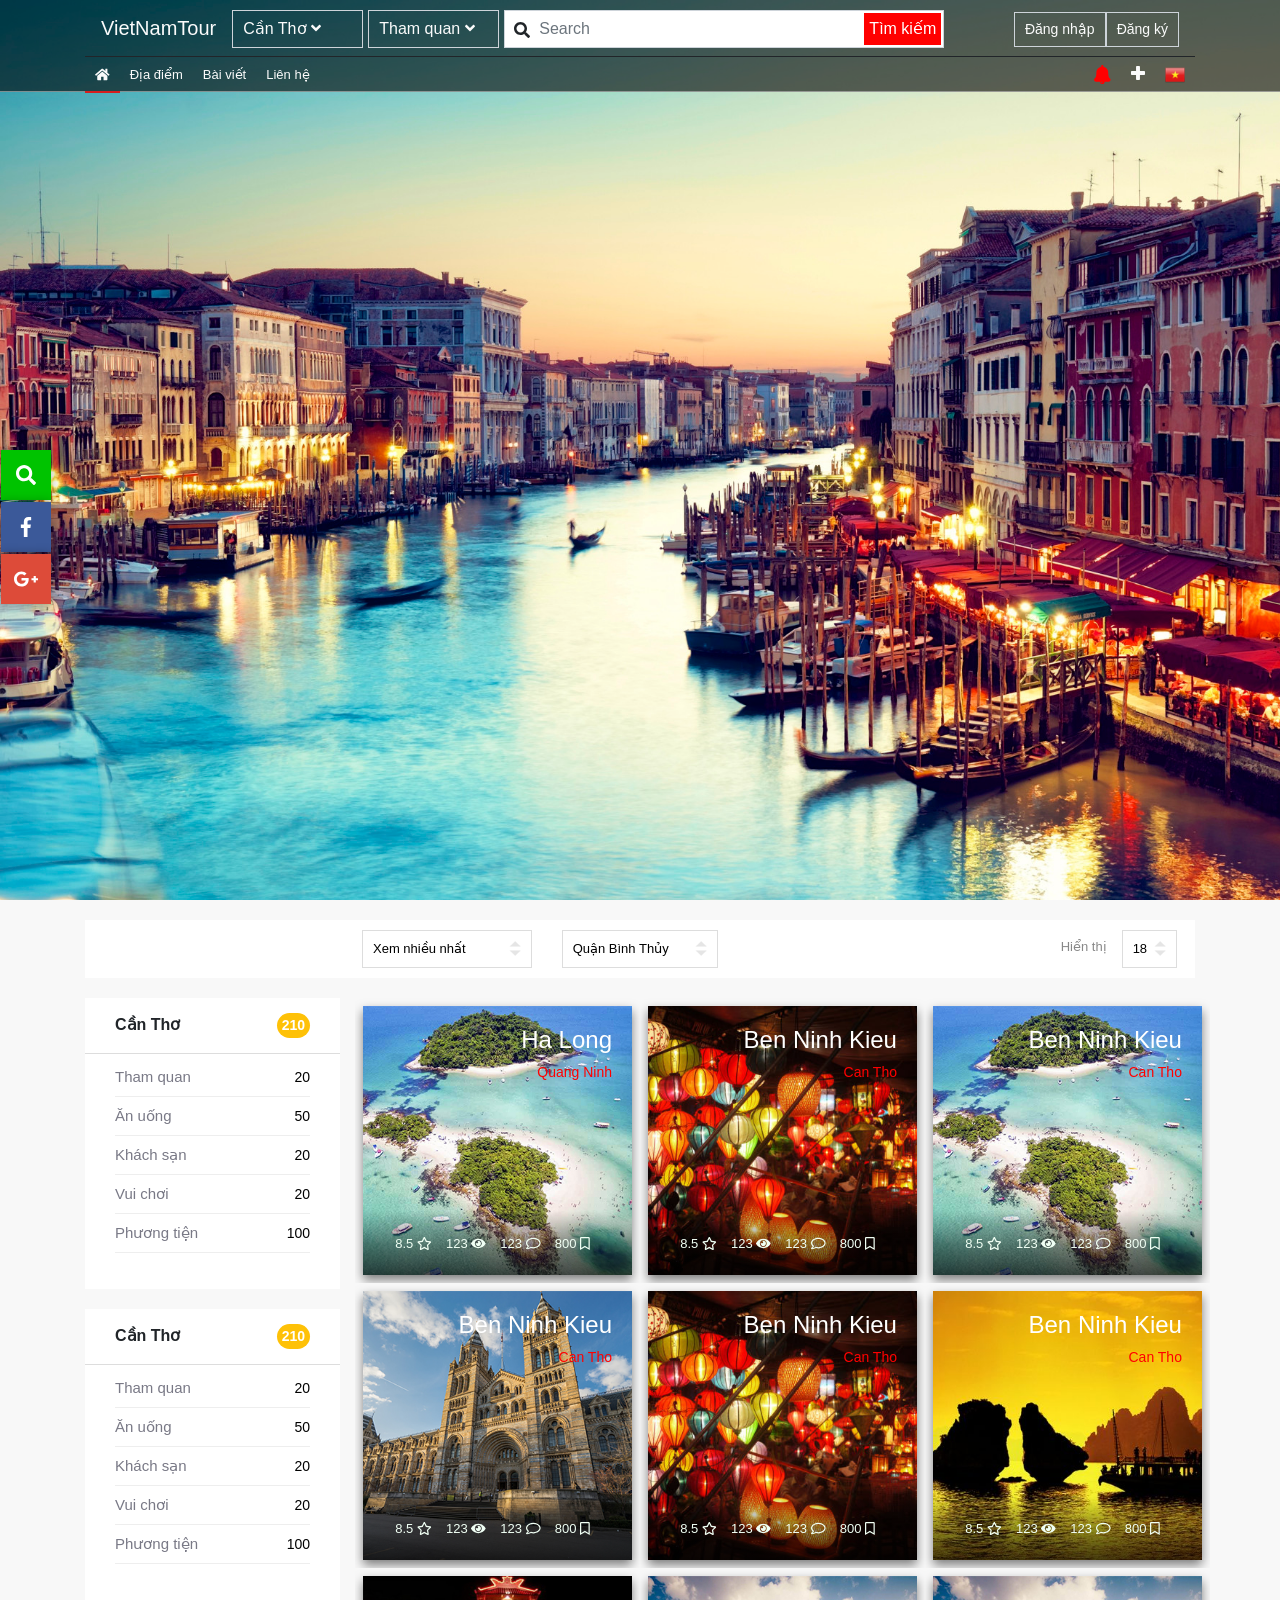
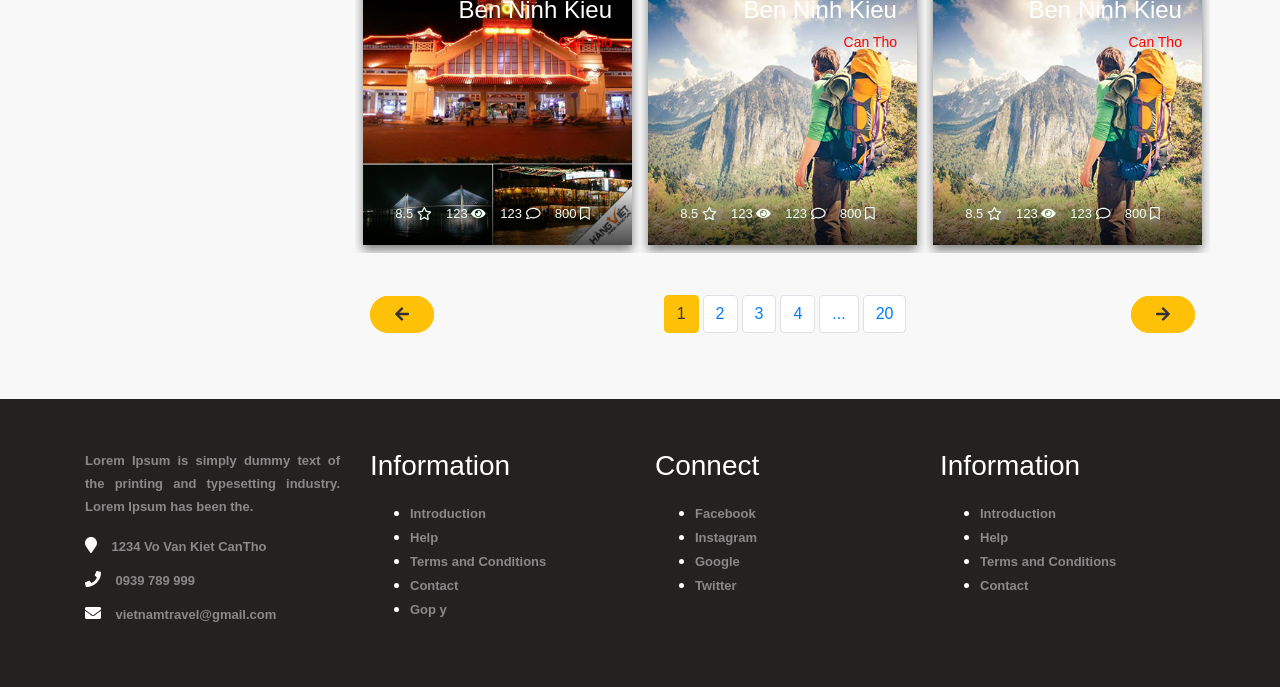
<file: cmm/place.html>
<!DOCTYPE html>
<html lang="en">
<head>
	<meta charset="UTF-8">
	<title>Document</title>

	<script type="text/javascript" src="js/jquery-3.3.1.min.js"></script>
	<script type="text/javascript" src="js/bootstrap.js"></script>
	<script src="js/fontawesome-all.min.js" type="text/javascript"></script>

	<link rel="stylesheet" href="css/bootstrap.css">
	<link rel="stylesheet" href="css/search.css">
	<link rel="stylesheet" href="css/owl.carousel.min.css">
	<link rel="stylesheet" href="css/owl.theme.default.min.css">
	<link rel="stylesheet" href="css/place.css">
	<link rel="stylesheet" href="css/menu-style.css">
</head>
<body>
	<!-- ========== icon =========== -->
	<div class="icon-bar">
		<ul>
			<li class="search">
				<a href="###">
					<div class="icon"><i class="fas fa-search"></i></div>
					<div class="slider">
						<p>Search</p>
					</div>
				</a>
			</li>
			<li class="facebook">
				<a href="#">
					<div class="icon"><i class="fab fa-facebook-f"></i></div>
					<div class="slider">
						<p>Facebook</p>
					</div>
				</a>
			</li>
			<li class="google">
				<a href="#">
					<div class="icon"><i class="fab fa-google-plus-g"></i></div>
					<div class="slider">
						<p>Google</p>
					</div>
				</a>
			</li>
		</ul>
	</div>
	<div class="icon-scroll-top" id="id-icon-scroll-top"><a><i class="fas fa-arrow-up"></i></a></div>
	<!-- ========== end icon =========== -->

	<!-- ================== header ============= -->
	<section class="header">
		<div class="img-carolsel">
			<ul>
				<li class="active-img">
					<div class="img-item">
						<div class="img-content" style="background-image: url('../cmm/images/background/3.jpg');"></div>
					</div>
				</li>
				<li>
					<div class="img-item">
						<div class="img-content" style="background-image: url('../cmm/images/background/2.jpg');"></div>
					</div>
				</li>
				<li >
					<div class="img-item">
						<div class="img-content" style="background-image: url('../cmm/images/background/1.jpg');"></div>
					</div>
				</li>
			</ul>
			<div class="noidung-text">
				
			</div>	
		</div> <!-- end img-carolsel -->
		<div class="container">
			<div class="layer-top" id="id-layer-top">
				<div class="container">
					<nav class="navbar navbar-expand-lg navbar-light menuTop" id="id-menu-Top">
						<a class="navbar-brand" href="#">VietNamTour</a>
						<button class="navbar-toggler" type="button" data-toggle="collapse" data-target="#navbarSupportedContent" aria-controls="navbarSupportedContent" aria-expanded="false" aria-label="Toggle navigation">
							<span class="navbar-toggler-icon"></span>
						</button>

						<div class="collapse navbar-collapse" id="navbarSupportedContent">
							<ul class="navbar-nav mr-auto">
								<li class="nav-item btn-select" >
									<a id="a-tinhTP" class="nav-link a-select" data-hienthi="tinhTP" href="#">Cần Thơ <i class="fas fa-angle-down"></i></a>

									<div class="select-content" id="tinhTP">
										<div class="caption-h5">
						  					<h5><i class="fas fa-globe"></i> Tỉnh thành phố</h5>
						  				</div>

						  				<ul>
						  					<li class="selectItem" data-name="Cần Thơ">
						  						<a href="" class="selectItem-name">
						  							<label>Cần Thơ</label>
						  							<span class="float-right">12.000</span>
						  						</a>
						  					</li>
						  					<li class="selectItem" data-name="HCM">
						  						<a href="" class="selectItem-name">
						  							<label>HCM</label>
						  							<span class="float-right">12.000</span>
						  						</a>
						  					</li>
						  					<li class="selectItem" data-name="Hà Nội">
						  						<a href="" class="selectItem-name">
						  							<label>Hà Nội</label>
						  							<span class="float-right">12.000</span>
						  						</a>
						  					</li>
						  				</ul>
									</div>
								</li> <!-- end btn-select -->
								<li class="nav-item btn-select">
									<a id="a-danhmuc" class="nav-link a-select" data-hienthi="danhmuc" href="#">Tham quan <i class="fas fa-angle-down"></i></a>
									<div class="select-content" id="danhmuc">
										<div class="caption-h5">
						  					<h5><i class="fas fa-globe"></i> Danh mục</h5>
						  				</div>

						  				<ul>
						  					<li class="selectItem2" data-name="Cân Thơ">
						  						<a href="" class="selectItem-name2">
						  							<label>Tham quan</label>
						  							<span class="float-right">1234</span>
						  						</a>
						  					</li>
						  					<li class="selectItem2" data-name="HCM">
						  						<a href="" class="selectItem-name2">
						  							<label>Ăn uống</label>
						  							<span class="float-right">12.000</span>
						  						</a>
						  					</li>
						  					<li class="selectItem2" data-name="Hà Nội">
						  						<a href="" class="selectItem-name2">
						  							<label>Khách sạn</label>
						  							<span class="float-right">12.000</span>
						  						</a>
						  					</li>
						  					<li class="selectItem2" data-name="Hà Nội">
						  						<a href="" class="selectItem-name2">
						  							<label>Vui chơi</label>
						  							<span class="float-right">12.000</span>
						  						</a>
						  					</li>
						  					<li class="selectItem2" data-name="Hà Nội">
						  						<a href="" class="selectItem-name2">
						  							<label>Phương tiện</label>
						  							<span class="float-right">12.000</span>
						  						</a>
						  					</li>
						  				</ul>
									</div>
								</li><!-- end btn-select -->
								<li class="nav-item">
									<form class="form-inline form-search">
										<label class="boloc"><i class="fas fa-search"></i></label>
										<input class="form-control input-search" type="search" placeholder="Search" aria-label="Search">
										<button class="btn btn-outline-success btn-search" type="submit">Tìm kiếm</button>
									</form>
								</li>
							</ul>
							<div class="form-inline my-2 my-lg-0" id="dangnhap-dangky">
								<ul class="navbar-nav mr-auto">
									<li class="nav-item"><a class="nav-link btn-login" id="btn-dangnhap">Đăng nhập</a></li>
									<!-- Modal login -->
									<div id="id01" class="modal-login">
										<div class="container">
											<div class="row">
												<div class="col"></div>
												<div class="col-6">
													<form action="" class="modal-content-dangky animate">
														<span onclick="document.getElementById('id01').style.display='none'" 
														class="close" title="Close Modal">&times;</span>
														<h3 class="text-center">Login</h3>
														<div class="content-login">
															<input type="text" placeholder="Username..." class="text-login">
															<input type="password" placeholder="Password..." class="text-login">
															<div class="row">
																<div class="col">
																	<button type="submit" class="btn btn-success" style="width: 100%; font-weight: 500; margin-top: 10px;">Log In</button>
																</div>
															</div>
														</div>
														<div class="content-login-with">
															<h4 class="text-center">Login</h4>
															<p class="text-center">With your social media acconut</p>
															<div class="row text-center">
																<div class="col"><a href="" class="btn" style="background-color: #3b5998;"><i class="fab fa-facebook-f"></i> Facebook</a></div>
																<div class="col"><a href="" class="btn" style="background-color: #d34836;"><i class="fab fa-google-plus-g"></i> Google+</a></div>
															</div>
														</div>
														<div class="content-register">
															<h6 class="text-center">Đăng ký tài khoản mới tại đây</h6>
															<div class="row">
																<div class="col">
																	<a class="btn btn-info" style="width: 100%; font-weight: 500;">Register</a>
																</div>
															</div>
														</div>
													</form>
												</div>
												<div class="col"></div>
											</div>
										</div>
									</div><!-- end Modal login -->
									<li class="nav-item"><a class="nav-link btn-login">Đăng ký</a></li>
								</ul>
							</div>
						</div>
					</nav>
					<div class="con" id="id-con">
						<div class="row">
							<div class="col-md-5 col-12">
								<div class="right-menu-lam">
									<ul class="float-left ul-right-menu-lam">
										<li class="active-menu"><a href=""><i class="fas fa-home"></i></a></li>
										<li class="hover-menu"><a href="">Địa điểm</a></li>
										<li class="hover-menu"><a href="">Bài viết</a></li>
										<li class="hover-menu"><a href="">Liên hệ</a></li>
									</ul>
								</div>
							</div>
							<div class="col-md-5">
								<div class="ssearch" id="hidden-formSearch" style="display: none; transition: 0.5s; margin-top: -2px;">
									<form action="" class="form-search-menu">
										<label class="boloc2"><i class="fas fa-search"></i></label>
										<input type="text" class="input-search2">
										<button class="btn-search2">Tìm kiếm</button>
									</form>
								</div>
							</div>
							<div class="col-md-2 col-12">
								<ul class="float-right left-menu-lam">
									<li class="cha-notification">
										<a class="a-notification active-thongbao" data-id-hienthi="id-thongBao"><i class="fas fa-bell"></i></a>
										<div class="notification" id="id-thongBao">
											<div class="title-nofi">
												<h6 class="text-center" style="padding: 0; font-weight: 700;">Thông báo</h6>
											</div>
											<div class="content-nofi">
												<ul id="body-nofi">
													<li>
														<a href="" class="a-content-nofi">
															<div class="anh-nofi">
																<img src="images/diadiem.jpg" alt="" class="img-icon-nofi">
															</div>
															<p class="text-nofi">
																Get code suggestions while writing code directly to your Java IDE.
															</p>	
														</a>
													</li>
													<li>
														<a href="" class="a-content-nofi">
															<div class="anh-nofi">
																<img src="images/diadiem.jpg" alt="" class="img-icon-nofi">
															</div>
															<p class="text-nofi">
																Get code suggestions while writing code directly to your Java IDE.
															</p>	
														</a>
													</li>
													<li>
														<a href="" class="a-content-nofi">
															<div class="anh-nofi">
																<img src="images/diadiem.jpg" alt="" class="img-icon-nofi">
															</div>
															<p class="text-nofi">
																Get code suggestions while writing code directly to your Java IDE.
															</p>	
														</a>
													</li>
													<li>
														<a href="" class="a-content-nofi">
															<div class="anh-nofi">
																<img src="images/diadiem.jpg" alt="" class="img-icon-nofi">
															</div>
															<p class="text-nofi">
																Get code suggestions while writing code directly to your Java IDE.
															</p>	
														</a>
													</li>
												</ul>
											</div>
											<div class="xem text-center">
												<a href="" style="color: black !important; font-size: 13px; padding: 5px; font-weight: 700;">
													Xem tất cả
												</a>
											</div>
										</div>
									</li>
									<li class="cha-notification">
										<a class="a-notification" data-id-hienthi="id-tuychinh"><i class="fas fa-plus"></i></a>
										<div class="notification" id="id-tuychinh">
											<div class="title-nofi">
												<h6 class="text-center" style="padding: 0; font-weight: 700;">Thông báo</h6>
											</div>
											<div class="content-nofi">
												<ul id="body-nofi">
													<li>
														<a href="" class="a-content-nofi">
															<div class="anh-nofi">
																<img src="images/diadiem.jpg" alt="" class="img-icon-nofi">
															</div>
															<p class="text-nofi">
																Get code suggestions while writing code directly to your Java IDE.
															</p>	
														</a>
													</li>
													<li>
														<a href="" class="a-content-nofi">
															<div class="anh-nofi">
																<img src="images/diadiem.jpg" alt="" class="img-icon-nofi">
															</div>
															<p class="text-nofi">
																Get code suggestions while writing code directly to your Java IDE.
															</p>	
														</a>
													</li>
													<li>
														<a href="" class="a-content-nofi">
															<div class="anh-nofi">
																<img src="images/diadiem.jpg" alt="" class="img-icon-nofi">
															</div>
															<p class="text-nofi">
																Get code suggestions while writing code directly to your Java IDE.
															</p>	
														</a>
													</li>
													<li>
														<a href="" class="a-content-nofi">
															<div class="anh-nofi">
																<img src="images/diadiem.jpg" alt="" class="img-icon-nofi">
															</div>
															<p class="text-nofi">
																Get code suggestions while writing code directly to your Java IDE.
															</p>	
														</a>
													</li>
												</ul>
											</div>
											<div class="xem text-center">
												<a href="" style="color: black !important; font-size: 13px; padding: 5px; font-weight: 700;">
													Xem tất cả
												</a>
											</div>
										</div>
									</li>
									<li><a href=""><img src="images/icons/vn.png" alt="" style="width: 20px; height: 20px;"></a></li>
								</ul>
							</div>
						</div>
							
					</div>
				</div>	
			</div> <!-- end layer-top -->
		</div>
	</section>
	<!-- ================== end header ============= -->
	
	<section class="place-inner">
		<div class="container">
			<div class="row">
				<div class="col-sm-12" id="boloc">
					<div class="tools-ber">
						<div class="row">
							<div class="col-md-3 col-sm-3">
								<div class="input-group custom-search">
									<!-- <input type="text" class="form-control" placeholder="Search...">
									<span class="input-group-btn">
										<button class="btn place-search">
											<span><i class="fas fa-search"></i></span>
										</button>
									</span> -->
								</div>	
							</div>
							<div class="col-md-2 col-sm-3 col-6" style="padding-left: 2px;">
								<!-- filter select -->
								<div class="select-filter">
									<select name="" id="">
										<option value="">Mới nhất</option>
										<option selected>Xem nhiều nhất</option>
										<option>Điểm cao nhất</option>
									</select>
								</div>
							</div>
							<div class="col-md-2 col-sm-3 col-6">
								<div class="select-filter">
									<select name="" id="">
										<option value="">Quận ninh Kiều</option>
										<option selected>Quận Bình Thủy</option>
										<option>Quận Cái Răng</option>
									</select>
								</div>
							</div>
							<div class="col-md-3"></div>
							<div class="col-md-1 text-right-filter"><span>Hiển thị</span></div>
							<div class="col-md-1 float-right">
								<div class="select-filter" style="width: 55px;">
									<select name="" id="">
										<option value="">9</option>
										<option selected>18</option>
										<option>27</option>
									</select>
								</div>
							</div>
						</div>
					</div><!-- end tools-ber -->
				</div>
				<!-- left -->
				<div class="col-md-3 .col-sm-4">
					<div class="left-box">
						<div class="box-title">
							Cần Thơ
							<span>210</span>
						</div>
						<div class="box-body">
							<ul>
								<li><a href="">Tham quan<span>20</span></a></li>
								<li><a href="">Ăn uống<span>50</span></a></li>
								<li><a href="">Khách sạn<span>20</span></a></li>
								<li><a href="">Vui chơi<span>20</span></a></li>
								<li><a href="">Phương tiện<span>100</span></a></li>
							</ul>
						</div>
					</div>
					<div class="left-box">
						<div class="box-title">
							Cần Thơ
							<span>210</span>
						</div>
						<div class="box-body">
							<ul>
								<li><a href="">Tham quan<span>20</span></a></li>
								<li><a href="">Ăn uống<span>50</span></a></li>
								<li><a href="">Khách sạn<span>20</span></a></li>
								<li><a href="">Vui chơi<span>20</span></a></li>
								<li><a href="">Phương tiện<span>100</span></a></li>
							</ul>
						</div>
					</div>
				</div><!-- end left -->
				<!-- right -->
				<div class="col-md-9 .col-sm-8">
					<div class="place-list-content">
						<div class="row">
							<div class="col-md-4 col-sm-6 col-12 thumbnail-padding">
								<div class="destination-grid">
									<a href=""><img src="images/img-BaiViet/9.jpg" alt=""></a>
									<div class="destination-name">
										<h4>Ha Long</h4>
										<h5>Quang Ninh</h5>
									</div>
									<div class="destination-icon">	
										<a>8.5 <i class="far fa-star"></i></a>	
										<a>123 <i class="fas fa-eye"></i></a>
										<a>123 <i class="far fa-comment"></i></a>
										<a>800 <i class="far fa-bookmark"></i></a>
									</div>
								</div>
							</div>
							<div class="col-md-4 col-sm-6 col-12 thumbnail-padding">
								<div class="destination-grid">
									<a href=""><img src="images/img-BaiViet/7.jpg" alt=""></a>
									<div class="destination-name">
										<h4>Ben Ninh Kieu</h4>
										<h5>Can Tho</h5>
									</div>	
									<div class="destination-icon">	
										<a>8.5 <i class="far fa-star"></i></a>	
										<a>123 <i class="fas fa-eye"></i></a>
										<a>123 <i class="far fa-comment"></i></a>
										<a>800 <i class="far fa-bookmark"></i></a>
									</div>
								</div>
							</div>
							<div class="col-md-4 col-sm-6 col-12 thumbnail-padding">
								<div class="destination-grid">
									<a href=""><img src="images/img-BaiViet/9.jpg" alt=""></a>
									<div class="destination-name">
										<h4>Ben Ninh Kieu</h4>
										<h5>Can Tho</h5>
									</div>
									<div class="destination-icon">	
										<a>8.5 <i class="far fa-star"></i></a>	
										<a>123 <i class="fas fa-eye"></i></a>
										<a>123 <i class="far fa-comment"></i></a>
										<a>800 <i class="far fa-bookmark"></i></a>
									</div>
								</div>
							</div>
							<div class="col-md-4 col-sm-6 col-12 thumbnail-padding">
								<div class="destination-grid">
									<a href=""><img src="images/img-BaiViet/4.jpg" alt=""></a>
									<div class="destination-name">
										<h4>Ben Ninh Kieu</h4>
										<h5>Can Tho</h5>
									</div>
									<div class="destination-icon">	
										<a>8.5 <i class="far fa-star"></i></a>	
										<a>123 <i class="fas fa-eye"></i></a>
										<a>123 <i class="far fa-comment"></i></a>
										<a>800 <i class="far fa-bookmark"></i></a>
									</div>
								</div>
							</div>
							<div class="col-md-4 col-sm-6 col-12 thumbnail-padding">
								<div class="destination-grid">
									<a href=""><img src="images/img-BaiViet/7.jpg" alt=""></a>
									<div class="destination-name">
										<h4>Ben Ninh Kieu</h4>
										<h5>Can Tho</h5>
									</div>
									<div class="destination-icon">	
										<a>8.5 <i class="far fa-star"></i></a>	
										<a>123 <i class="fas fa-eye"></i></a>
										<a>123 <i class="far fa-comment"></i></a>
										<a>800 <i class="far fa-bookmark"></i></a>
									</div>
								</div>
							</div>
							<div class="col-md-4 col-sm-6 col-12 thumbnail-padding">
								<div class="destination-grid">
									<a href=""><img src="images/img-BaiViet/6.jpg" alt=""></a>
									<div class="destination-name">
										<h4>Ben Ninh Kieu</h4>
										<h5>Can Tho</h5>
									</div>
									<div class="destination-icon">	
										<a>8.5 <i class="far fa-star"></i></a>	
										<a>123 <i class="fas fa-eye"></i></a>
										<a>123 <i class="far fa-comment"></i></a>
										<a>800 <i class="far fa-bookmark"></i></a>
									</div>
								</div>
							</div>
							<div class="col-md-4 col-sm-6 col-12 thumbnail-padding">
								<div class="destination-grid">
									<a href=""><img src="images/img-BaiViet/8.jpg" alt=""></a>
									<div class="destination-name">
										<h4>Ben Ninh Kieu</h4>
										<h5>Can Tho</h5>
									</div>
									<div class="destination-icon">	
										<a>8.5 <i class="far fa-star"></i></a>	
										<a>123 <i class="fas fa-eye"></i></a>
										<a>123 <i class="far fa-comment"></i></a>
										<a>800 <i class="far fa-bookmark"></i></a>
									</div>
								</div>
							</div>
							<div class="col-md-4 col-sm-6 col-12 thumbnail-padding">
								<div class="destination-grid">
									<a href=""><img src="images/img-BaiViet/5.jpg" alt=""></a>
									<div class="destination-name">
										<h4>Ben Ninh Kieu</h4>
										<h5>Can Tho</h5>
									</div>
									<div class="destination-icon">	
										<a>8.5 <i class="far fa-star"></i></a>	
										<a>123 <i class="fas fa-eye"></i></a>
										<a>123 <i class="far fa-comment"></i></a>
										<a>800 <i class="far fa-bookmark"></i></a>
									</div>
								</div>
							</div>
							<div class="col-md-4 col-sm-6 col-12 thumbnail-padding">
								<div class="destination-grid">
									<a href=""><img src="images/img-BaiViet/5.jpg" alt=""></a>
									<div class="destination-name">
										<h4>Ben Ninh Kieu</h4>
										<h5>Can Tho</h5>
									</div>
									<div class="destination-icon">	
										<a>8.5 <i class="far fa-star"></i></a>	
										<a>123 <i class="fas fa-eye"></i></a>
										<a>123 <i class="far fa-comment"></i></a>
										<a>800 <i class="far fa-bookmark"></i></a>
									</div>
								</div>
							</div>
						</div>
					</div><!-- end place-list-content -->
					<div class="pagination-inner">
						<div class="row">
							<div class="col-md-2 col-sm-2">
								<div class="prev">
									<a href=""><i class="fas fa-arrow-left"></i></a>
								</div>
							</div>
							<div class="col-md-8 col-sm-8 col-12">
								<div class="float-center">
									<ul class="pagination">
										<li class="page-item activee"><a class="page-link" href="#">1</a></li>
										<li class="page-item"><a class="page-link" href="#">2</a></li>
										<li class="page-item"><a class="page-link" href="#">3</a></li>
										<li class="page-item"><a class="page-link" href="#">4</a></li>
										<li class="page-item"><a class="page-link" href="#">...</a></li>
										<li class="page-item"><a class="page-link" href="#">20</a></li>
									</ul>
								</div>
								
							</div>
							<div class="col-md-2 col-sm-2">
								<div class="prev text-right float-right">
									<a href=""><i class="fas fa-arrow-right"></i></a>
								</div>
							</div>
						</div>
						
					</div>
				</div><!-- end right -->
			</div> <!-- end row -->
		</div>
	</section>

	<!-- ================== FOOTER ============= -->
	<footer>
		<div class="container">
			<div class="row">
				<div class="col-md-3 col-sm-12 col-12">
					<p style="text-align: justify;">Lorem Ipsum is simply dummy text of the printing and typesetting industry. Lorem Ipsum has been the.</p>
					<div class="address">
						<i class="fas fa-map-marker"></i>
						<span>1234 Vo Van Kiet CanTho</span>
					</div>
					<div class="address">
						<i class="fas fa-phone"></i>
						<span>0939 789 999</span>
					</div>
					<div class="address">
						<i class="fas fa-envelope"></i>
						<span>vietnamtravel@gmail.com</span>
					</div>
				</div>
				<div class="col-md-3 col-sm-12 col-12">
					<div class="footer-text">
						<h3>Information</h3>
						<ul>
							<li><a href="#">Introduction</a></li>
							<li><a href="#">Help</a></li>
							<li><a href="#">Terms and Conditions</a></li>
							<li><a href="#">Contact</a></li>
							<li><a href="#">Gop y</a></li>
						</ul>
					</div>
				</div>
				<div class="col-md-3 col-sm-12 col-12">
					<div class="footer-text">
						<h3>Connect</h3>
						<ul>
							<li><a href="#">Facebook</a></li>
							<li><a href="#">Instagram</a></li>
							<li><a href="#">Google</a></li>
							<li><a href="#">Twitter</a></li>
						</ul>
					</div>
				</div>
				<div class="col-md-3 col-sm-12 col-12">
					<div class="footer-text">
						<h3>Information</h3>
						<ul>
							<li><a href="#">Introduction</a></li>
							<li><a href="#">Help</a></li>
							<li><a href="#">Terms and Conditions</a></li>
							<li><a href="#">Contact</a></li>
						</ul>
					</div>
				</div>
			</div>
		</div>
	</footer>
	<!-- ================== END FOOTER ============= -->






	<script type="text/javascript">
		
		
	</script>

	<script src="js/menu-style.js"></script>
</body>
</html>
</file>
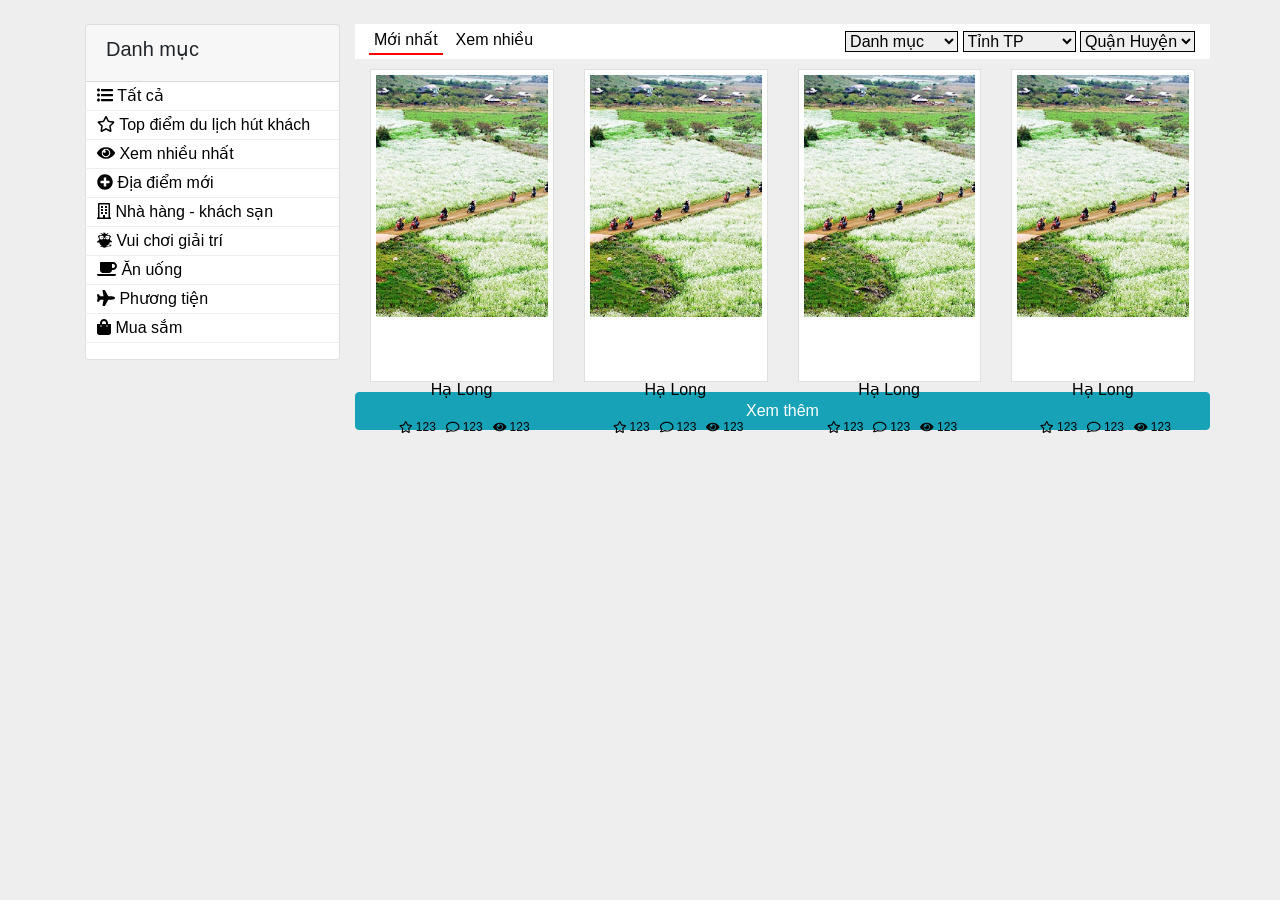
<file: cmm/postPlace.html>
<!DOCTYPE html>
<html lang="en">
<head>
	<meta charset="UTF-8">
	<title>Bài viết</title>

	<script type="text/javascript" src="js/jquery-3.3.1.min.js"></script>
	<script type="text/javascript" src="js/bootstrap.js"></script>
	<link rel="stylesheet" href="css/bootstrap.css">
	<link rel="stylesheet" href="css/style.css">
	<link rel="stylesheet" href="css/style-postPlace.css">
	<script src="js/fontawesome-all.min.js" type="text/javascript"></script>
</head>
<body>
	<br>
	<div class="container">
		<div class="row">
			<!-- ==================DANH MUC TRAI ===============-->
			<div class="col-md-3 col-xs-12">
					<div class="card danhmuc">
						<div class="card-header">
							<h5>Danh mục</h5>
						</div>
						<div class="card-block">
							<ul>
						    	<li class="active"><a href=""><i class="fas fa-list-ul"></i> Tất cả</a></li>
						    	<li class="active"><a href=""><i class="far fa-star"></i> Top điểm du lịch hút khách</a></li>
						    	<li><a href=""><i class="fas fa-eye"></i> Xem nhiều nhất</a></li>
						    	<li><a href=""><i class="fas fa-plus-circle"></i> Địa điểm mới</a></li>
						    	<li><a href=""><i class="far fa-building"></i> Nhà hàng - khách sạn</a></li>
						    	<li><a href=""><i class="fab fa-earlybirds"></i> Vui chơi giải trí</a></li>
						    	<li><a href=""><i class="fas fa-coffee"></i> Ăn uống</a></li>
						    	<li><a href=""><i class="fas fa-plane"></i> Phương tiện</a></li>
						    	<li><a href=""><i class="fas fa-shopping-bag"></i> Mua sắm</a></li>
						    </ul>
						</div>
					</div>
			</div>
			<!-- ==================DANH MUC TRAI ===============-->

			<!-- ==================DANH MUC PHAI ===============-->
			<div class="col-md-9 col-xs-12">
				<div class="row" id="">
					
					<div class="tuychon col-md-12">
						<ul>
							<li><a href="" style="border-bottom: 2px solid red;">Mới nhất</a></li>
							<li><a href="">Xem nhiều</a></li>
						</ul>
						<div class="tuychon2">
							<select name="" id="">
								<option>Danh mục</option>
								<option>Hồ Chí Minh</option>
								<option>Cần Thơ</option>
								<option>Cần Thơ</option>
							</select>
							<select name="" id="">
								<option>Tỉnh TP</option>
								<option>Hồ Chí Minh</option>
								<option>Cần Thơ</option>
								<option>Cần Thơ</option>
							</select>
							<select name="" id="">
								<option>Quận Huyện</option>
								<option>Cần Thơ</option>
								<option>Cần Thơ</option>
								<option>Cần Thơ</option>
							</select>
						</div>
					</div>
						
						
				</div>

				<div class="row">
					<div class="col-md-3 col-sm-6 col-xs-6">
						<div class="card item-post">
							<a href="###">
								<div class="chua-anh2">
									<img class="card-img-top img-responsive" src="images/img-BaiViet/1.png" alt="Card image cap">
								</div>
								
								<div class="card-block">
									<h6 class="card-title text-center" style="padding-top: 1px;">Hạ Long</h6>
									<ul>
										<li><i class="far fa-star"></i> 123</li>
										<li><i class="far fa-comment"></i> 123</li>
										<li><i class="fas fa-eye"></i> 123</li>
									</ul>
								</div>
							</a>
						</div>
					</div>
					<div class="col-md-3 col-sm-6 col-xs-6">
						<div class="card item-post">
							<a href="###">
								<div class="chua-anh2">
									<img class="card-img-top img-responsive" src="images/img-BaiViet/1.png" alt="Card image cap">
								</div>
								
								<div class="card-block">
									<h6 class="card-title text-center" style="padding-top: 1px;">Hạ Long</h6>
									<ul>
										<li><i class="far fa-star"></i> 123</li>
										<li><i class="far fa-comment"></i> 123</li>
										<li><i class="fas fa-eye"></i> 123</li>
									</ul>
								</div>
							</a>
						</div>
					</div>
					<div class="col-md-3 col-sm-6 col-xs-6">
						<div class="card item-post">
							<a href="###">
								<div class="chua-anh2">
									<img class="card-img-top img-responsive" src="images/img-BaiViet/1.png" alt="Card image cap">
								</div>
								
								<div class="card-block">
									<h6 class="card-title text-center" style="padding-top: 1px;">Hạ Long</h6>
									<ul>
										<li><i class="far fa-star"></i> 123</li>
										<li><i class="far fa-comment"></i> 123</li>
										<li><i class="fas fa-eye"></i> 123</li>
									</ul>
								</div>
							</a>
						</div>
					</div>
					<div class="col-md-3 col-sm-6 col-xs-6">
						<div class="card item-post">
							<a href="###">
								<div class="chua-anh2">
									<img class="card-img-top img-responsive" src="images/img-BaiViet/1.png" alt="Card image cap">
								</div>
								
								<div class="card-block">
									<h6 class="card-title text-center" style="padding-top: 1px;">Hạ Long</h6>
									<ul>
										<li><i class="far fa-star"></i> 123</li>
										<li><i class="far fa-comment"></i> 123</li>
										<li><i class="fas fa-eye"></i> 123</li>
									</ul>
								</div>
							</a>
						</div>
					</div>

					
				</div>
				<div class="row">
					<a class="btn btn-info btn-block" href="#" role="button">Xem thêm</a>
				</div>

			</div>
			<!-- ================== END DANH MUC PHAI ===============-->
		</div>
	</div>
</body>
</html>
</file>
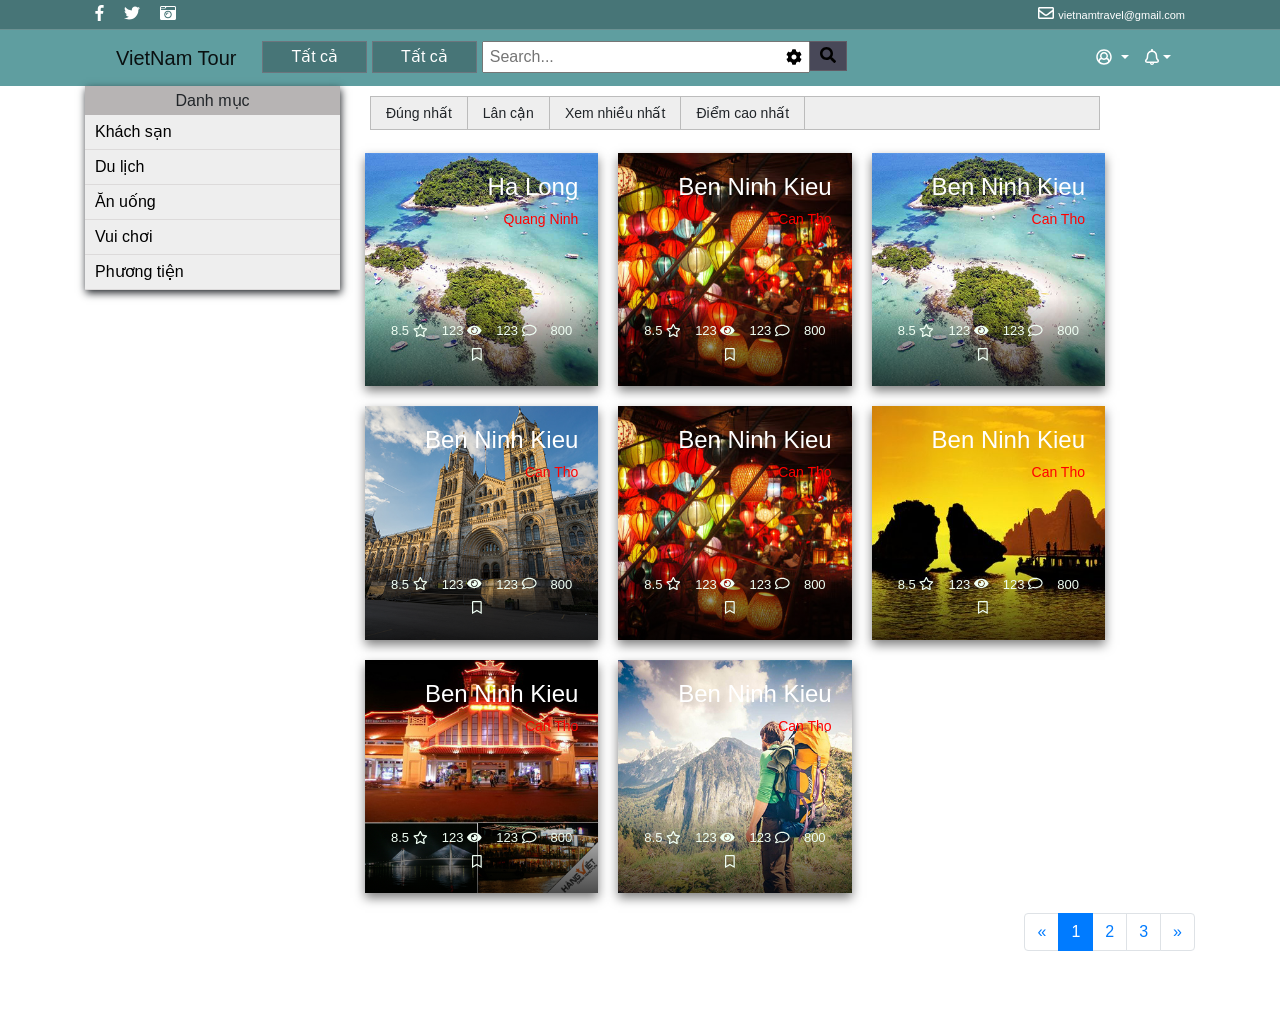
<file: cmm/search.html>
<!DOCTYPE html>
<html lang="en">
<head>
	<meta charset="UTF-8">
	<title>Document</title>

	<script type="text/javascript" src="js/jquery-3.3.1.min.js"></script>
	<script type="text/javascript" src="js/bootstrap.js"></script>
	<script src="js/fontawesome-all.min.js" type="text/javascript"></script>

	<link rel="stylesheet" href="css/bootstrap.css">
	<link rel="stylesheet" href="css/style.index.css">
	<link rel="stylesheet" href="css/search.css">
	<link rel="stylesheet" href="css/owl.carousel.min.css">
	<link rel="stylesheet" href="css/owl.theme.default.min.css">
	<link rel="stylesheet" href="css/header/menu.css">
	<link rel="stylesheet" href="css/search3.css">
	<link rel="stylesheet" href="css/ketquaSearch.css">
</head>
<body>
	<div class="layer-father">
		<div class="layer1">
			<!-- <img src="images/maxresdefault.jpg" alt=""> -->
		</div>
		<div class="layer3">
			<div class="container">
				<div class="row">
					<div class="col-md-6 col-6">
						<ul>
							<li><a href=""><i class="fab fa-facebook-f"></i></a></li>
							<li><a href=""><i class="fab fa-twitter"></i></a></li>
							<li><a href=""><i class="fas fa-camera-retro"></i></a></li>
						</ul>
					</div>
					<div class="col-md-6 col-6 right">
						<ul>
							<li><a href=""><i class="far fa-envelope"></i> <span class="d-col-none" style="font-size: 11px;">vietnamtravel@gmail.com</span></a></li>
						</ul>
					</div>
				</div>
			</div>
				
		</div>
		<div class="container layer2">
			<nav class="navbar navbar-expand-sm navbar-light bg-light" id="menu">
				<div class="container">
					<a class="navbar-brand" href="#">VietNam Tour</a>
				  <button class="navbar-toggler" type="button" data-toggle="collapse" data-target="#navbarSupportedContent" aria-controls="navbarSupportedContent" aria-expanded="false" aria-label="Toggle navigation">
				    <span class="navbar-toggler-icon"></span>
				  </button>

				  <div class="collapse navbar-collapse" id="navbarSupportedContent">
				  	
				  		<ul class="navbar-nav mr-auto hidden-sm" id="menu-left">
				    	  <li class="nav-item">
					        <input type="button" class="btn-select btn btn-outline-secondary" value="Tất cả">
						  </li>
					      <li class="nav-item active">
					        <input type="button" class="btn-select btn btn-outline-secondary" value="Tất cả">
					      </li>
					      <li class="nav-item" id="cha-text-search">
					      	<div id="" style="clear: both;">
					      		<input id="btn-text-search" type="text" class="text-search text-search-nho col-md-9 col-sm-6 col-8" value="" placeholder="Search...">
					      		<button class="btn-search btn btn-outline-secondary"><i class="fas fa-search"></i></button>
					      		
					      	</div>

					        <div class="btn-filter">
					        	<a id="id-btn-filter" class="btn btn-info" title="Bộ lọc"><i id="icon-bo-loc" class="fas fa-cog"></i></a>
					        </div>	<!--nut bo loc-->
					        <div id="id-filter-content" class="filter-content">
					        	<div class="caption"><h6 class="text-sm-center" style="background-color: #eee; padding: 5px 2px;">Khu vực</h6></div>
					        	<div class="content-khuvuc">
					        		<div class="row">
					        			<div class="col-md-6">
						        			<label><input name="khuvuc" type="checkbox" value="Quận Ninh Kiều"> Quận Ninh Kiều</label>
						        		</div>
						        		<div class="col-md-6">
						        			<label><input name="khuvuc" type="checkbox" value="Quận Bình Thủy"> Quận Bình Thủy</label>
						        		</div>
						        		<div class="col-md-6">
						        			<label><input name="khuvuc" type="checkbox" value="Quận Ninh Kiều2"> Quận Ninh Kiều2</label>
						        		</div>
						        		<div class="col-md-6">
						        			<label><input name="khuvuc" type="checkbox" value="Quận Ninh Kiều3"> Quận Ninh Kiều3</label>
						        		</div>
						        		<div class="col-md-6">
						        			<label><input name="khuvuc" type="checkbox" value="Quận Cái Răng"> Quận Cái Răng</label>
						        		</div>
						        		<div class="col-md-6">
						        			<label><input name="khuvuc" type="checkbox" value="Quận Bình Thủy2"> Quận Bình Thủy2</label>
						        		</div>
					        		</div>
					        		
					        	</div>
					        	<div class="d-flex justify-content-center" style="background-color: #eee;">
				        			<div class="btn-timkiem" style="padding: 4px 0px">
					        			<button type="submit" id="id-btn-timkiem" class="btn btn-info">Tìm kiếm</button>
					        		</div>
				        		</div>
					        </div>
					      </li>
					    </ul>
				  	
					    
				    
					<div class="form-search">
						<div id="myOverlay" class="overlay">
						  <span class="closebtn" onclick="closeSearch()" title="Close Overlay">×</span>
						  <div class="overlay-content">
						  	<div class="selectTinhTp">
						  		<div class="nutchon">
						  			<input id="btn-select" type="button" value="All" onclick="toggleSelect()">
						  			<div class="select-content" id="select-content-id">
							  			<div class="caption">
							  				<div class="caption-h5">
							  					<div class="mui-ten"></div>
							  					<h5><i class="fas fa-globe"></i> Tỉnh thành phố</h5>
							  				</div>
							  					
							  				<ul>
							  					<li class="selectItem" data-name="Cân Thơ">
							  						<a href="" class="selectItem-name">
							  							<label>Cần Thơ</label>
							  							<span class="float-right">12.000</span>
							  						</a>
							  					</li>
							  					<li class="selectItem" data-name="HCM">
							  						<a href="" class="selectItem-name">
							  							<label>HCM</label>
							  							<span class="float-right">12.000</span>
							  						</a>
							  					</li>
							  					<li class="selectItem" data-name="Hà Nội">
							  						<a href="" class="selectItem-name">
							  							<label>Hà Nội</label>
							  							<span class="float-right">12.000</span>
							  						</a>
							  					</li>
							  				</ul>
							  			</div>
							  		</div>
						  		</div>
						  		
						  		
						  	</div>
						  	
							
						    <form action="/action_page.php">
						      <input type="text" placeholder="Search.." name="search">
						      <button type="submit"><i class="fa fa-search"></i></button>
						    </form>
						  </div>
						</div>
				    </div>

				    <div id="taikhoan" class="row">
						<ul class="navbar-nav mr-auto">
					      <li class="nav-item dropdown">
					        <a class="nav-link dropdown-toggle" href="#" id="navbarDropdown" role="button" data-toggle="dropdown" aria-haspopup="true" aria-expanded="false">
					          <i class="far fa-user-circle"></i>
					        </a>
					        <div class="dropdown-menu dropdown-menu-right" aria-labelledby="navbarDropdown">
					          <a class="dropdown-item" href="#">Action</a>
					          <a class="dropdown-item" href="#">Another action</a>
					          <div class="dropdown-divider"></div>
					          <a class="dropdown-item" href="#">Something else here</a>
					        </div>
					      </li>
					      <li class="nav-item dropdown">
					        <a class="nav-link dropdown-toggle dropdown-toggle-split" href="" id="navbarDropdownMenuLink" data-toggle="dropdown" aria-haspopup="false" aria-expanded="false">
					          <i class="far fa-bell"></i>
					        </a>
					        <div class="dropdown-menu dropdown-menu-right" aria-labelledby="navbarDropdownMenuLink">
					          <a class="dropdown-item" href="#">Action</a>
					          <a class="dropdown-item" href="#">Another action</a>
					          <a class="dropdown-item" href="#">Something else here</a>
					        </div>
					      </li>   
					    </ul>
					</div>

				  </div>
				</div><!-- end container -->
			</nav>
		</div>
	</div>
	

	<!-- content ket qua -->
	<!-- <div class="to">
		<div class="container toto">
			<div class="row" id="body-search">
				<div class="col-6 col-md-2">
					<div class="tabSearch">
						<ul>
							<li><a >Địa điểm</a></li>
							<li><a >Khách Sạn</a></li>
							<li><a >Khách Sạn</a></li>
							<li><a >Khách Sạn</a></li>
						</ul>
					</div>
				</div>
				<div class="col-12 col-md-10" id="content-search">
					<div class="row">
						<div class="card col-md-3">
							<h4>adadadad</h4>
							<p>dadadadadasdddadas</p>
						</div>
						<div class="card col-md-3">
							<h4>adadadad</h4>
							<p>dadadadadasdddadas</p>
						</div>
						<div class="card col-md-3">
							<h4>adadadad</h4>
							<p>dadadadadasdddadas</p>
						</div>
						<div class="card col-md-3">
							<h4>adadadad</h4>
							<p>dadadadadasdddadas</p>
						</div>
					</div>
				</div>
			</div>
		</div>
	</div> -->
	


	<!-- ================== POPULAR DESTINATION============= -->
	<section class="destination" style="background-color: white;">
		<div class="container">
			<div class="row">
				<div class="col-md-3">
					<div class="danh-muc">
						<h6>Danh mục</h6>
						<ul>
							<li><a href="">Khách sạn</a></li>
							<li><a href="">Du lịch</a></li>
							<li><a href="">Ăn uống</a></li>
							<li><a href="">Vui chơi</a></li>
							<li><a href="">Phương tiện</a></li>
						</ul>
					</div>
						
				</div>
				<div class="col-md-8">
					<div class="row">
						<div class="col-md-12 bo-loc-search">
							<ul>
								<li><a>Đúng nhất</a></li>
								<li><a>Lân cận</a></li>
								<li><a>Xem nhiều nhất</a></li>
								<li><a>Điểm cao nhất</a></li>
							</ul>
						</div>
					</div>
					<div class="row">
						<div class="col-md-4 col-sm-6 col-12 thumbnail-padding">
							<div class="destination-grid">
								<a href=""><img src="images/img-BaiViet/9.jpg" alt=""></a>
								<div class="destination-name">
									<h4>Ha Long</h4>
									<h5>Quang Ninh</h5>
								</div>
								<div class="destination-icon">	
									<a>8.5 <i class="far fa-star"></i></a>	
									<a>123 <i class="fas fa-eye"></i></a>
									<a>123 <i class="far fa-comment"></i></a>
									<a>800 <i class="far fa-bookmark"></i></a>
								</div>
							</div>
						</div>
						<div class="col-md-4 col-sm-6 col-12 thumbnail-padding">
							<div class="destination-grid">
								<a href=""><img src="images/img-BaiViet/7.jpg" alt=""></a>
								<div class="destination-name">
									<h4>Ben Ninh Kieu</h4>
									<h5>Can Tho</h5>
								</div>
								<div class="destination-icon">	
									<a>8.5 <i class="far fa-star"></i></a>	
									<a>123 <i class="fas fa-eye"></i></a>
									<a>123 <i class="far fa-comment"></i></a>
									<a>800 <i class="far fa-bookmark"></i></a>
								</div>
							</div>
						</div>
						<div class="col-md-4 col-sm-6 col-12 thumbnail-padding">
							<div class="destination-grid">
								<a href=""><img src="images/img-BaiViet/9.jpg" alt=""></a>
								<div class="destination-name">
									<h4>Ben Ninh Kieu</h4>
									<h5>Can Tho</h5>
								</div>
								<div class="destination-icon">	
									<a>8.5 <i class="far fa-star"></i></a>	
									<a>123 <i class="fas fa-eye"></i></a>
									<a>123 <i class="far fa-comment"></i></a>
									<a>800 <i class="far fa-bookmark"></i></a>
								</div>
							</div>
						</div>
						<div class="col-md-4 col-sm-6 col-12 thumbnail-padding">
							<div class="destination-grid">
								<a href=""><img src="images/img-BaiViet/4.jpg" alt=""></a>
								<div class="destination-name">
									<h4>Ben Ninh Kieu</h4>
									<h5>Can Tho</h5>
								</div>
								<div class="destination-icon">	
									<a>8.5 <i class="far fa-star"></i></a>	
									<a>123 <i class="fas fa-eye"></i></a>
									<a>123 <i class="far fa-comment"></i></a>
									<a>800 <i class="far fa-bookmark"></i></a>
								</div>
							</div>
						</div>
						<div class="col-md-4 col-sm-6 col-12 thumbnail-padding">
							<div class="destination-grid">
								<a href=""><img src="images/img-BaiViet/7.jpg" alt=""></a>
								<div class="destination-name">
									<h4>Ben Ninh Kieu</h4>
									<h5>Can Tho</h5>
								</div>
								<div class="destination-icon">	
									<a>8.5 <i class="far fa-star"></i></a>	
									<a>123 <i class="fas fa-eye"></i></a>
									<a>123 <i class="far fa-comment"></i></a>
									<a>800 <i class="far fa-bookmark"></i></a>
								</div>
							</div>
						</div>
						<div class="col-md-4 col-sm-6 col-12 thumbnail-padding">
							<div class="destination-grid">
								<a href=""><img src="images/img-BaiViet/6.jpg" alt=""></a>
								<div class="destination-name">
									<h4>Ben Ninh Kieu</h4>
									<h5>Can Tho</h5>
								</div>
								<div class="destination-icon">	
									<a>8.5 <i class="far fa-star"></i></a>	
									<a>123 <i class="fas fa-eye"></i></a>
									<a>123 <i class="far fa-comment"></i></a>
									<a>800 <i class="far fa-bookmark"></i></a>
								</div>
							</div>
						</div>
						<div class="col-md-4 col-sm-6 col-12 thumbnail-padding">
							<div class="destination-grid">
								<a href=""><img src="images/img-BaiViet/8.jpg" alt=""></a>
								<div class="destination-name">
									<h4>Ben Ninh Kieu</h4>
									<h5>Can Tho</h5>
								</div>
								<div class="destination-icon">	
									<a>8.5 <i class="far fa-star"></i></a>	
									<a>123 <i class="fas fa-eye"></i></a>
									<a>123 <i class="far fa-comment"></i></a>
									<a>800 <i class="far fa-bookmark"></i></a>
								</div>
							</div>
						</div>
						<div class="col-md-4 col-sm-6 col-12 thumbnail-padding">
							<div class="destination-grid">
								<a href=""><img src="images/img-BaiViet/5.jpg" alt=""></a>
								<div class="destination-name">
									<h4>Ben Ninh Kieu</h4>
									<h5>Can Tho</h5>
								</div>
								<div class="destination-icon">	
									<a>8.5 <i class="far fa-star"></i></a>	
									<a>123 <i class="fas fa-eye"></i></a>
									<a>123 <i class="far fa-comment"></i></a>
									<a>800 <i class="far fa-bookmark"></i></a>
								</div>
							</div>
						</div>
					</div>
						
				</div>
				
					
			</div>




			<div class="row">
				<div class="col-md-12">
					<nav aria-label="Page navigation example" class="float-right">
					  <ul class="pagination">
					    <li class="page-item">
					      <a class="page-link" href="#" aria-label="Previous">
					        <span aria-hidden="true">&laquo;</span>
					        <span class="sr-only">Previous</span>
					      </a>
					    </li>
					    <li class="page-item active"><a class="page-link" href="#">1</a></li>
					    <li class="page-item"><a class="page-link" href="#">2</a></li>
					    <li class="page-item"><a class="page-link" href="#">3</a></li>
					    <li class="page-item">
					      <a class="page-link" href="#" aria-label="Next">
					        <span aria-hidden="true">&raquo;</span>
					        <span class="sr-only">Next</span>
					      </a>
					    </li>
					  </ul>
					</nav>
				</div>
			</div>
		</div>
	</section>
	<!-- ================== END POPULAR DESTINATION============= -->


	<script type="text/javascript">
		$('.owl-carousel').owlCarousel({
		    loop:true,
		    margin:10,
		    nav:true,
		    responsive:{
		        0:{
		            items:3
		        },
		        600:{
		            items:3
		        },
		        1000:{
		            items:5
		        }
		    }
		})

		
		// document.getElementById("item-select").setAttribute("data-name","Hà Nội");

		// hien thi select Tinh TP
		function toggleSelect(){
			var e = document.getElementById("select-content-id");
			if (e.style.display == "none" || e.style.display == "") 
				e.style.display = "block";
			else
				e.style.display = "none";
			// alert("Bạn vừa click vào button");
		}

		//click chon Tinh Tp
		function selectItemTinhTp(){
			// var e = document.getElementsByClassName("item-select").getAttribute("data-name");
			
			// // document.getElementById("btn-select").value = e;
			// alert(e);
		}


		// Open the full screen search box 
		function openSearch() {
		  document.getElementById("myOverlay").style.display = "block";
		}

		// Close the full screen search box 
		function closeSearch() {
		  document.getElementById("myOverlay").style.display = "none";
		}

		// scroll menu
		$(document).ready(function () {  
		    $(window).bind("scroll", function(e) {
		        var top = $(window).scrollTop();
		      if (top> 144) { //Khoảng cách đã đo được
		      	$(".layer3").addClass("hidden");
		      	$("#menu").addClass("fixed-topp");
		      	$("#menu").removeClass("bg-light");
		        $("#menu").addClass("scroll-menu");
		        $(".icon-bar").removeClass("hidden");
		      } else {
		      	$(".icon-bar").addClass("hidden");
		        $("#menu").removeClass("scroll-menu");
		        $("#menu").removeClass("fixed-topp");
		        $("#menu").addClass("bg-light");
		        $(".layer3").removeClass("hidden");
		      } 
		    });
		});
	</script>

	<script src="js/tdl.js"></script>
</body>
</html>
</file>
<file: cmm/css/style.css>
body{
	background-color: #eee;
}
#menuTop{
	/*height: 75px;
    width: 800px;
    margin: auto;*/
    background-color: #00000057;
}

#menuTop a{
	color: white;
	font-weight: 300;
}
.chuaMenu{
	background-color: #eee;
}

#carousel-example-generic{
	height: 660px;
	overflow: hidden;
}

#carousel-example-generic .carousel-item{
	/*transition: 2.4s;*/
}

#carousel-example-generic:hover .carousel-item{
	transform: scale(1.5);
}
</file>
<file: cmm/css/menu-style.css>
body,html{
	height: 100%;
	width: 100%;
}
.active-menu{
	border-bottom: 2px solid #d61e1e;
}
.hidden-item{
	display: none !important;
	transition: 0.5s ease;
}

::-webkit-scrollbar{
	width: 6px;
	background-color: #F5F5F5;
}

::-webkit-scrollbar-thumb {
    background-color: rgb(26, 34, 17);
}

::-webkit-scrollbar-track {
    -webkit-box-shadow: inset 0 0 6px rgba(0,0,0,0.3);
    background-color: #F5F5F5;
}

.header{
	height: 100%;
	width: 100%;
}

.header a{
	color: #fbfbfb !important;
}

.layer-top:before{
	width: 100%;
	height: 100%;
}
.layer-top:after{
	width: 100%;
	height: 100%;
}

.layer-top{
	position: fixed;
	z-index: 10000;
	width: 100%;
	top: 0;
	left: 0;
	display: block;
	background-color: rgba(0, 0, 0, 0.6) !important;
	border-bottom: 1px solid #bfbfbf9c;
	transition: 5s;
}

#dangnhap-dangky ul li a.btn-login{
	font-size: 14px;
	font-weight: 400;
	cursor: pointer;
}

#dangnhap-dangky ul li:hover a.btn-login{
	background-color: white;
	color: black !important;
}

.layer-menu{
	position:  fixed;
	top: 56px;
	left: 0;
	width: 100%;
	z-index: 1000;
	background-color: rgba(0, 0, 0, 0.6) !important;
	overflow: hidden;
	transition: 0.4s;
}

li.nav-item.btn-select{
	position: relative;
	margin-right: 5px;
	border-radius: 2px;
	font-weight: 500;
	cursor: pointer;
}

#navbarSupportedContent ul li a{
	padding: 6px 10px;
	margin-top: 2px;
	border: 1px solid #ced4da;
}

ul.ul-right-menu-lam{
	padding: 0;
}

#navbarSupportedContent ul li .a-select{
	position: relative;
	width: 131px;
	overflow: hidden;
}

nav#id-menu-Top{
	transition: 0.5s;
}

nav.navbar.navbar-expand-sm.navbar-light.menu{
	height: 40px;
}

form.form-inline.form-search{
	position: relative;
	border: 1px solid #ced4da;
	margin-top: 2px;
	width: 440px;
	z-index:  1;
	height: 38px;
}

input.form-control.input-search{
	position: absolute;
	top: 0;
	left: 0;
	border-radius: 0px;
	border: none;
	padding-left: 34px;
	width: 100%;
	height: 36px;
	z-index: 2;
}

#navbarSupportedContent ul li .btn-search {
	position: absolute;
	top: 2px;
	right: 2px;
	border-radius: 0px;
	cursor: pointer;
	padding: 4px 5px;
	margin-bottom: 4px;
	color: white;
	border: 0;
	background-color: red;
	z-index: 2;
}

label.boloc{
	position: absolute;
	top: 6px;
	left: 4px;
	padding: 10px 10px;
	z-index: 8;
	height: 25px;
	width: 25px;
}

#id-container ul li a{
	font-size: 14px;
	font-weight: 400;
}

#id-container ul li:hover a{
	border-bottom: 2px solid #d61e1e;
}

form.form-search-menu {
	position: relative;
	top: 7px;
	left: 20px;
	height: 38px;
	border: 1px solid #ced4da;
	width: 100%;
	overflow: hidden;
}

label.boloc2{
	position: absolute;
	top: 0;
	left: 0;
	z-index: 4;
	padding-top: 7px;
	padding-left: 10px;
}

input.input-search2{
	position: absolute;
	top: 0;
	left: 0;
	z-index: 3;
	width: 100%;
	height: 100%;
	border: none;
	padding: 0 !important;
    margin: 0 !important;
	padding-left: 35px !important;
}

button.btn-search2{
	position: absolute;
	right: 2px;
	top: 2px;
	padding: 4px 10px;
	background: red;
	color: white;
	z-index: 4;
	border: none;
	cursor: pointer;
}

/* ===================slide anh=========================== */

.img-carolsel{
	position: relative;
	height: 100%;
	width: 100%;
}
.img-carolsel ul{
	width: 100%;
	height: 100%;
	padding: 0;
	margin: 0;
}
.img-carolsel ul li{
	list-style: none;
	position: absolute;
	width: 100%;
	height: 100%;
	opacity: 0;
	transition: 0.8s ease;
}

.img-carolsel .img-item{ width: 100%;height: 100%; }

.img-carolsel .img-item .img-content{
	width: 100%;
	height: 100%;
	background-repeat: no-repeat;
	background-size: cover;
	background-attachment: fixed;
}

.img-carolsel .noidung-text{
	position: absolute;
	top: 0;
	left: 0;
}

.active-img{opacity: 1 !important;}

@-webkit-keyframes zoom{
	from { transform: scale(1); }
	to { transform: scale(1.3); }
}

/*===================== end slide anh ================================*/

/*================ ICON-BAR ====================*/

.icon-bar{
	position: fixed;
	top: 50%;
	left: -39px;
	z-index: 10000;
}

.icon-bar a{
	color: white;
	text-decoration: none;
}

.icon-bar ul{
	list-style-type: none;
}
.icon-bar ul li{
	position: relative;
	cursor: pointer;
	width: 50px;
	height: 50px;
	background: #e59500;
	margin-bottom: 2px;
	box-shadow: 0px 0px 10px rgba(0,0,0,0.3);
}

.icon-bar ul li .icon{
	position: absolute;
	top: 50%;
	left: 50%;
	transform: translate(-50%,-50%);
	font-size: 20px;
}
.icon-bar .slider{
	position: absolute;
	top: 0;
	left: 0;
}

.icon-bar .search{
	background: #00c300;
}

.icon-bar .facebook{
	background: #3b5999;
}

.icon-bar .google{
	background: #dd4b39;
}

.icon-bar .slider{
	position: absolute;
	top: 0;
	left: 51px;
	width: 0px;
	height: 50px;
	background: #eebb5c;
	text-align: center;
	line-height: 50px;
	transition: all 0.5s ease;
}

.icon-bar .slider p{
	text-transform: uppercase;
	font-weight: 900;
	font-size: 16px;
	transition: all 0.5s ease;
	color: white;
	opacity: 0;
}

ul li.search div.slider{
	background-color: #00c300;
}

ul li.facebook div.slider{
	background: #3b5999;
}

ul li.google div.slider{
	background: #dd4b39;
}

.icon-bar ul li:hover .slider{
	width: 100px;
}
ul li:hover .slider p{
	opacity: 1;
}
/*================ END ICON-BAR ====================*/

/*===================== notification ================================*/

.con{
	border-top: 1px solid;
	height: 35px;
}

.con ul li{
	float: left;
	padding: 5px 10px;
	list-style-type: none;
}

.con .right-menu-lam ul li a{
	font-size: 13px;
	font-weight: 500;
	text-decoration: none;
}

.con .right-menu-lam ul li.hover-menu:hover {border-bottom: 2px solid red;}

.cha-notification{position: relative;}

.notification{
	position: absolute;
    width: 300px;
    top: 35px;
    right: 0;
    height: auto;
    background-color: white;
    box-shadow: 1px 2px 5px 2px;
    opacity: 0;
    visibility: hidden;
}

.notification:after{
    content: "";
    width: 0;
    border: 15px #020202;
    border-bottom-color: #eee;
    position: absolute;
    top: 0px;
    left: 9px;
    z-index: 1000;
}

.notification .title-nofi{
	padding-bottom: 1px;
    padding-top: 5px;
    margin: 0;
    background-color: #eee;
}

img.img-icon-nofi{
    height: 50px;
    width: 50px;
    overflow: hidden;
}

.notification .content-nofi{
	color: black;
	height: 100%;
}

.content-nofi a{
	display: inline-block;
    text-decoration: none;
    width: 100%;
    float: left;
}

.content-nofi ul li:hover{
	background-color: #eee !important;
}

.notification .content-nofi ul{
	padding: 0;
    margin: 0;
    width: 300px;
    height: 200px;
    overflow-y: scroll;
}

.notification .content-nofi ul li{
	width: 100%;
    float: left;
    height: 60px;
    overflow: hidden;
    border-bottom: 1px solid #eee;
}
.anh-nofi{
	display: table-cell;
    width: 20%;
    vertical-align: middle;
}

p.text-nofi{
	font-size: 12px;
    color: black !important;
    display: table-cell;
    vertical-align: middle;
    height: 50px;
    width: 224px;
    overflow: hidden;
}
.click-thongbao{
	box-shadow: 2px 5px 5px 2px black;
    transition: 0.5s ease;
    color: red !important;
}

.hienthi-notification{
	opacity: 1;
	visibility: visible;
	transition: 0.5s;
}

.header #id-con ul.left-menu-lam li a{cursor: pointer;}

.header #id-con ul.left-menu-lam li:hover{background-color: black;}

.header #id-con ul.left-menu-lam li a.active-thongbao{color: red !important;font-size: 19px !important;}
/*===================== end notification ================================*/

/*===================== icon scroll top ================================*/
.icon-scroll-top{
	position: fixed;
	bottom: 50px;
	right: 10px;
	z-index: 99999999;
	opacity: 0;
	visibility: hidden;
}

.icon-scroll-top a{
	cursor: pointer;
	padding: 10px 15px;
	color: white !important;
	font-size: 20px;
	background-color: black;
}

.icon-scroll-top a:hover{
	color: yellow !important;
}

.hienthi-icon{
	opacity: 1;
	visibility: visible;
	transition: 0.5s;
}

/*===================== end icon scroll top ================================*/

.tinhthanhpho{margin-top: 50px;margin-bottom: 50px;
}

/* ============================cuon chuot ================================*/
.fixed-top-style-menu{
	height: 50px !important;
    box-shadow: 1px 2px 5px #353434ab;
    background-color: #000000 !important;
}

.fixed-top-style-menu #id-con .right-menu-lam ul li a{
	font-size: 16px !important;
    margin-top: 10px !important;
    display: block;
    font-weight: 400;
}

.fixed-top-style-menu #id-con ul.left-menu-lam li a {
    font-size: 16px !important;
    margin-top: 10px !important;
    display: block;
    font-weight: 400;
}

.id-container{margin-top: 6px;transition: 0.5s;}
/* end cuon chuot */


/* so xuong*/

.select-content{
	position: absolute;
    z-index: 3;
    top: 50px;
    left: -52px;
    background-color: white;
    height: 300px;
    width: 220px;
    box-shadow: 1px 2px 18px;
    opacity: 0;
    visibility: hidden;
}

.select-content:after{
	content: "";
    height: 0;
    width: 0;
    position: absolute;
    border: 9px solid #ffffff00;
    top: -18px;
    left: 50%;
    border-bottom-color: #eee;
}

.caption-h5{
    background-color: #eee;
    padding-top: 5px;
    padding-bottom: 5px;
    text-align: center;
}

.caption-h5 h5{
	 font-size: 15px;
	 padding:0;
	 margin:0;
}

.select-content ul {
    height: 272px;
    list-style: none;
    overflow-y: scroll;
    overflow-x: hidden;
    padding: 0px !important;
}

.select-content ul li {
    border-bottom: 1px solid #eee;
    text-align: left;
    overflow: hidden;
    cursor: pointer;
}

.select-content ul li:hover {
    background-color: #eceaea;
}

#navbarSupportedContent ul .selectItem a{
    color: black !important;
    border: none;
    font-size: 13px;
    width: 100%;
    /*display: inline-block;*/
}

#navbarSupportedContent ul .selectItem a label{
    margin: 0;
}

#navbarSupportedContent ul .selectItem a span{
    font-size: 12px;
    color: #b7b7b7;
    padding-top: 3px;
    padding-right: 3px;
}

#navbarSupportedContent ul .selectItem2 a{
    color: black !important;
    border: none;
    font-size: 13px;
    width: 100%;
    /*display: inline-block;*/
}

#navbarSupportedContent ul .selectItem2 a label{
    margin: 0;
}

#navbarSupportedContent ul .selectItem2 a span{
    font-size: 12px;
    color: #b7b7b7;
    padding-top: 3px;
    padding-right: 3px;
}

.click-select{
	box-shadow: 2px 5px 5px 2px black;
	transition: 0.5s ease;
}

.click-select a{
	background-color: #ffffff9c;
	transition: 0.5s ease;
}

.hienthi{opacity: 1;visibility: visible; transition: 0.9s ease;}

/* end so xuong*/


/* login */



.modal-login{
	position: fixed;
    top: 0;
    left: 0;
    z-index: 9999;
    width: 100%;
    height: 100%;
    background-color: #00000061;
    overflow: auto;
    display: none;
}

.modal-login .modal-content-dangky{
	position: absolute;
	width: 100%;
	height: auto;
	margin: 5% auto 15% auto;
	background-color: white;
	padding: 20px;
	/*display: none;*/
}

.modal-login .modal-content-dangky .content-login{
	padding-bottom: 20px;
}

.modal-login .modal-content-dangky .content-login-with{
	border-top: 1px solid #eee;
	border-bottom: 1px solid #eee;
	padding-top: 18px;
	padding-bottom: 25px;
}

.modal-login .modal-content-dangky .content-login-with .row .col button{
	width: 100%;
	font-weight: 500;
	color: white;
}

.modal-login .modal-content-dangky .content-login-with a{
	color: white !important;
	font-weight: 500;
	width: 100%;
}

input[type=text].text-login, input[type=password].text-login {
    width: 100%;
    padding: 12px 20px;
    margin: 8px 0;
    display: inline-block;
    border: 1px solid #ccc;
    box-sizing: border-box;
}

.modal-login .modal-content-dangky .content-register{
	padding-top: 10px;
}

.animate {
    -webkit-animation: animatezoom 0.6s;
    animation: animatezoom 0.6s
}

@-webkit-keyframes animatezoom {
    from {-webkit-transform: scale(0)} 
    to {-webkit-transform: scale(1)}
}

@keyframes animatezoom {
    from {transform: scale(0)} 
    to {transform: scale(1)}
}

/* end login*/

/*==============FOOTER==============*/

footer{
	background-color: #242121;
    color: #fff;
    width: 100%;
    /*position: fixed;*/
    bottom: 0;
    z-index: 0;
    padding-top: 50px;
    padding-bottom: 50px;
}

footer .address{
	padding-bottom: 10px;
	/*float: left;*/
}

footer p{
	color: #898989;
	font-size: 13px;
	font-weight: 600;
	line-height: 23px;
}

footer .address i{
	color: #fff;
}

footer .address span{
	margin-left: 10px;
	color: #898989;
	font-size: 13px;
	font-weight: 600;
}

footer .footer-text h3{
	padding-bottom: 10px;
}

footer .footer-text a{
	text-decoration: none;
	color: #898989;
	font-size: 13px;
	font-weight: 600;
}

footer .footer-text a:hover{
	color: yellow;
}

/*==============END FOOTER==============*/
</file>
<file: cmm/css/hotel.css>
.hotel-inner{
	background-color: #f8f8f8;
}

.hotel-inner .container .row:before{
	display: table;
	content: "";
}

.hotel-inner .container .row:after{
	display: table;
	content: "";
}

.hotel-inner div.tools-ber {
    background-color: #fff;
    padding: 10px;
    margin-top: 30px;
    margin-bottom: 20px;
    position: relative;
}

.custom-search .form-control {
    border-radius: 0;
    box-shadow: none;
    border-color: #ddd;
}

.custom-search .hotel-search{
	border: 0;
    background-color: transparent;
    padding: 2px 5px;
    margin-top: 6px;
    position: relative;
    left: -29px;
    color: #ddd;
    margin-bottom: 0;
}

.select-filter{
    width: 100%;
    overflow: hidden;
    height: 38px;
    background: url(../images/icons/down-arrow.png) right center no-repeat #fff;
    margin: 0;
    padding: 0;
    border: 1px solid #ddd;
    display: block;
}

.select-filter select{
	background: 0 0;
    border: 0;
    width: 116%;
    padding: 7px 5px 10px 10px;
    border-radius: 0;
    margin: 0;
    height: 38px;
    font-size: 13px;
    color: black;
    font-weight: 400;
    cursor: pointer;
    -moz-appearance: window;
    -webkit-appearance: none;
}

.tools-ber .text-right-filter{
	text-align: right;
	margin-top: 7px;
	font-size: 13px;
	color: #888;
	padding: 0;
}

.hotel-inner .left-box{
	overflow: hidden;
    background-color: #fff;
    position: relative;
    margin-bottom: 20px;
}

.hotel-inner .left-box .box-title{
	padding: 15px 30px;
    position: relative;
    font-weight: 700;
    font-size: 16px;
    overflow: hidden;
    border-bottom: 1px solid #ddd;
}

.hotel-inner .left-box .box-title span{
	background-color: #fec107 !important;
    padding: 2px 5px;
    border-radius: 25px;
    margin-left: 20px;
    float: right;
    font-size: 14px;
    color: #fff;
}

.hotel-inner .left-box .box-body ul{
    padding: 0px;
    list-style-type: none;
    line-height: 18px;
    font-size: 15px;
    font-weight: 500;
    padding: 14px 30px 10px 30px;
}

.hotel-inner .left-box .box-body ul li{
    margin-bottom: 10px;
    padding-bottom: 10px;
    border-bottom: 1px solid #eee;
}

.hotel-inner .left-box .box-body ul li:hover a,
.hotel-inner .left-box .box-body ul li:hover span
{
    color: #fec107 !important;
}

.hotel-inner .left-box .box-body ul li a{
    color: #797986;
    text-decoration: none;
}

.hotel-inner .left-box .box-body ul li a span{
    float: right;
    font-size: 14px;
    color: black;
}

.pagination-inner{
    position: relative;
    margin-top: 50px;
    margin-bottom: 50px;
}

.pagination-inner .prev
{
    padding: 0px;
    margin:0px;
    width: 100px;
    height: auto;
    cursor: pointer;
}

.pagination-inner .prev a
{
    padding: 8px 23px;
    border: 2px solid #fec107;
    border-radius: 25px;
    color: #333;
    font-weight: 700;
    background-color: #fec107;
}

.pagination-inner .prev a:hover{
    background-color: white;
}

.pagination-inner .pagination {
    margin-top: -8px;
    margin-left: 28%;
}

.pagination-inner .pagination li{
    padding-right: 4px;
}

.pagination-inner .pagination li a{
    font-weight: 500;
}

.pagination-inner .pagination li a:hover{
    background-color: #fec107;
    border-color: #fec107;
    transition: 0.5s;
}

.pagination-inner .pagination .page-item .page-link {
    margin-left: 0;
    border-radius: 4px;
}

.pagination-inner .pagination > .activee > a {
    z-index: 3;
    color: #333 !important;
    cursor: default;
    border-color: #fec107;
    background-color: #fec107;
}


.fixed-bocloc{
    position: fixed;
    top: 56px;
    z-index: 10000;
    width: 100%;
}

/*=====================content hotel list================*/

.hotel-item {
    background-color: #fff;
    margin-bottom: 20px;
    position: relative;
    box-shadow: 4px 3px 5px 0px rgba(0, 0, 0, 0.03);
}
.hotel-item .hotel-image {
    position: relative;
    z-index: 1;
    overflow: hidden;
    width: 32%;
    display: table-cell;
}

.hotel-item .hotel-image .img {
    position: relative;
    z-index: 1;
}

.hotel-item .hotel-image img {
    display: block;
    max-width: 100%;
    height: auto;
    transition: 0.5s;
}

.hotel-item .hotel-body {
    padding-left: 10px;
    padding-right: 10px;
    overflow: hidden;
    width: 43%;
    display: table-cell;
    vertical-align: middle;
}

input.form-control.price-hotel{
    border-radius: 0;
    width: 100px;
    font-size: 13px;
    display: inline-block;
    margin-top: 10px;
    margin-left: 10px;
    color: black;
}

.hotel-item .hotel-body .ratting {
    color: #fec107 !important;
    font-size: 12px;
}

.hotel-item .hotel-body h4 {
    font-size: 18px;
}

.hotel-item .hotel-body p {
    color: #bebebe;
    font-size: 13px;
    line-height: 21px;
    height: 123px;
    text-align: justify;
    width: auto;
    overflow: hidden;
}

.hotel-item .hotel-right {
    overflow: hidden;
    width: 25%;
    display: table-cell;
    vertical-align: middle;
    border-left: 1px solid #ddd;
    text-align: center;
    padding: 15px;
}

.btn-warning {
    color: #212529;
    background-color: #ffc107;
    border-color: #ffc107;
}

/*===================== end content hotel list================*/


/*======================= hotel star ===============================*/

.hotel-inner .left-box .box-body ul.hotel-star{

}

.hotel-inner .left-box .box-body .hotel-star li{
    border: none;
    margin-bottom: 0px;
    padding-bottom: 5px;
}

.hotel-inner .left-box .box-body .hotel-star li label{
    color: #ffc107;
    font-size: 16px;
}

.hotel-inner .left-box .box-body .hotel-star li label i{
    margin-top: 2px;
}

.container-checkbox {
    display: block;
    position: relative;
    padding-left: 35px;
    margin-bottom: 12px;
    cursor: pointer;
    font-size: 22px;
    -webkit-user-select: none;
    -moz-user-select: none;
    -ms-user-select: none;
    user-select: none;
}

/* Hide the browser's default checkbox */
.container-checkbox input {
    position: absolute;
    opacity: 0;
    cursor: pointer;
}

/* Create a custom checkbox */
.checkmark {
    position: absolute;
    top: 0;
    left: 0;
    height: 25px;
    width: 25px;
    background-color: transparent;
    border: 1px solid black;
}

/* On mouse-over, add a grey background color */
.container-checkbox:hover input ~ .checkmark {
    background-color: #ccc;
}

/* When the checkbox is checked, add a blue background */
.container-checkbox input:checked ~ .checkmark {
    background-color: #ec2d2dfc !important;
    border: none;
}

/* Create the checkmark/indicator (hidden when not checked) */
.checkmark:after {
    content: "";
    position: absolute;
    display: none;
}

/* Show the checkmark when checked */
.container-checkbox input:checked ~ .checkmark:after {
    display: block;
}

/* Style the checkmark/indicator */
.container-checkbox .checkmark:after {
    left: 9px;
    top: 5px;
    width: 5px;
    height: 10px;
    border: solid white;
    border-width: 0 3px 3px 0;
    -webkit-transform: rotate(45deg);
    -ms-transform: rotate(45deg);
    transform: rotate(45deg);
}

/*======================= hotel star ===============================*/
</file>
<file: cmm/css/hotel-detail.css>
body{
	background-color: #eee;
}
.header{
	width: auto;
	height: auto;
}

.content-detail{
	margin-top: 105px;
	margin-bottom: 50px;
}


/*======================== style image =========================*/

/*Time to apply widths for accordian to work
Width of image = 640px
total images = 5
so width of hovered image = 640px
width of un-hovered image = 40px - you can set this to anything
so total container width = 640 + 40*4 = 800px;
default width = 800/5 = 160px;
*/

.accordian {
	width: 100%;
	height: 100%;
	overflow: hidden;
	
	/*Time for some styling*/
	margin: 0px auto;
	box-shadow: 0 0 10px 1px rgba(0, 0, 0, 0.35);
	-webkit-box-shadow: 0 0 10px 1px rgba(0, 0, 0, 0.35);
	-moz-box-shadow: 0 0 10px 1px rgba(0, 0, 0, 0.35);
}

/*A small hack to prevent flickering on some browsers*/
.accordian ul {
	width: 1200px;
	padding: 0;
	/*This will give ample space to the last item to move
	instead of falling down/flickering during hovers.*/
}

.accordian li {
	position: relative;
	display: block;
	width: 30px;
	float: left;
	
	border-left: 1px solid #888;
	
	box-shadow: 0 0 25px 10px rgba(0, 0, 0, 0.5);
	-webkit-box-shadow: 0 0 25px 10px rgba(0, 0, 0, 0.5);
	-moz-box-shadow: 0 0 25px 10px rgba(0, 0, 0, 0.5);
	
	/*Transitions to give animation effect*/
	transition: all 0.5s;
	-webkit-transition: all 0.5s;
	-moz-transition: all 0.5s;
	/*If you hover on the images now you should be able to 
	see the basic accordian*/
}

/*Reduce with of un-hovered elements*/
.accordian ul:hover li {width: 40px;}
/*Lets apply hover effects now*/
/*The LI hover style should override the UL hover style*/
.accordian ul li:hover {width: 640px;}


.accordian li img {
	display: block;
	height: 320px;
	width: 640px;
}

/*Image title styles*/
.image_title {
	background: rgba(0, 0, 0, 0.5);
	position: absolute;
	left: 0; bottom: 0;	
width: 640px;	

}
.image_title a {
	display: block;
	color: #fff;
	text-decoration: none;
	padding: 20px;
	font-size: 16px;
}

/*======================== end style image =========================*/

/*======================== hotel-detail-right ==========================*/

.hotel-detail-right{
	background-color: white;
    padding: 10px 25px;
    height: 320px;
}

.hotel-detail-right .title p{

font-size: 12px;

margin: 0;
}

.hotel-detail-right .title h4{font-weight:  800;margin-bottom: 1px;}

.hotel-detail-right .title .star{
	color: #ffed00;
	font-size: 13px;
}

.hotel-body p{
	text-align: justify;
	font-size: 13px;
	height: 100px;
	overflow:  hidden;
}

.title p a{
	color: #eee !important;
}

.hotel-body .service ul{
	padding: 0;
	list-style: none;
}

.hotel-body .service ul li{
	font-size: 12px;
	font-weight: 500;
	position: relative;
}

.hotel-body .service ul li .icon-f{
    padding: 6px;
    padding-right: 10px;
    display: inline-block;
}

.hotel-body .service ul li:before{
	content: "";
    border: 1px solid #ddd;
    position: absolute;
    top: 3px;
    height: 25px;
    width: 25px;
}

/*======================== end hotel-detail-right =======================*/

div.hotel-detail-info{
	margin-top: 16px;
	width: 100%;
}

div.hotel-detail-info ul{
	position:  relative;
	float: left;
	list-style: none;
	width: 100%;
	background-color: white;
	padding: 0;
	margin-top: 5px;
	margin-bottom:  5px;
	height: 70px;
}

div.hotel-detail-info ul li{
    position: relative;
    float: left;
    list-style: none;
    width: 25%;
    /* margin-top: 10px; */
    /* margin-bottom: 1px; */
    text-align: center;
    z-index: 2;
}

div.hotel-detail-info ul li:before{
	content: "";
}

div.hotel-detail-info ul li:after{
	/*content: "";
	height:  0;
	width:  0;
	position:  absolute;
	bottom: -11px;
	left: 46%;
	border: 8px solid transparent;
	border-bottom-color:  #ddd;*/
}

div.hotel-detail-info ul li a{
	position: relative;
	height: 70px;
	width: 70px;
	background: white;
	margin:  0 auto;
	display:  inline-block;
	border: 2px solid #e0e0e0;
	border-radius: 50%; 
	z-index: 3;
	text-align: center;
	cursor: pointer;
	padding: 19px;
}

div.hotel-detail-info ul li a span{
	font-size: 20px;
}

div.hotel-detail-info ul li a:hover{
	position: relative;
	height: 70px;
	width: 70px;
	background: white;
	margin:  0 auto;
	display:  inline-block;
	border: 2px solid #fec107 !important;
	border-radius: 50%; 
	z-index: 3;
	text-align: center;
	cursor: pointer;
	padding: 15px;
}

.active-detail{
	border: 2px solid #fec107 !important;
}
.active-detail:after{
	content: "";
	height:  0;
	width:  0;
	position:  absolute;
	bottom: -13px;
	left: 38%;
	border: 8px solid transparent;
	border-bottom-color:  #ddd;
}
i.icon-details{
	font-weight: 400;
	font-size: 20px;
}

.btn-details{
	/* height: 100%; */
	position: relative;
	height: 96px;
	background-color: white;
	padding: 10px;
}

.btn-details .line-box{
	position: absolute;
	top: 50%;
	left: 0;
	right: 0;
	background: #e0e0e0;
	height: 3px;
	width: 80%;
	z-index: 1;
	margin: 0 auto;
}

.content-details{
	background-color: white;
	margin: 0;
	display: block;
	padding: 0;
}

.content-details .line-body{
	background: #e0e0e0;
	height: 1px;
	width: 100%;
}

div#Home{

}

.content-details .cha-hotel{
	position: relative;
	background-color: white;
	width:  100%;
	display: inline-block;
} 

.content-details .cha-hotel .info-hotel{
	position: absolute;
	background-color:  white;
	top: 0;
	left: 0;
	transition: 0.5s;
	width: 100%;
	opacity: 0;
	visibility: hidden;
	background-color: white;
}

.content-details .cha-hotel .image-list-hotel{
	position: absolute;
	top: 0;
	left: 0;
	transition: 0.5s;
	opacity: 0;
	width: 100%;
	visibility: hidden;
	background-color: white;
}

.content-details .cha-hotel .comment-hotel{
	position: absolute;
	top: 0;
	left: 0;
	transition: 0.5s;
	opacity: 0;
	visibility: hidden;
	width: 100%;
	background-color: white;
}

.content-details .cha-hotel .map-hotel{
	position: absolute;
	top: 0;
	left: 0;
	transition: 0.5s;
	opacity: 0;
	visibility: hidden;
	width: 100%;
	background-color: white;
}

.active-content{
	opacity: 1 !important;
	visibility: visible !important;
}
</file>
<file: cmm/css/search.css>
.overlay {
  height: 100%;
  width: 100%;
  display: none;
  position: fixed;
  z-index: 1;
  top: 0;
  left: 0;
  background-color: rgb(0,0,0);
  background-color: rgba(0,0,0, 0.9); /* Black with a little bit see-through */
}

.overlay-content {
  position: relative;
  top: 46%;
  width: 80%;
  text-align: center;
  margin-top: 30px;
  margin: auto;
}

/* Close button */
.overlay .closebtn {
  position: absolute;
  top: 20px;
  right: 45px;
  font-size: 60px;
  cursor: pointer;
  color: white;
}

.overlay .closebtn:hover {
  color: #ccc;
}

/* Style the search field */
.overlay input[type=text] {
  padding: 15px;
  font-size: 17px;
  border: none;
  float: left;
  width: 80%;
  background: white;
}

.overlay input[type=text]:hover {
  background: #f1f1f1;
}

/* Style the submit button */
.overlay button {
  float: left;
  width: 20%;
  padding: 15px;
  background: #ddd;
  font-size: 17px;
  border: none;
  cursor: pointer;
}

.overlay button:hover {
  background: #bbb;
}


/*================== SELECT SEARCH ==============*/
.selectTinhTp .nutchon{
  position: relative;
}
.selectTinhTp .select-content{
  position: absolute;
  z-index: 3;
  top: 56px;
  left: 0;
  background-color: white;
  width: 200px;
}

.selectTinhTp input{
  width: 200px;
  height: 50px;
  display: inherit;
}

.selectTinhTp{
  position: relative;
  padding-bottom: 5px;
}

.selectTinhTp .select-content{
  display: none;
}

.selectTinhTp #select-content-id .caption h5{
  background-color: #eee;
  padding: 5px;
  margin-bottom: 0px;
  font-size: 16px;
}

.selectTinhTp #select-content-id .caption .mui-ten{
  position: absolute;
  top:-7px;
  left: 48%;
  z-index: 1;
  background-image: url("../images/arrow-top.png");
  width: 12px;
  height: 8px;
}

.selectTinhTp #select-content-id .caption span{
  font-size: 12px;
  color: #b7b7b7;
  padding-top: 3px;
  padding-right: 3px;
}

.selectTinhTp .select-content ul{
  height: 200px;
  list-style: none;
  overflow-y: scroll;
  overflow-x: hidden;
  padding: 0px !important; 
}

.selectTinhTp .select-content ul li{
  padding-left: 5px;
  border-bottom: 1px solid #eee;
  text-align: left;
}

.selectTinhTp .select-content ul li:hover{
  background-color: #eee;
  cursor: pointer;
}

.selectTinhTp .select-content ul li a{
  color: black !important;
  text-decoration: none;
  font-size: 13px;
  /*display: block;*/
}

/*================== END SELECT SEARCH ==============*/

html,body{
  height: 100%;
  width: 100%;
}
.big-search{

}
.box-search{
  position: fixed;
  top: 25%;
  left: 23%;
   width: 50%; 
  height: 300px;
  background-color: white;
  z-index: 2;
}

.box-search .input-group{
  padding-top: 10px;
}

.nen-search{
  position: fixed;
  top: 0px;
  left: 0px;
  height: 100%;
  width: 100%;
  z-index: 1;
  background-color: #5d5d5d6b;
}
.select-btn{
  
}
</file>
<file: cmm/css/place.css>
@font-face {
	font-family:'OpenSansCondensed';
	src:url('../fonts/YanoneKaffeesatz-Bold.ttf');
	font-weight:normal;
	font-style:normal;
}


html,body{
	width: 100%;
	height: 100%
}

body{
	background-color: #f8f8f8;
}
.layer1{
}

.place-inner{
	background-color: #f8f8f8;
	margin-top: 20px;
}

.place-inner .container .row:before{
	display: table;
	content: "";
}

.place-inner .container .row:after{
	display: table;
	content: "";
}

.place-inner .tools-ber {
    background-color: #fff;
    padding: 10px;
    margin-bottom: 20px;
    position: relative;
}

.custom-search .form-control {
    border-radius: 0;
    box-shadow: none;
    border-color: #ddd;
}

.custom-search .place-search{
	border: 0;
    background-color: transparent;
    padding: 2px 5px;
    margin-top: 6px;
    position: relative;
    left: -29px;
    color: #ddd;
    margin-bottom: 0;
}

.select-filter{
    width: 100%;
    overflow: hidden;
    height: 38px;
    background: url(../images/icons/down-arrow.png) right center no-repeat #fff;
    margin: 0;
    padding: 0;
    border: 1px solid #ddd;
    display: block;
}

.select-filter select{
	background: 0 0;
    border: 0;
    width: 116%;
    padding: 7px 5px 10px 10px;
    border-radius: 0;
    margin: 0;
    height: 38px;
    font-size: 13px;
    color: black;
    font-weight: 400;
    cursor: pointer;
    -moz-appearance: window;
    -webkit-appearance: none;
}

.tools-ber .text-right-filter{
	text-align: right;
	margin-top: 7px;
	font-size: 13px;
	color: #888;
	padding: 0;
}

.place-inner .left-box{
	overflow: hidden;
    background-color: #fff;
    position: relative;
    margin-bottom: 20px;
}

.place-inner .left-box .box-title{
	padding: 15px 30px;
    position: relative;
    font-weight: 700;
    font-size: 16px;
    overflow: hidden;
    border-bottom: 1px solid #ddd;
}

.place-inner .left-box .box-title span{
	background-color: #fec107 !important;
    padding: 2px 5px;
    border-radius: 25px;
    margin-left: 20px;
    float: right;
    font-size: 14px;
    color: #fff;
}

.place-inner .left-box .box-body{
	
}

.place-inner .left-box .box-body ul{
	padding: 0px;
    list-style-type: none;
    line-height: 18px;
    font-size: 15px;
    font-weight: 500;
    padding: 14px 30px 10px 30px;
}

.place-inner .left-box .box-body ul li{
	margin-bottom: 10px;
    padding-bottom: 10px;
    border-bottom: 1px solid #eee;
}

.place-inner .left-box .box-body ul li:hover a,
.place-inner .left-box .box-body ul li:hover span
{
	color: #fec107 !important;
}

.place-inner .left-box .box-body ul li a{
	color: #797986;
    text-decoration: none;
}

.place-inner .left-box .box-body ul li a span{
	float: right;
    font-size: 14px;
    color: black;
}

.place-inner .thumbnail-padding{
	overflow: hidden;
    position: relative;
    text-align: center;
    cursor: default;
    padding: 8px;
}

.place-inner .destination-grid {
    overflow: hidden;
    position: relative;
    text-align: center;
    cursor: default;
    transition: 2s;
    box-shadow: 0 5px 10px rgba(0,0,0,0.5);
}

.place-inner .destination-grid img {
    display: block;
    position: relative;
    transform: scaleY(1);
    transition: all .7s ease-in-out;
    width: 100%;
    height: auto;
}

.place-inner .destination-grid .destination-name {
    position: absolute;
    top: 20px;
    right: 20px;
    text-align: right;
}

.place-inner .destination-grid .destination-icon {
    position: absolute;
    bottom: 0;
    left: 0;
    width: 100%;
    color: white;
    background-image: linear-gradient(to bottom,rgba(0,0,0,0) 0, rgba(0,0,0,0.4) 50%, rgba(0,0,0,.7) 100%);
    padding: 20px;
}

.place-inner .destination-grid .destination-icon a {
    margin-right: 10px;
    font-size: 13px;
    color: #F0FFF4;
}

.place-inner .destination-grid .destination-name h4 {
    color: white;
    max-width: 250px;
    height: 30px;
    overflow: hidden;
}

.place-inner .destination-grid .destination-name h5 {
    color: red;
    font-size: 14px;
}

.place-inner .destination-grid:hover img{
	transform: scale(1.5);
}

.place-inner .destination-grid:hover .destination-name h4{
	color: white;
	padding: 5px 7px;
	background-colo: ;r: #f94141;
	border-radius: 3px;
}


.pagination-inner{
	position: relative;
	margin-top: 50px;
	margin-bottom: 50px;
}

.pagination-inner .prev
{
	padding: 0px;
	margin:0px;
	width: 100px;
	height: auto;
	cursor: pointer;
}

.pagination-inner .prev a
{
	padding: 8px 23px;
    border: 2px solid #fec107;
    border-radius: 25px;
    color: #333;
    font-weight: 700;
    background-color: #fec107;
}

.pagination-inner .prev a:hover{
	background-color: white;
}

.pagination-inner .pagination {
	margin-top: -8px;
	margin-left: 28%;
}

.pagination-inner .pagination li{
	padding-right: 4px;
}

.pagination-inner .pagination li a{
	font-weight: 500;
}

.pagination-inner .pagination li a:hover{
	background-color: #fec107;
	border-color: #fec107;
	transition: 0.5s;
}

.pagination-inner .pagination .page-item .page-link {
    margin-left: 0;
    border-radius: 4px;
}

.pagination-inner .pagination > .activee > a {
    z-index: 3;
    color: #333 !important;
    cursor: default;
    border-color: #fec107;
    background-color: #fec107;
}


.fixed-bocloc{
	position: fixed;
	top: 56px;
	z-index: 10000;
	width: 100%;
}
</file>
<file: cmm/css/style.index.css>
@font-face {
	font-family:OpenSansCondensed;
	src:url('../fonts/OpenSansCondensed-Bold.tff') format(‘truetype’);
	font-weight:normal;
	font-style:normal;
}


.hidden{
	display: none;
}

.fixed-topp{
	top:0 !important;
}

.scroll-menu{
	background: #363c48 !important;
}

.scroll-menu #navbarSupportedContent ul li a{
	color: white;
    font-weight: 500;
}

.scroll-menu .dropdown .dropdown-menu a{
	color: black !important;
	font-weight: 400 !important;
}

.layer2 .bg-light {
    /*background-color: #00000047!important;*/
    background: rgba(0,0,0,0.26) !important;
}
.layer2 .bg-light #navbarSupportedContent ul li a{
    color: white;
    font-weight: 500;
}

.layer2 .bg-light .dropdown .dropdown-menu a{
	color: black !important;
	font-weight: 400 !important;
}


/*=============TINH TP===========*/
.grid-item{
	position: relative;
	overflow: hidden;
	color: #fff;
}

.grid-item .ribbon{
	position: absolute;
	z-index: 1;
	overflow: hidden;
	width: 75px;
	height: 75px;
	text-align: center;
}

.grid-item .ribbon span{
    font-size: 10px;
    font-weight: 700;
    color: #FFF;
    text-transform: uppercase;
    line-height: 20px;
    transform: rotate(-45deg);
    -webkit-transform: rotate(-45deg);
    width: 100px;
    display: block;
    background: #f94141;
    background: linear-gradient(#f94141 0,#f94141 100%);
    text-shadow: 1px 1px 2px rgba(0,0,0,.25);
    position: absolute;
    top: 19px;
    left: -21px
}

.grid-item .grid-content{
	background-color: rgba(0,0,0,0.3);
	position: absolute;
	top: 0;
	left: 0;
	height: 100%;
	width: 100%;
	pointer-events: none;
}
.grid-item .grid-content .grid-price {
    float: right;
    padding-top: 22px;
    font-weight: 700;
    padding: 15px;
    display: inline-block;
    transform: scale(0);
    -webkit-transform: scale(0);
    -moz-transform: scale(0);
    -o-transform: scale(0);
    transition: all 0.3s ease-in-out;
    -webkit-transition: all 0.3s ease-in-out;
    -moz-transition: all 0.3s ease-in-out;
    -o-transition: all 0.3s ease-in-out;
}
.grid-item .grid-content .grid-price span{
	color: yellow;
}
.grid-item .grid-content .grid-price i{
	font-size: 12px;
}
.grid-item:hover .grid-content .grid-price {
	transform: scale(1.5);
}

.grid-item .grid-text{
	position: absolute;
	bottom: 0;
	left: 0;
	width: 100%;
	padding: 15px;
}
.grid-item .grid-text .place-name{
	display: inline-block;
	padding: 5px 7px;
	font-size: 14px;
	font-weight: 500;
	line-height: 10px;
	background-color: #f94141;
}

.grid-item .grid-text .pull-right{
	margin-top: 2px;
	color: #fec107 !important;
	font-size: 12px;
	float: right;
}

/*=============END TINH TP===========*/

/*==============DESTINATION==============*/

.destination{
	position: relative;
	background-repeat: no-repeat;
	background-size: cover;
	padding-bottom: 50px;
	background-attachment: fixed;
}

.destination::before {
    width: 100%;
    content: " ";
    height: 100%;
    position: absolute;
    left: 0;
    top: 0;
    display: block !important;
    background-color: rgba(255, 255, 255, 0.8);
}

.title{
	text-align: center;
	margin-bottom: 50px;
}

.title h3{
	text-align: center;
	font-weight: 700 !important;
	color: #000;
	position: relative;
	z-index: 10;
	margin-top: 30px;
}

.title p{
	color: #7d7d7d;
	line-height: 23px;
	font-style: bold;
	font-weight: 500;
}

.destination .thumbnail-padding{
	padding-left: 10px;
	padding-right: 10px;
	padding-bottom: 20px;
}

.destination .destination-grid{
	overflow: hidden;
	position: relative;
	text-align: center;
	cursor: default;
	transition: 2s;
    box-shadow: 0 5px 10px rgba(0,0,0,0.5);
}

.destination .destination-grid img{
	display: block;
	position: relative;
	transform: scaleY(1);
	transition: all .7s ease-in-out;
	width: 100%;
	height: auto;
}

.destination .destination-grid:hover img{
	transform: scale(1.5);
}

.destination .destination-grid .mask{
	position: absolute;
	width: 100%;
	height: 100%;
	padding: 20px;
	top: 0;
	left: 0;
	overflow: hidden;
	background: rgba(0, 0, 0, 0.3);
}

.destination .destination-grid .destination-name{
	position: absolute;
	top: 20px;
	right: 20px;
	text-align: right;
}

.destination .destination-grid .destination-name h4{
	color: white;
	max-width: 250px;
	height: 30px;
	overflow: hidden;
}

.destination .destination-grid:hover .destination-name h4{
	color: white;
	/*font-weight: 700;*/
	padding: 5px 7px;
	background-colo: ;r: #f94141;
	/*border: 1px solid #f94141;*/
	border-radius: 3px;
}

.destination .destination-grid .destination-name h5{
	color: red;
	font-size: 14px;
}

.destination .destination-grid .destination-icon{
	position: absolute;
	bottom: 0;
	left: 0;
	width: 100%;
	color: white;
	background-image: linear-gradient(to bottom,rgba(0,0,0,0) 0, rgba(0,0,0,0.4) 50%, rgba(0,0,0,.7) 100%);
    padding: 20px;
}
.destination .destination-grid .destination-icon a{
	margin-right: 10px;
	font-size: 13px;
	color: #F0FFF4;
}

/*==============END DESTINATION==============*/

/*==============HOTEL==============*/

.hotel{
	background-color: #f8f8f8;
	padding: 30px;
	padding-bottom: 70px;
}
.hotel-item{
	background-color: #fff;
	margin-bottom: 20px;
	position: relative;
	box-shadow: 4px 3px 5px 0px rgba(0, 0, 0, 0.03);
}

.hotel-item{
	background-color: #fff;
	margin-bottom: 20px;
	position: relative;
	box-shadow: 4px 3px 5px 0px rgba(0, 0, 0, 0.03);
}

.hotel-item .hotel-image{
	position: relative;
	z-index: 1;
	overflow: hidden;
	width: 32%;
	display: table-cell;
}

.hotel-item .hotel-image .img{
	position: relative;
    z-index: 1;
}

.hotel-item .hotel-image img{
	display: block;
	max-width: 100%;
	height: auto;
	transition: 0.5s;
}

.hotel-item .hotel-body{
	padding-left: 10px;
	padding-right: 10px;
	overflow: hidden;
	width: 43%;
	display: table-cell;
	vertical-align: middle;
}

.hotel-item .hotel-body .ratting{
	color: #fec107 !important;
	font-size: 12px;
}
.hotel-item .hotel-body h4{
	font-size: 16px;
}

.hotel-item .hotel-body p{
	color: #bebebe;
    font-size: 13px;
    line-height: 21px;
    max-height: 63px;
    width: auto;
    overflow: hidden;
}

.hotel-item .hotel-right{
	overflow: hidden;
	width: 25%;
	display: table-cell;
	vertical-align: middle;
	border-left: 1px solid #ddd;
	text-align: center;
	padding: 15px;
}

.hotel-item:hover{
	box-shadow: 8px 5px 8px 2px #eee;
}

.hotel-item:hover img{
	background: #ffc107;
	opacity: 1;
	/*transform: rotate(60deg);*/
	transform: scale(1.5);
}

/*==============END HOTEL==============*/


/*==============POST==============*/

.post{
	background-repeat: no-repeat;
	background-size: cover;
	background-attachment: fixed;
}
.post .post-wiget{
	background-color: #fff;
    margin-bottom: 30px;
    box-shadow: 4px 5px 10px 5px rgba(0, 10, 0, 0.62);
}

.post .post-wiget a{
	text-decoration: none;
}

.post .post-wiget .post-image{
	position: relative;
}

.post figure{
	position: relative;
	overflow: hidden;
	max-width: 100%;
	height: auto;
	z-index: 1;
	display: inline-block;
	margin: 0px;
}

.post-image figcaption{
	position: absolute;
	z-index: 1;
	top: 0;
	left: 0;
}

.post-image figcaption span{
	padding: 7px 5px;
	background-color: white;
	font-size: 13px;
	color: black;
	font-weight: 400;
}

.post .post-image figure .icon{
	position: absolute;
	bottom: 2px;
	left: 0;
}

.post .post-image figure .icon img{
	height: 100%;
	width: 100%;
	border-radius: 50%;
	-moz-border-radius:50%;
	-webkit-border-radius:50%;
}


.post .post-image img{
	position: relative;
	display: block;
	width: 100%;
	min-height: 165.75px;
	max-height: 165.75px;
	height: auto;
	transition: 2s;
}

.post .post-content{
	padding-left: 15px;
	padding-right: 15px;
	padding-bottom: 0px;
	padding-top: 5px;
	overflow: hidden;
	height: 132px;
}

.post .post-content .caption{
	/*display: inline-flex;*/
	position: relative;
	max-height: 50px;
}

.post .post-content .post-user{
	position: absolute;
	top: 0;
	left: 0;
	height: 50px;
	width: 50px;
	/*display: table-cell;*/
}
.post .post-content img{
	height: 100%;
	width: 100%;
	border-radius: 50%;
	-moz-border-radius:50%;
	-webkit-border-radius:50%;
}

.post .post-content h5{
	font-size: 16px;
	font-weight: 500;
	color: black;
	/*display: table-cell;*/
	/*vertical-align: middle;*/
	padding-top: 5px;
	padding-left: 60px;
	max-height: 46px;
	overflow: hidden;
}
.post .post-content p{
	text-align: justify;	
	font-size: 13px;
	color: #7d7d7d;
	max-height: 57px; 
	overflow: hidden;
}

.post .post-wiget:hover .post-image img{
	transform: scale(1.5);
}

.post .post-wiget:hover h5{
	color: #fec107;
}

.post .post-content .user{
	border-top: 1px solid #eee;
	height: 70px;
}

.post .post-content .post-user2{
	margin-top: 10px;
	height: 50px;
	width: 50px;
}

.post .post-content .post-user2 img{
	height: 100%;
	width: 100%;
}

/*==============END POST==============*/


/*================ ICON-BAR ====================*/

.icon-bar{
	position: fixed;
	top: 50%;
	left: -39px;
	z-index: 10000;
}

.icon-bar a{
	color: white;
	text-decoration: none;
}

.icon-bar ul{
	list-style-type: none;
}
.icon-bar ul li{
	position: relative;
	cursor: pointer;
	width: 50px;
	height: 50px;
	background: #e59500;
	margin-bottom: 2px;
	box-shadow: 0px 0px 10px rgba(0,0,0,0.3);
}

.icon-bar ul li .icon{
	position: absolute;
	top: 50%;
	left: 50%;
	transform: translate(-50%,-50%);
	font-size: 20px;
}
.icon-bar .slider{
	position: absolute;
	top: 0;
	left: 0;
}

.icon-bar .search{
	background: #00c300;
}

.icon-bar .facebook{
	background: #3b5999;
}

.icon-bar .google{
	background: #dd4b39;
}

.icon-bar .slider{
	position: absolute;
	top: 0;
	left: 51px;
	width: 0px;
	height: 50px;
	background: #eebb5c;
	text-align: center;
	line-height: 50px;
	transition: all 0.5s ease;
}

.icon-bar .slider p{
	text-transform: uppercase;
	font-weight: 900;
	font-size: 16px;
	transition: all 0.5s ease;
	color: white;
	opacity: 0;
}

ul li.search div.slider{
	background-color: #00c300;
}

ul li.facebook div.slider{
	background: #3b5999;
}

ul li.google div.slider{
	background: #dd4b39;
}

.icon-bar ul li:hover .slider{
	width: 100px;
}
ul li:hover .slider p{
	opacity: 1;
}
/*================ END ICON-BAR ====================*/



/*==============FOOTER==============*/

footer{
	background-color: #242121;
    color: #fff;
    width: 100%;
    /*position: fixed;*/
    bottom: 0;
    z-index: 0;
    padding-top: 50px;
    padding-bottom: 50px;
}

footer .address{
	padding-bottom: 10px;
	/*float: left;*/
}

footer p{
	color: #898989;
	font-size: 13px;
	font-weight: 600;
	line-height: 23px;
}

footer .address i{
	color: #fff;
}

footer .address span{
	margin-left: 10px;
	color: #898989;
	font-size: 13px;
	font-weight: 600;
}

footer .footer-text h3{
	padding-bottom: 10px;
}

footer .footer-text a{
	text-decoration: none;
	color: #898989;
	font-size: 13px;
	font-weight: 600;
}

footer .footer-text a:hover{
	color: yellow;
}

/*==============END FOOTER==============*/
</file>
<file: cmm/css/header/menu.css>
/*============= MENU LEFT ============*/
.layer2 #menu-left .dropdown:hover>.dropdown-menu{
	display: block;
}

.layer2 #navbarSupportedContent #menu-left li a:hover{
	color: yellow;
}

/*============= END MENU LEFT ============*/

/*============= MENU RIGHT ============*/
.dropdown:hover>.dropdown-menu {
  /*display: block;*/
}

.taikhoan a:hover{
	color: yellow;
	background: rgba(0, 0, 0, 0.5);
}

.taikhoan ul li .dropdown-menu {
    border-radius: 0px;
}

/*============= END MENU RIGHT ============*/

.layer1 img{
	height: 100%;
	width: 100%;
	/*opacity: 0.7;*/
}

.layer2 .fixed-top{
	top:30px;
}

.layer3 .fixed-top{

}
.layer3{
	height: 30px;
	width: auto;
	background: rgba(0,0,0,0.26) !important;
	border-bottom: 1px solid rgba(255,255,255,0.2);
}
.layer3 ul{
	list-style-type: none;
	padding: 0px;
}
.layer3 ul li{
	float: left;
	padding: 2px 10px;
}
.layer3 ul li a{
	color: white;
	text-decoration: none;
}

.layer3 ul li:hover{
	background-color: rgba(0,0,0,0.26);
}

.layer3 .right ul{
}
.layer3 .right ul li{
	float: right;
}
.layer3 .right ul li a{
	size: 12px;
}
</file>
<file: cmm/css/search3.css>
#menu-left{
	margin-left: 10px
}

#navbarSupportedContent ul li .btn-select{
	background: rgba(0,0,0,0.26) !important;
    border-radius: 0px;
    padding: 3px 28px;
    margin-right: 5px;
    color: white;
    font-weight: 400;
}

#navbarSupportedContent ul #cha-text-search{
	position: relative;
	transition: 0.5s ease;
}

#navbarSupportedContent ul li .text-search{	
	width: 400px;
	padding: 2px 6px;
}

#navbarSupportedContent ul li .btn-search{
	border-radius: 0px;
    margin-left: -5px;
    cursor: pointer;
    padding: 2px 10px;
    margin-bottom: 4px;
    color: black;
    border: 1px solid #8a7a7a61;
    background-color: #484858;
}

#navbarSupportedContent ul li .btn-search:hover{
	background: transparent;
	color: red;
}

@media (max-width: 576px){
	.text-search-nho {
	    /*-webkit-box-flex: 0;
	    -ms-flex: 0 0 50%;
	    flex: 0 0 50%;
	    max-width: 50%;*/
	    display: none;
	}
}

@media (max-width: 840px){
	.hidden-sm {
	    display: none !important;
	}
}

#cha-text-search .btn-filter{
	position: absolute;
    top: -1px;
    right: 105px;
}

#cha-text-search .btn-filter a{
	border: none;
    background: transparent;
    color: black !important;
    text-decoration: none;
}

#cha-text-search .btn-filter a:hover{
    color: red !important;
}

#navbarSupportedContent ul li .filter-content{
	position: absolute;
    top: 41px;
    left: 1px;
    width: 331px;
    height: 274px;
    background-color: white;
    box-shadow: 1px 3px 27px 0px;
    opacity: 0;
    visibility: hidden;
    transition: 0.5s ease;
}

div#id-filter-content:after{
	content: "";
    position: absolute;
    top: -16px;
    right: 13px;
    width: 0;
    height: 0;
    border: 8px #f8f9fa0d solid;
    border-bottom-color: #eee;
}

.hienthi-nhe{
	opacity: 1 !important;
	visibility: visible !important;
}



#id-filter-content .content-khuvuc label{
	padding: 0px 13px;
	font-size: 13px;
	cursor: pointer;
}

#id-filter-content .content-khuvuc label input{
	font-size: 15px !important;
}

#id-filter-content .content-khuvuc{
    height: 196px;
    overflow-y: scroll;
    overflow-x: hidden;
}

#id-filter-content .btn-timkiem button{
	border-radius: 0px;
	font-size: 14px;
	background-color: #484858;
}
#id-filter-content .btn-timkiem button:hover{
	font-weight: 500;
}
</file>
<file: cmm/css/style-postPlace.css>
.danhmuc{

}

.danhmuc ul{
	list-style: none;
}

.danhmuc ul li{
	padding: 2px;
    margin-left: -41px;
	border-bottom: 1px solid #eee;
}
.danhmuc ul li:hover{
	background-color: #eee;
}
.danhmuc ul li a{
	text-decoration: none;
	color: black;
	padding-left: 10px;
}

.danhmuc ul li a:hover{
	text-decoration: none;
	color: red;
}

.tuychon{
	background-color: white;
	margin-bottom: 10px;
	min-height: 35px; 
}
.tuychon ul{
	list-style: none;
	margin-left: -45px;
}

.tuychon ul li{
	float: left;
	padding:4px;
}

.tuychon ul a{
	text-decoration: none;
	color: black;
	padding: 5px;
	text-align: center;
}
.tuychon ul a:hover{
	background-color: #eee;
	color: white;
}

.tuychon2{
	float: right;
	margin-top: -10px;
}
.tuychon2 select{
	padding: 0px;
	margin-top: -3px;
	border: 1px solid black;
}

/*======================*/
.item-post{
	padding: 5px;
	border-radius: 0px;
	margin-bottom: 10px;
	height: 313px;
}
.item-post h6{
	width: 171px;
	height: 22px;
	overflow: hidden;
}
.item-post img {
	margin-left: auto;
	margin-right: auto;
	border-radius: 0px;
	transition: 2s;
}

.item-post a{
	text-decoration: none;
	color: black;
}

.item-post a:hover{
	color: #09bd8f;
}
.item-post .chua-anh2{
	min-width: 100%;
	min-height: 100%;
	overflow: hidden;
}

.item-post ul{
	list-style: none;
	padding-left: 18px;
}
.item-post ul li{
	float: left;
	margin: auto;
	font-size: 12px;
	padding: 5px;
}

.item-post .card-block p{
	font-size: 12px;
}

.item-post:hover img{
	transform: scale(1.5);
	opacity: 0.7;
}
</file>
<file: cmm/css/ketquaSearch.css>
.layer-father{
	background-color: cadetblue;
}
.layer2 .bg-light {
    /* background-color: #00000047!important; */
    background: transparent !important;
}

.to{
	margin-top: 87px;
	background-color: #eee;
}
.to .toto{
	background-color: white;
}

#body-search{

}

.tabSearch{

}
#body-search #content-search{

}

.bo-loc-search{

}
.bo-loc-search ul{
	list-style-type: none;
	display: inline-block;
	margin-top: 10px;
	background-color: #eee;
	width: 100%;
	padding-left: 0px;
	border: 1px solid #00000036;
}
.bo-loc-search li{
	float: left;
	padding: 4px 15px;
	border-right: 1px solid #00000036;
}
.bo-loc-search li:hover{
	background-color: white;
}
.bo-loc-search li a{
	text-decoration: none;
	cursor: pointer;
	text-align: center;
	font-size: 14px !important;
}
.bo-loc-search li:hover a{
	color: red !important;
}

.container .row .danh-muc{
	background-color: #eee;
	box-shadow: 1px 3px 8px 0px;
}
.container .row .danh-muc h6{
	padding: 5px 15px;
	text-align: center;
	background-color: #77707075;
	margin: 0px;
}

.container .row .danh-muc ul {
	list-style-type: none;
	padding: 0px;
}

.container .row .danh-muc ul li{
	background-color: #eee;
	padding: 5px 10px;
	border-bottom: 1px solid #90888833;
}

.container .row .danh-muc ul li a{
	text-decoration: none;
	color: black;
}
</file>
